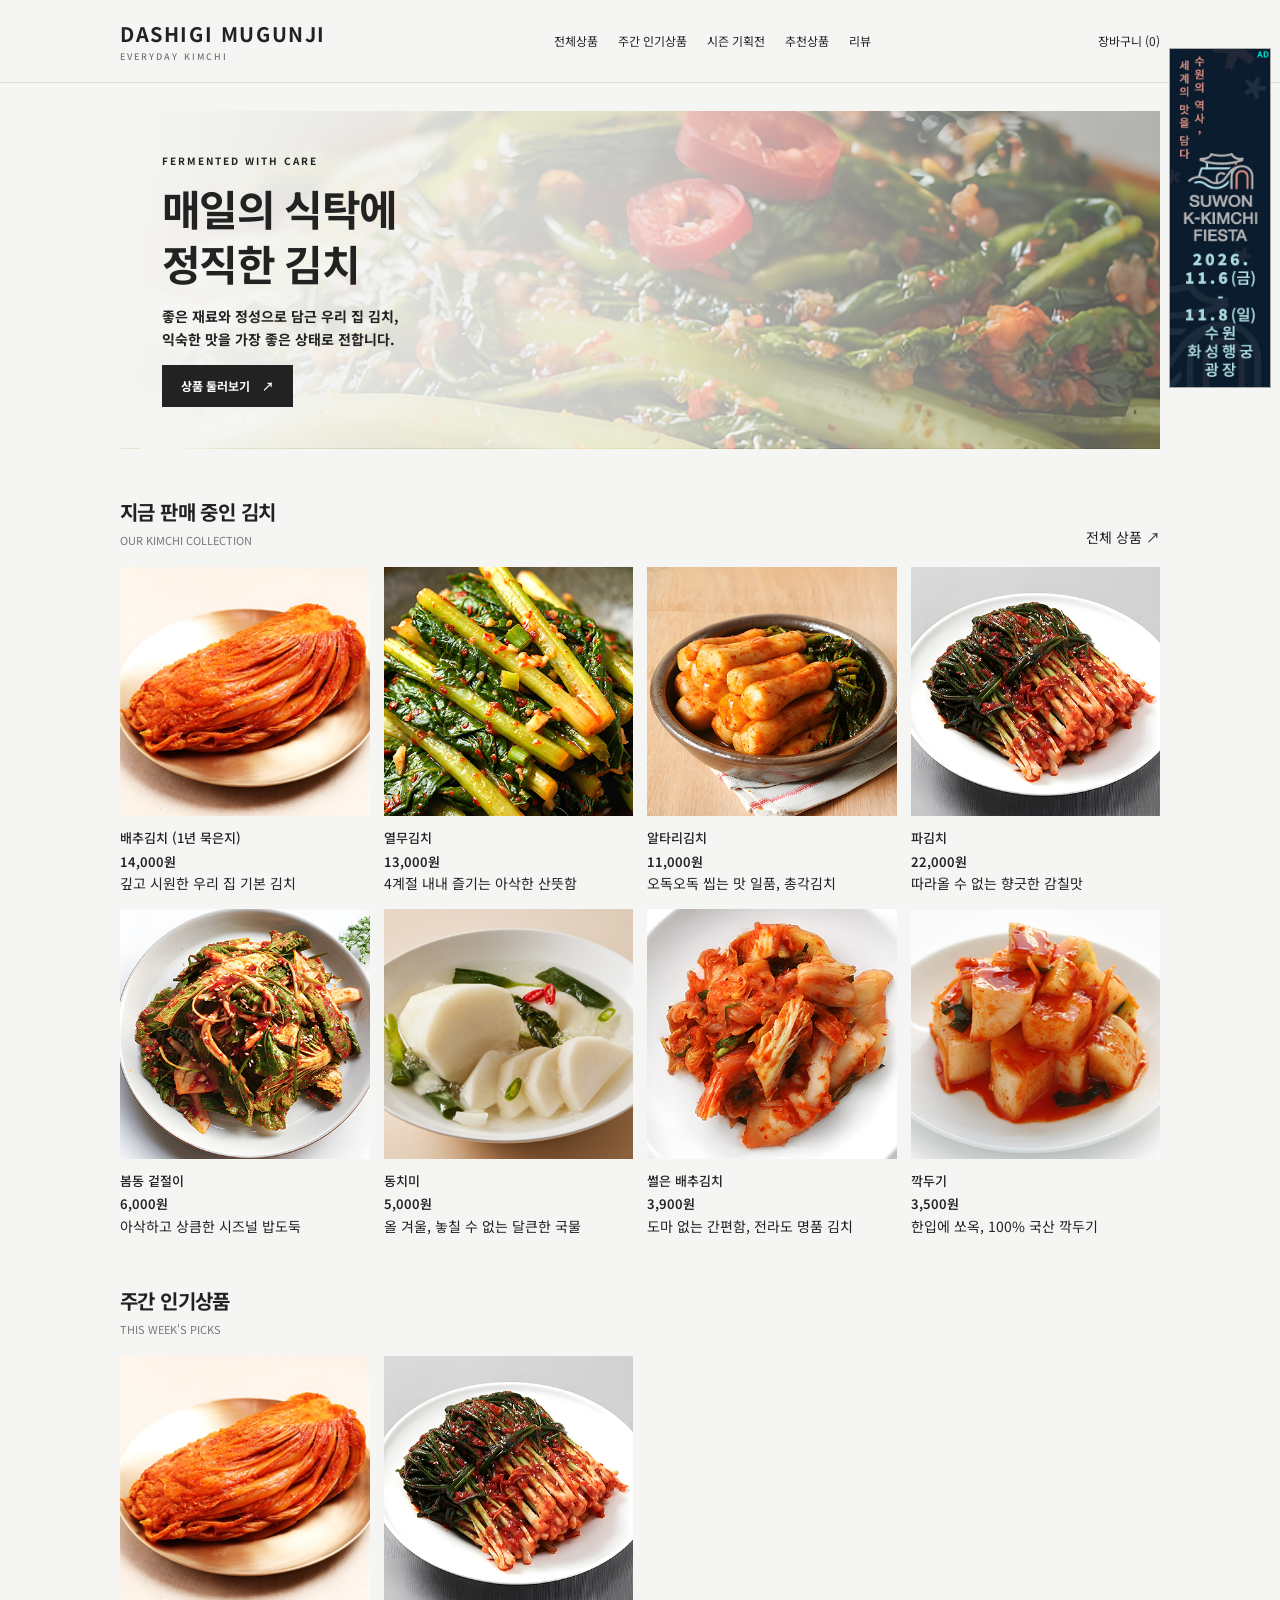
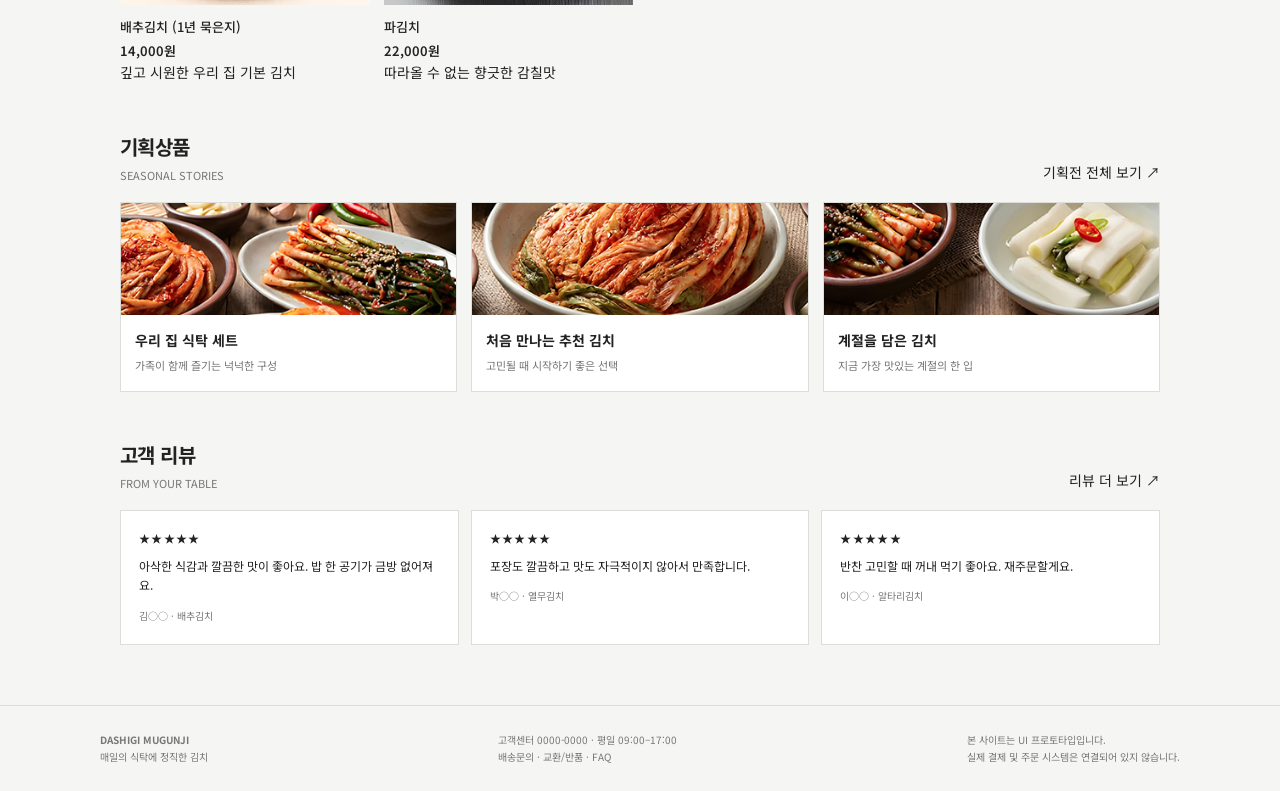
<file: index.html>
<!doctype html>
<html lang="ko">
<head>
  <meta charset="utf-8">
  <meta name="viewport" content="width=device-width, initial-scale=1">
  <title>매일의 식탁에 정직한 김치 | DASHIGI MUGUNJI</title>
  <link rel="preconnect" href="https://fonts.googleapis.com">
  <link rel="preconnect" href="https://fonts.gstatic.com" crossorigin>
  <link href="https://fonts.googleapis.com/css2?family=Noto+Sans+KR:wght@400;500;600;700&display=swap" rel="stylesheet">
  <link rel="stylesheet" href="css/style.css">
  <script src="js/site.js" defer></script>
</head>
<body >
  <header class="site-header">
    <div class="header-inner">
      <a class="brand" href="index.html">DASHIGI MUGUNJI
        <small>EVERYDAY KIMCHI</small>
      </a>
      <button class="menu-toggle" type="button" onclick="toggleMenu()" aria-label="메뉴 열기">☰ MENU</button>
      <nav class="nav">
        <a href="index.html#products">전체상품</a>
        <a href="index.html#popular">주간 인기상품</a>
        <a href="special.html#season">시즌 기획전</a>
        <a href="special.html#recommend">추천상품</a>
        <a href="index.html#reviews">리뷰</a>
      </nav>
      <div class="header-actions">
        <a href="cart.html">장바구니 (<span data-cart-count>0</span>)</a>
      </div>
    </div>
  </header>

  <main class="page-shell">
    <section class="hero">
      <div class="hero-slides">
        <div class="hero-slide active" style="background-image: linear-gradient(90deg, rgba(245, 245, 243, 1), rgba(245, 245, 243, 0.8), rgba(245, 245, 243, 0.3)), url('images/hero/hero-1.jpg')"></div>
        <div class="hero-slide" style="background-image: linear-gradient(90deg, rgba(245, 245, 243, 1), rgba(245, 245, 243, 0.8), rgba(245, 245, 243, 0.3)), url('images/hero/hero-2.jpg')"></div>
        <div class="hero-slide" style="background-image: linear-gradient(90deg, rgba(245, 245, 243, 1), rgba(245, 245, 243, 0.8), rgba(245, 245, 243, 0.3)), url('images/hero/hero-3.jpg')"></div>
        <div class="hero-slide" style="background-image: linear-gradient(90deg, rgba(245, 245, 243, 1), rgba(245, 245, 243, 0.8), rgba(245, 245, 243, 0.3)), url('images/hero/hero-4.jpg')"></div>
      </div>
      <div class="hero-copy">
        <div class="eyebrow">Fermented with care</div>
        <h1>매일의 식탁에<br>정직한 김치</h1>
        <p>좋은 재료와 정성으로 담근 우리 집 김치, <br>익숙한 맛을 가장 좋은 상태로 전합니다.</p>
        <a class="btn" href="#products">상품 둘러보기　↗</a>
      </div>
    </section>

    <!-- PRODUCTS -->
    <section class="section" id="products">
      <div class="section-head">
        <div>
          <h2>지금 판매 중인 김치</h2>
          <p>OUR KIMCHI COLLECTION</p>
        </div>
        <a class="text-link" href="#products">전체 상품 ↗</a>
      </div>
      <div class="product-layout">
        <div class="product-grid" id="productGrid"></div>      
      </div>
    </section>

    <section class="section" id="popular">
      <div class="section-head">
        <div>
          <h2>주간 인기상품</h2>
          <p>THIS WEEK'S PICKS</p>
        </div>
      </div>
      <div class="product-grid" id="popularGrid"></div>
    </section>
    <section class="section" id="campaigns">
      <div class="section-head">
        <div>
          <h2>기획상품</h2>
          <p>SEASONAL STORIES</p>
        </div>
        <a class="text-link" href="special.html">기획전 전체 보기 ↗</a>
      </div>
      <div class="campaign-grid">
        <a class="campaign-card" href="special.html#family">
          <div class="campaign-visual">
            <img src="images/thumb/thumb_family_table.jpg" alt="FAMILY TABLE"/> 
          </div>
          <div class="campaign-copy">
            <h3>우리 집 식탁 세트</h3>
            <p>가족이 함께 즐기는 넉넉한 구성</p>
          </div>
        </a>
        <a class="campaign-card" href="special.html#recommend">
          <div class="campaign-visual">
            <img src="images/thumb/thumb_editors_pick.jpg" alt="EDITOR'S PICK"/> 
          </div>
          <div class="campaign-copy">
            <h3>처음 만나는 추천 김치</h3>
            <p>고민될 때 시작하기 좋은 선택</p>
          </div>
        </a>
        <a class="campaign-card" href="special.html#season">
          <div class="campaign-visual">
            <img src="images/thumb/thumb_seasonal_pick.jpg" alt="SEASONAL PICK"/>
          </div>
          <div class="campaign-copy">
            <h3>계절을 담은 김치</h3>
            <p>지금 가장 맛있는 계절의 한 입</p>
          </div>
        </a>
      </div>
    </section>

    <section class="section" id="reviews">
      <div class="section-head">
        <div>
          <h2>고객 리뷰</h2>
          <p>FROM YOUR TABLE</p>
        </div>
        <a class="text-link" href="#reviews">리뷰 더 보기 ↗</a>
      </div>
      <div class="review-grid">
        <article class="review">
          <div class="stars">★★★★★</div>
          <p>아삭한 식감과 깔끔한 맛이 좋아요. 밥 한 공기가 금방 없어져요.</p>
          <small>김○○ · 배추김치</small>
        </article>
        <article class="review">
          <div class="stars">★★★★★</div>
          <p>포장도 깔끔하고 맛도 자극적이지 않아서 만족합니다.</p>
          <small>박○○ · 열무김치</small>
        </article>
        <article class="review">
          <div class="stars">★★★★★</div>
          <p>반찬 고민할 때 꺼내 먹기 좋아요. 재주문할게요.</p>
          <small>이○○ · 알타리김치</small>
        </article>
      </div>
    </section>
  </main>

    <!-- DESKTOP AD -->
    <div class="ad">
      <div class="ad-inner">
        <a href="https://suwonkk.netlify.app" target="_blank">
        <img src="images/ad/ad_vertical.jpg" alt="ad_Suwon_K-Kimchi_Fiesta"></a>
      </div>
    </div>
    <!-- MOBILE AD -->
    <div class="mobile-bottom">
      <div class="ad-inner">
        <a href="https://suwonkk.netlify.app" target="_blank">
        <img src="images/ad/ad_horizontal.jpg" alt="ad_Suwon_K-Kimchi_Fiesta"></a>
      </div>
    </div>

  <footer class="site-footer">
    <div class="footer-inner">
      <div><strong>DASHIGI MUGUNJI</strong><br>매일의 식탁에 정직한 김치</div>
      <div>고객센터 0000-0000 · 평일 09:00–17:00<br>배송문의 · 교환/반품 · FAQ</div>
      <div>본 사이트는 UI 프로토타입입니다.<br>실제 결제 및 주문 시스템은 연결되어 있지 않습니다.</div>
    </div>
  </footer>
  <div class="toast" role="status" aria-live="polite"></div>
</body>
</html>
</file>
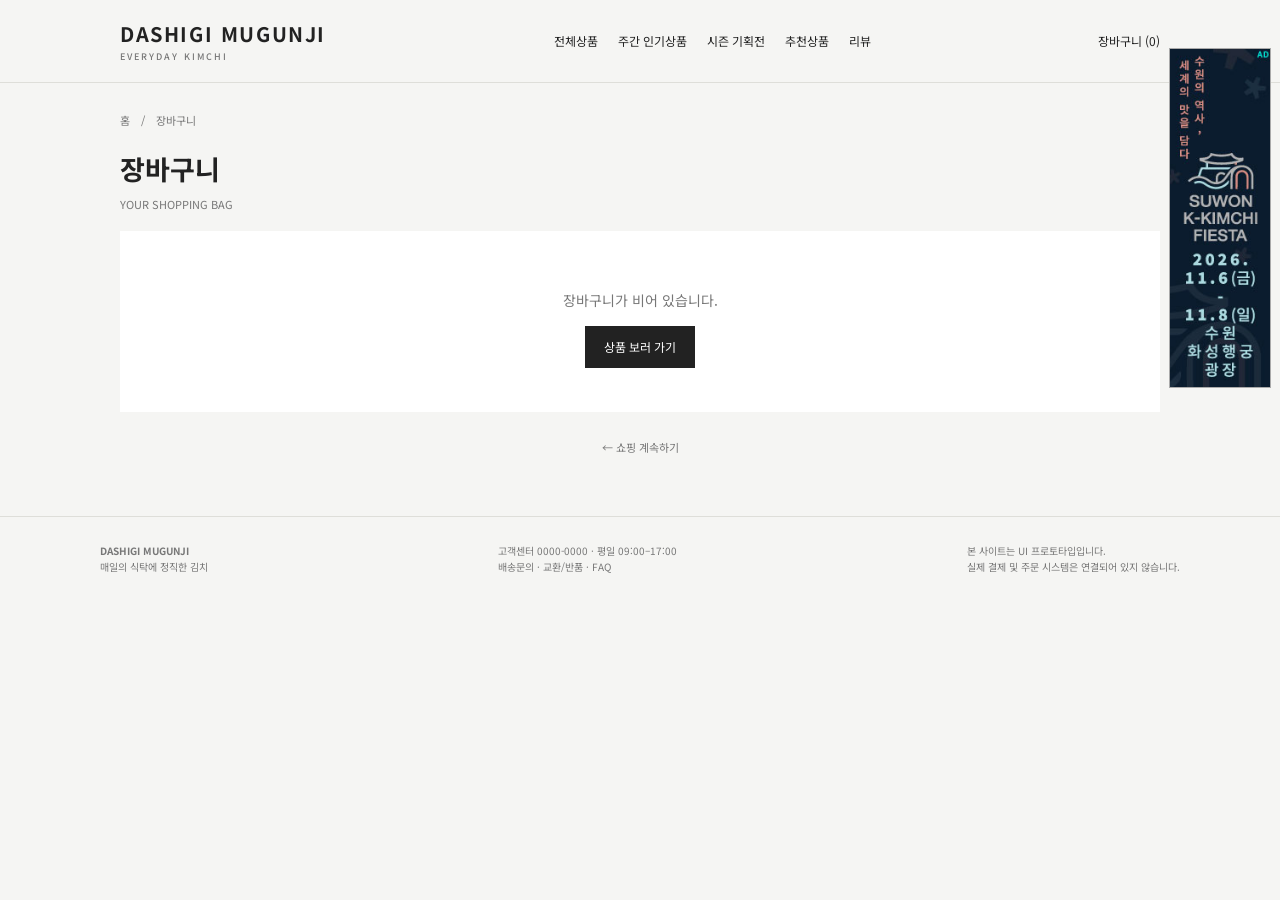
<file: cart.html>
<!doctype html>
<html lang="ko">
<head>
  <meta charset="utf-8">
  <meta name="viewport" content="width=device-width, initial-scale=1">
  <title>장바구니 | DASHIGI MUGUNJI</title>
  <link rel="preconnect" href="https://fonts.googleapis.com">
  <link rel="preconnect" href="https://fonts.gstatic.com" crossorigin>
  <link href="https://fonts.googleapis.com/css2?family=Noto+Sans+KR:wght@400;500;600;700&display=swap" rel="stylesheet">
  <link rel="stylesheet" href="css/style.css">
  <script src="js/site.js" defer></script>
</head>
<body >
  <header class="site-header">
    <div class="header-inner">
      <a class="brand" href="index.html">DASHIGI MUGUNJI
        <small>EVERYDAY KIMCHI</small>
      </a>
      <button class="menu-toggle" type="button" onclick="toggleMenu()" aria-label="메뉴 열기">☰ MENU</button>
      <nav class="nav">
        <a href="index.html#products">전체상품</a>
        <a href="index.html#popular">주간 인기상품</a>
        <a href="special.html#season">시즌 기획전</a>
        <a href="special.html#recommend">추천상품</a>
        <a href="index.html#reviews">리뷰</a>
      </nav>
      <div class="header-actions">
        <a href="cart.html">장바구니 (<span data-cart-count>0</span>)</a>
      </div>
    </div>
  </header>

  <main class="page-shell">
    <div class="breadcrumb">
      <a href="index.html">홈</a>　/　장바구니
    </div>
    <div class="section-head">
      <div>
        <h1 style="font-size:27px;margin:0">장바구니</h1>
        <p>YOUR SHOPPING BAG</p>
      </div>
    </div>
    <div id="cartContents"></div>
    <section class="cart-summary" id="cartSummary" hidden>
      <div class="summary-line">
        <span>상품 금액</span>
        <strong id="cartSubtotal">0원</strong>
      </div>
      <div class="summary-line">
        <span>배송비</span>
        <span>결제 단계에서 안내</span>
      </div>
      <div class="summary-line total">
        <span>총 상품 금액</span>
        <strong id="cartTotal">0원</strong>
      </div>
      <button class="btn" style="width:100%;margin-top:12px" type="button" onclick="checkoutDemo()">주문 / 결제하기</button>
      <p class="notice">실제 결제 시스템은 연결되어 있지 않습니다.</p>
    </section>
    <a class="top-link" href="index.html">← 쇼핑 계속하기</a>
  </main>
  <!-- DESKTOP AD -->
  <div class="ad">
    <div class="ad-inner">
      <a href="https://suwonkk.netlify.app" target="_blank">
      <img src="images/ad/ad_vertical.jpg" alt="ad_Suwon_K-Kimchi_Fiesta"></a>
    </div>
  </div>
  <!-- MOBILE AD -->
  <div class="mobile-bottom">
    <div class="ad-inner">
      <a href="https://suwonkk.netlify.app" target="_blank">
      <img src="images/ad/ad_horizontal.jpg" alt="ad_Suwon_K-Kimchi_Fiesta"></a>
    </div>
  </div>
  <footer class="site-footer"><div class="footer-inner">
    <div><strong>DASHIGI MUGUNJI</strong><br>매일의 식탁에 정직한 김치</div>
    <div>고객센터 0000-0000 · 평일 09:00–17:00<br>배송문의 · 교환/반품 · FAQ</div>
    <div>본 사이트는 UI 프로토타입입니다.<br>실제 결제 및 주문 시스템은 연결되어 있지 않습니다.</div>
  </div></footer><div class="toast" role="status" aria-live="polite"></div>
</body>
</html>
</file>
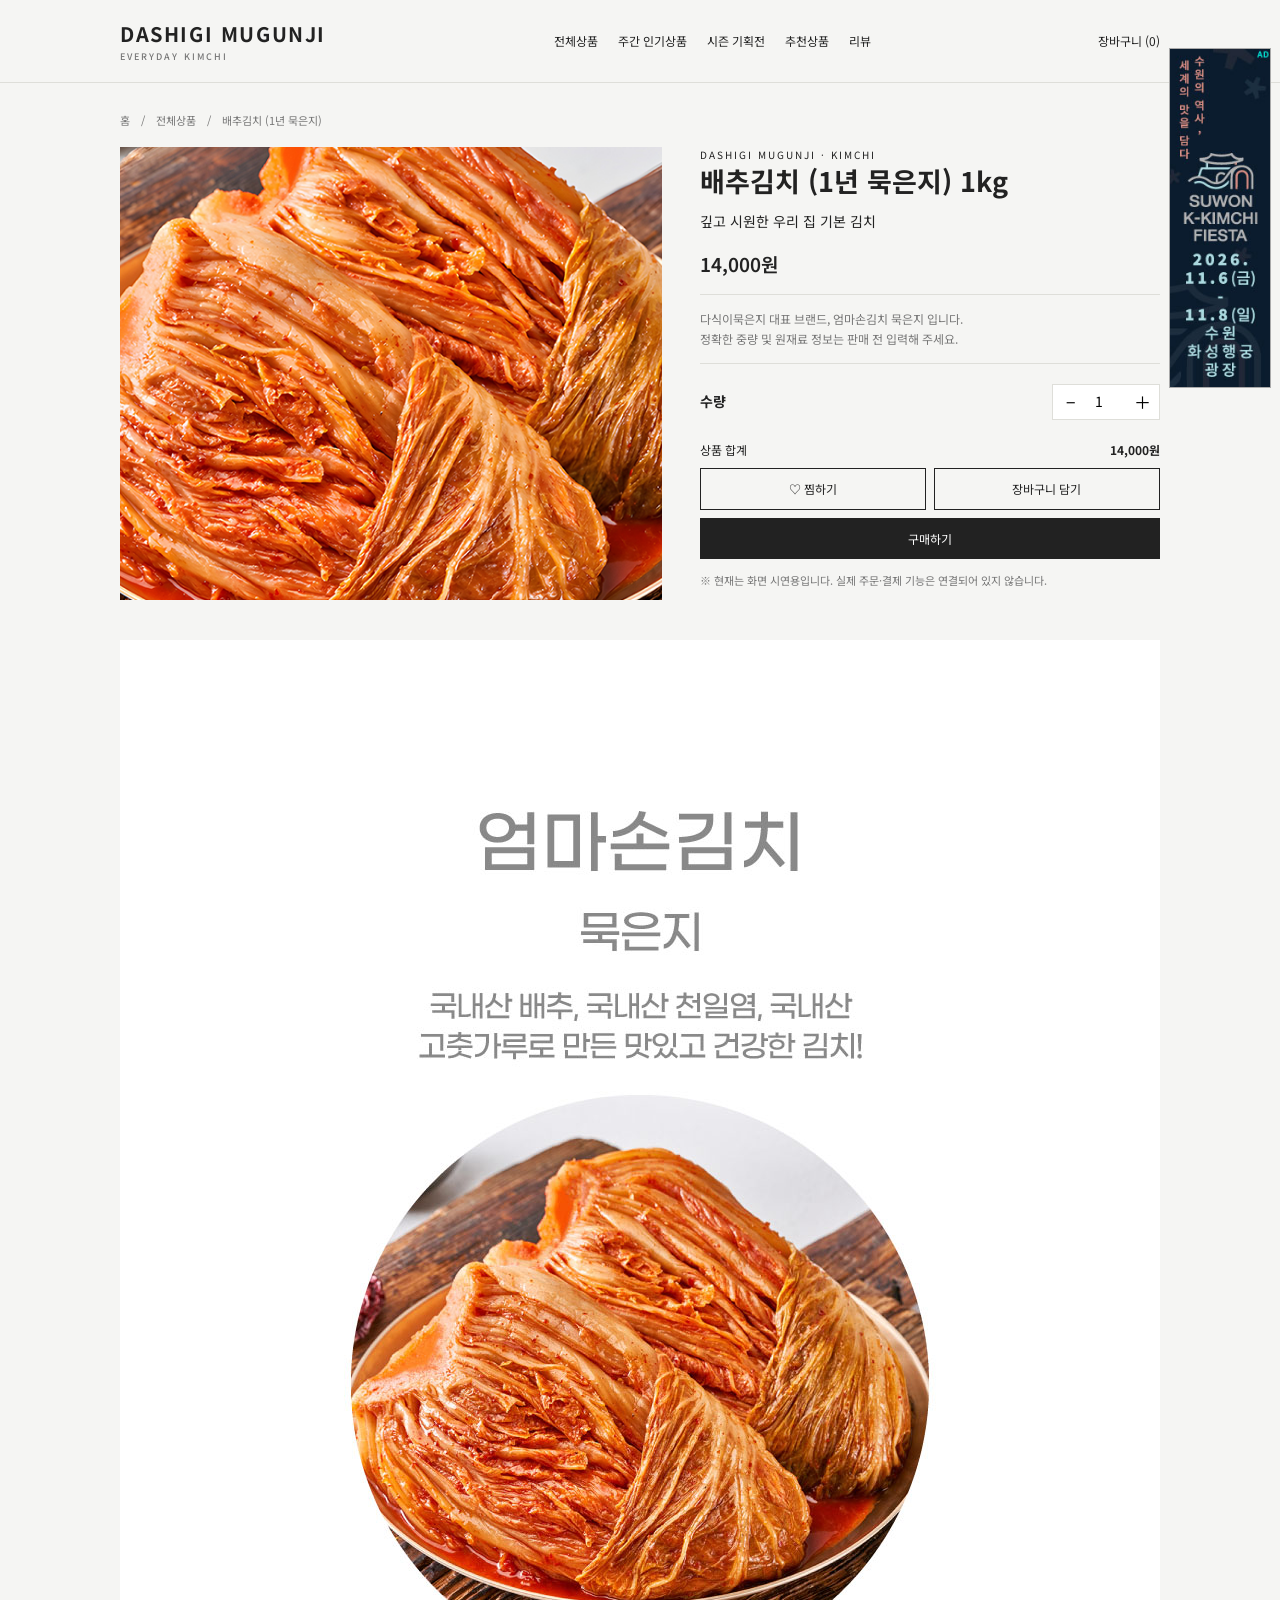
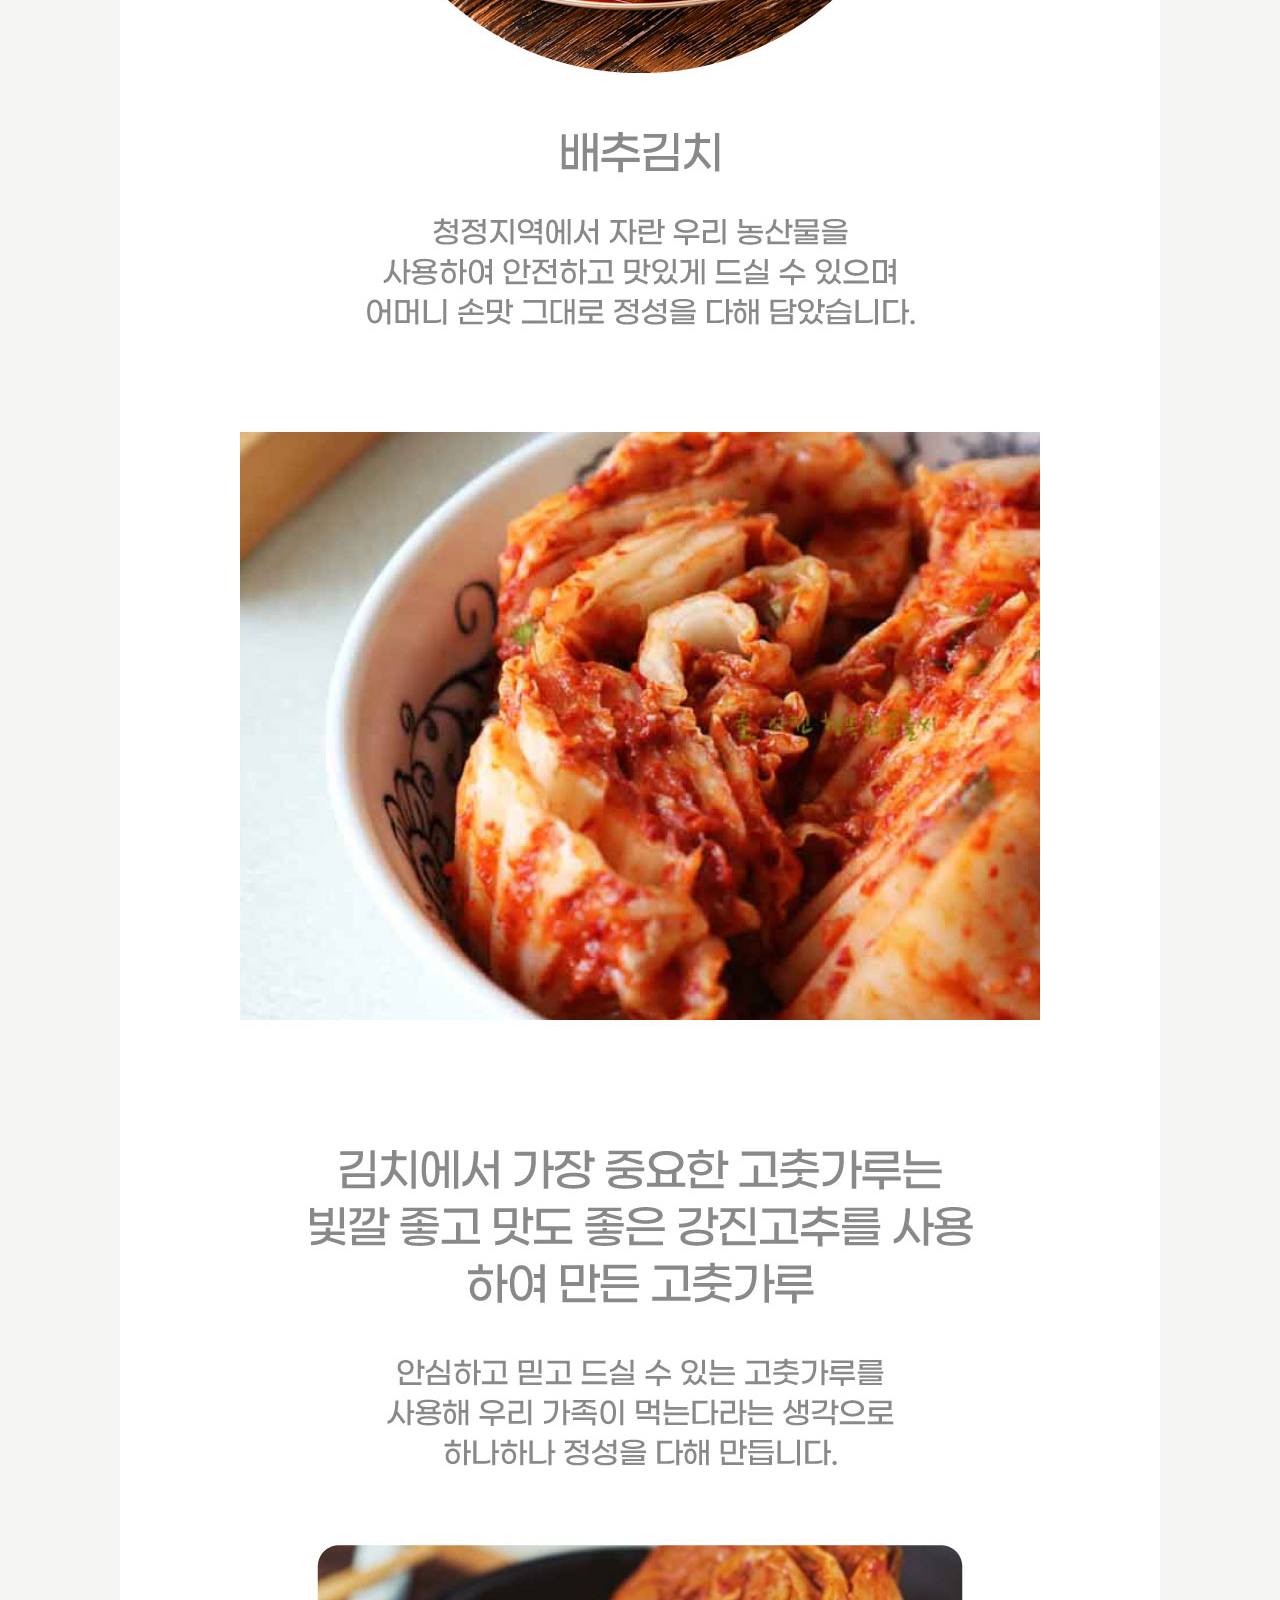
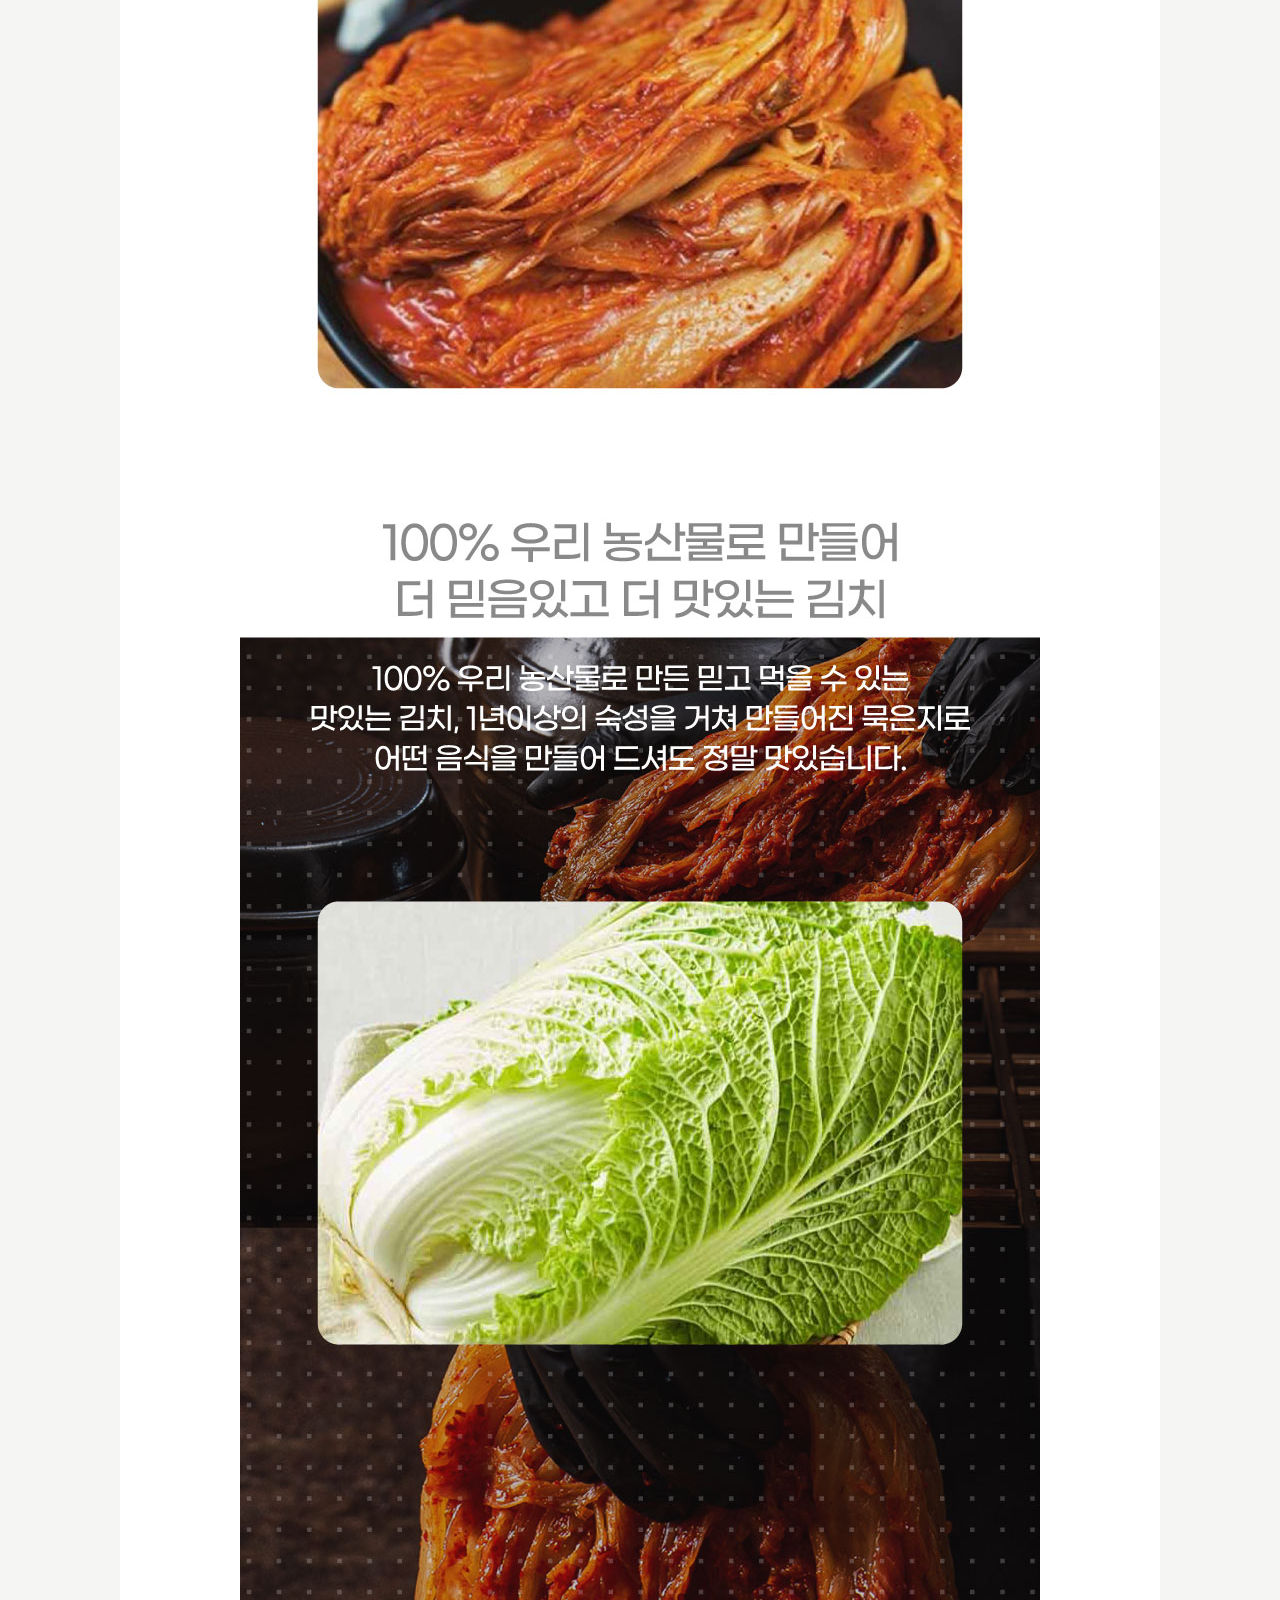
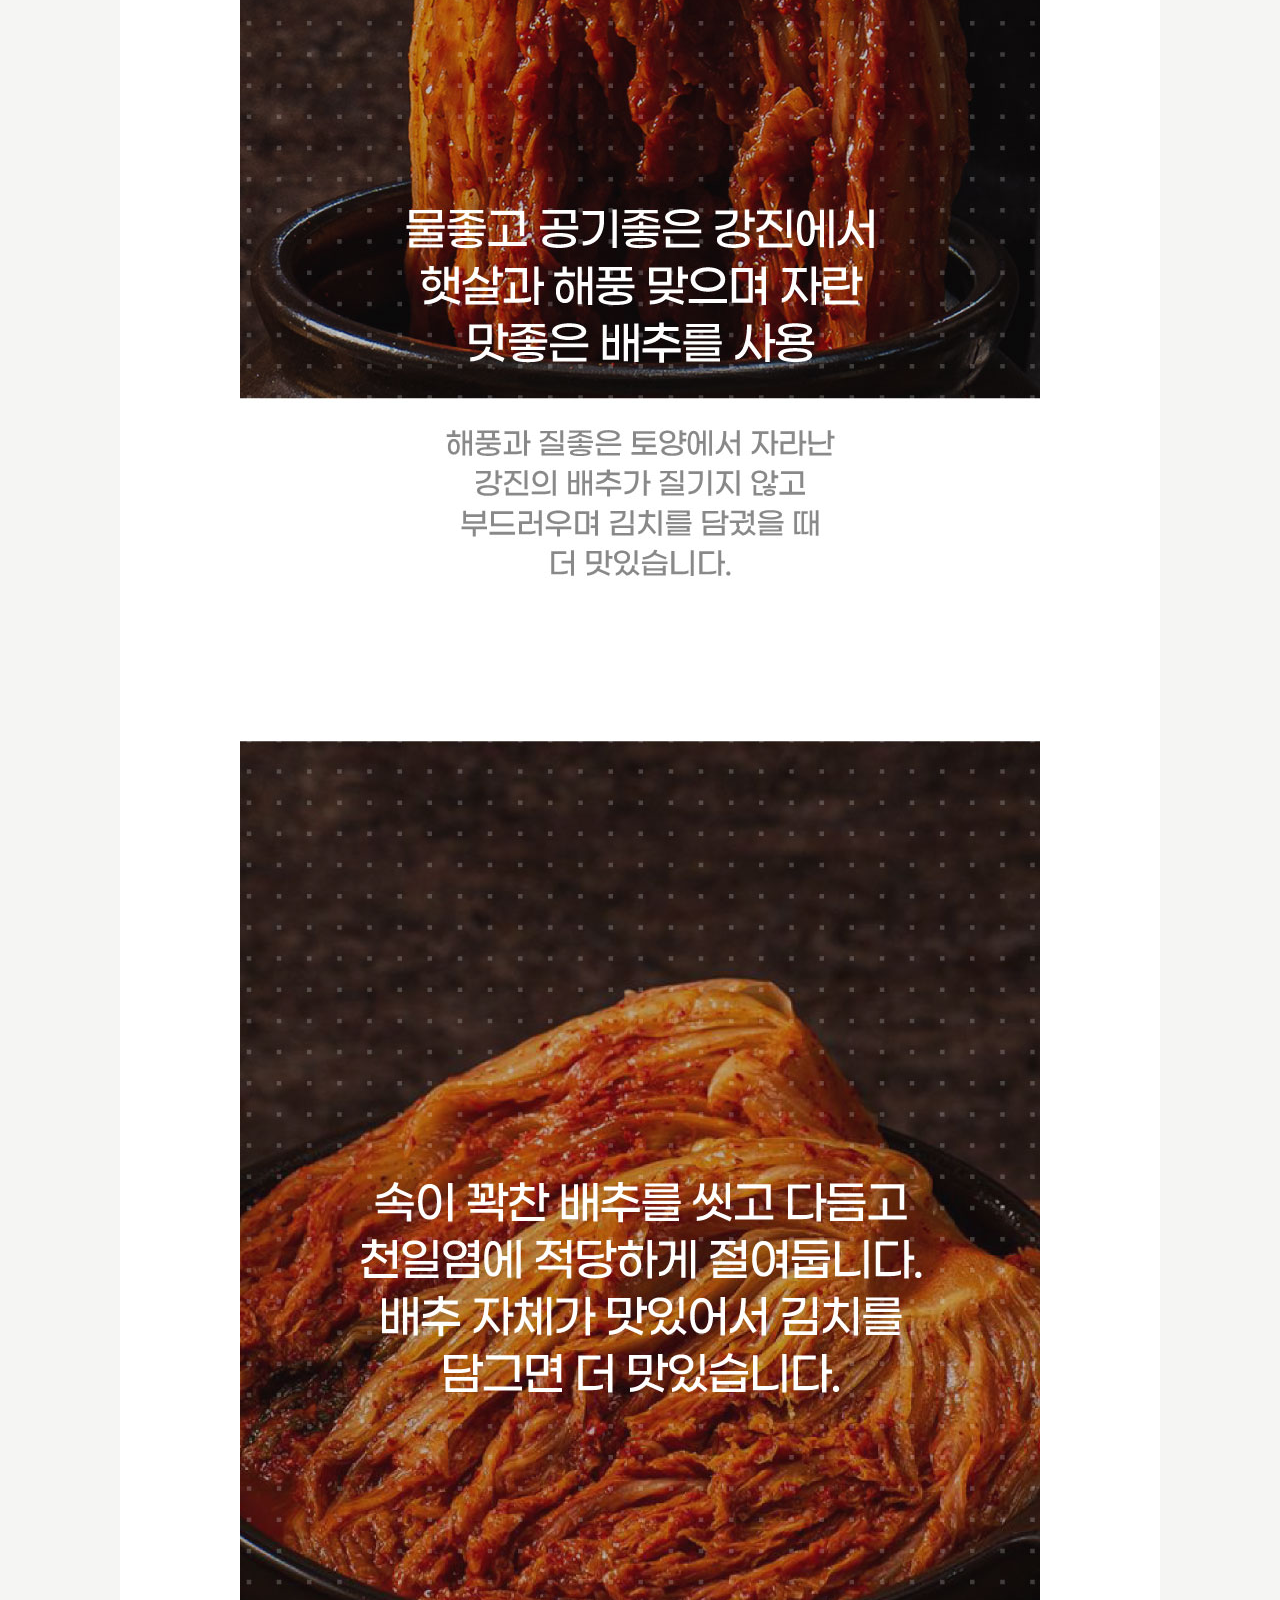
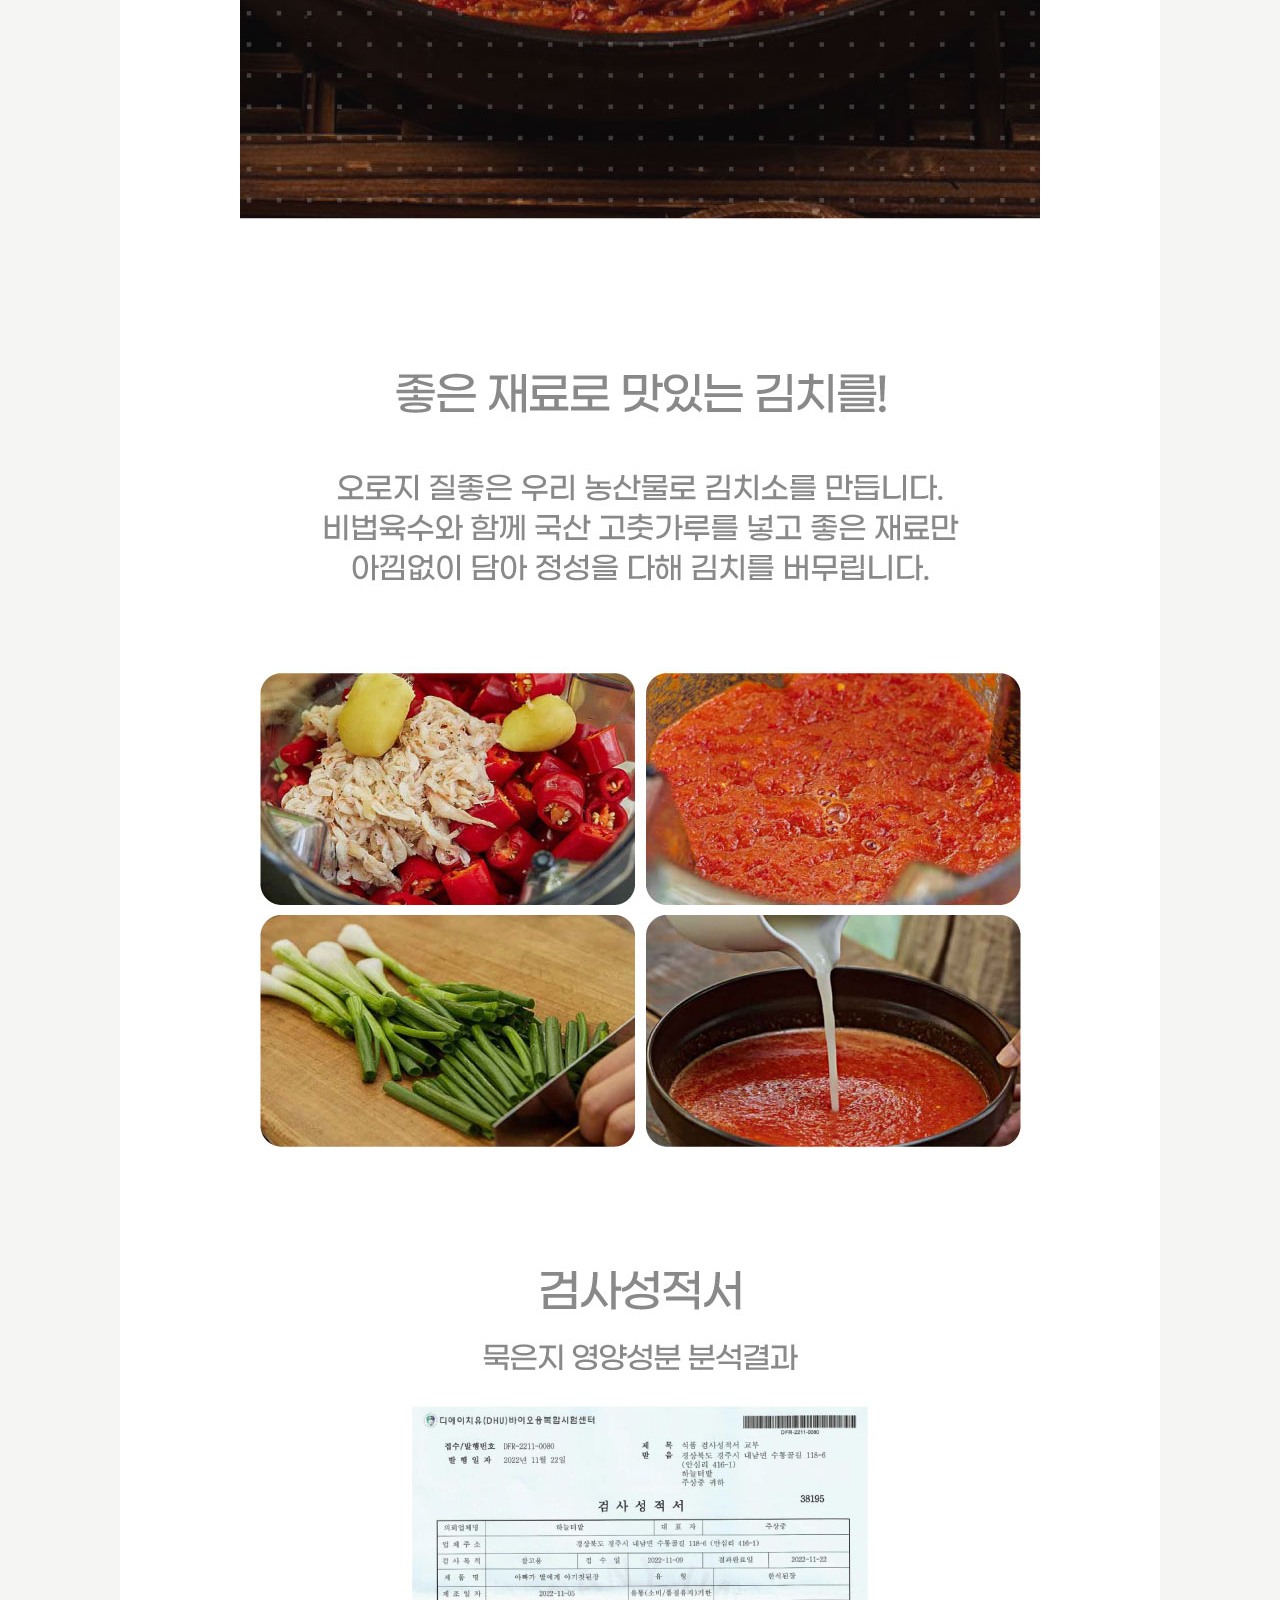
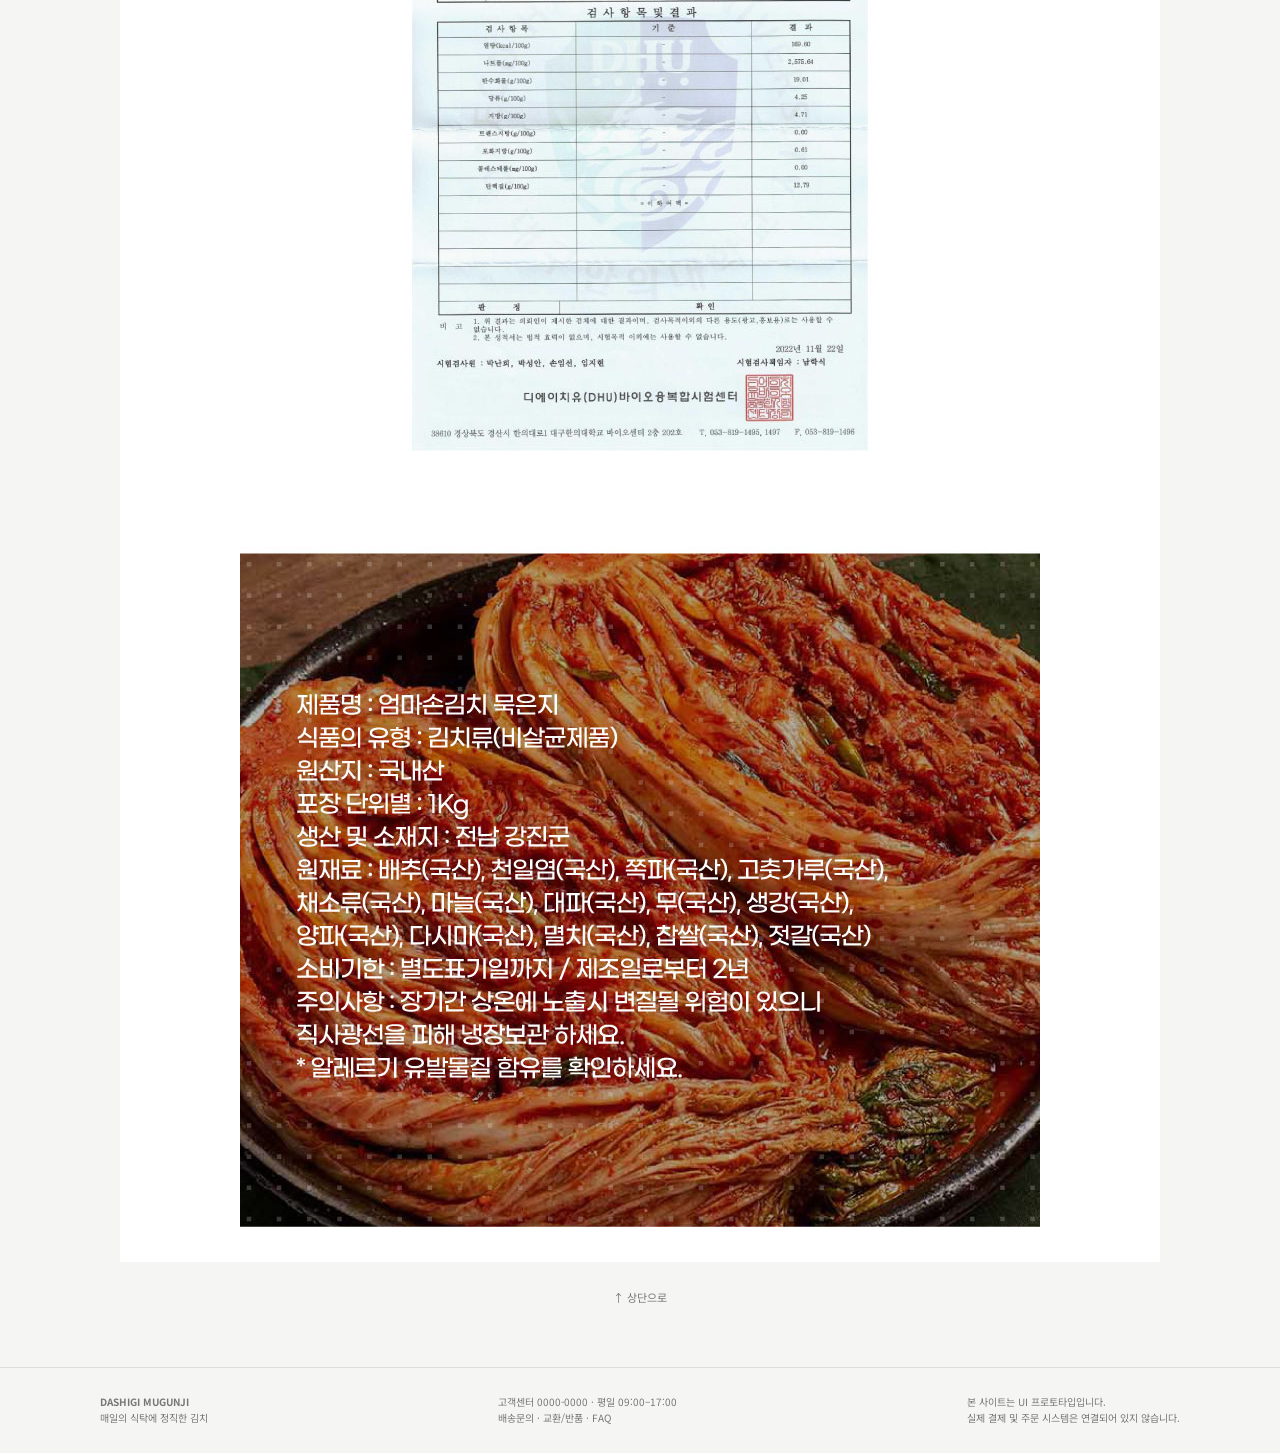
<file: product-1.html>
<!doctype html>
<html lang="ko">
<head>
  <meta charset="utf-8">
  <meta name="viewport" content="width=device-width, initial-scale=1">
  <title>배추김치 (1년 묵은지) | DASHIGI MUGUNJI</title>
  <link rel="preconnect" href="https://fonts.googleapis.com">
  <link rel="preconnect" href="https://fonts.gstatic.com" crossorigin>
  <link href="https://fonts.googleapis.com/css2?family=Noto+Sans+KR:wght@400;500;600;700&display=swap" rel="stylesheet">
  <link rel="stylesheet" href="css/style.css">
  <script src="js/site.js" defer></script>
</head>
<body >
  <header class="site-header">
    <div class="header-inner">
      <a class="brand" href="index.html">DASHIGI MUGUNJI
        <small>EVERYDAY KIMCHI</small>
      </a>
      <button class="menu-toggle" type="button" onclick="toggleMenu()" aria-label="메뉴 열기">☰ MENU</button>
      <nav class="nav">
        <a href="index.html#products">전체상품</a>
        <a href="index.html#popular">주간 인기상품</a>  
        <a href="special.html">시즌 기획전</a>
        <a href="special.html#recommend">추천상품</a>
        <a href="index.html#reviews">리뷰</a>
      </nav>
      <div class="header-actions">
        <a href="cart.html">장바구니 (<span data-cart-count>0</span>)</a>
      </div>
    </div>
  </header>
  <main class="page-shell">
    <div class="breadcrumb">
      <a href="index.html">홈</a>　/　전체상품　/　배추김치 (1년 묵은지)
    </div>
    <section class="product-detail">
      <div class="detail-main-image">
        <img src="images/detail/detail_main_baechu.jpg" alt="배추김치 (1년 묵은지)" onerror="this.style.display='none'; this.parentElement.insertAdjacentHTML('beforeend','<span>대표 이미지 영역</span>')">
      </div>
      <div class="detail-info">
        <div class="eyebrow">DASHIGI MUGUNJI · KIMCHI</div>
        <h1>배추김치 (1년 묵은지) 1kg</h1>
        <div class="product-meta">깊고 시원한 우리 집 기본 김치</div>
        <div class="price">14,000원</div>
        <div class="detail-description">다식이묵은지 대표 브랜드, 엄마손김치 묵은지 입니다.<br>정확한 중량 및 원재료 정보는 판매 전 입력해 주세요.</div>
        <div class="quantity-row">
          <strong>수량</strong>
          <div class="quantity-control">
            <button type="button" onclick="changeQuantity(-1)" aria-label="수량 줄이기">−</button>
            <input data-quantity type="number" min="1" max="99" value="1" aria-label="구매 수량">
            <button type="button" onclick="changeQuantity(1)" aria-label="수량 늘리기">＋</button>
          </div>
        </div>
        <div class="summary-line">
          <span>상품 합계</span>
          <strong data-subtotal>14,000원</strong>
        </div>
        <div class="detail-actions">
          <button class="btn light" type="button" onclick="toggleWish(1)">♡ 찜하기</button>
          <button class="btn light" type="button" onclick="addToCart(1, getQuantity())">장바구니 담기</button>
          <button class="btn wide" type="button" onclick="buyNow(1)">구매하기</button>
        </div>
        <p class="notice">※ 현재는 화면 시연용입니다. 실제 주문·결제 기능은 연결되어 있지 않습니다.</p>
      </div>
    </section>
    <section class="detail-image-long" id="detail-image">
      <p><img src="images/detail/detail_long_baechu.jpg" alt="detail_baechu"/></p>
    </section>
    <a class="top-link" href="#top" onclick="window.scrollTo({top:0,behavior:'smooth'}); return false;">↑ 상단으로</a>
  </main>
  <!-- DESKTOP AD -->
  <div class="ad">
    <div class="ad-inner">
      <a href="https://suwonkk.netlify.app" target="_blank">
      <img src="images/ad/ad_vertical.jpg" alt="ad_Suwon_K-Kimchi_Fiesta"></a>
    </div>
  </div>
  <!-- MOBILE AD -->
  <div class="mobile-bottom">
    <div class="ad-inner">
      <a href="https://suwonkk.netlify.app" target="_blank">
      <img src="images/ad/ad_horizontal.jpg" alt="ad_Suwon_K-Kimchi_Fiesta"></a>
    </div>
  </div>
  <footer class="site-footer">
    <div class="footer-inner">
      <div><strong>DASHIGI MUGUNJI</strong><br>매일의 식탁에 정직한 김치</div>
      <div>고객센터 0000-0000 · 평일 09:00–17:00<br>배송문의 · 교환/반품 · FAQ</div>
      <div>본 사이트는 UI 프로토타입입니다.<br>실제 결제 및 주문 시스템은 연결되어 있지 않습니다.</div>
    </div>
  </footer>
  <div class="toast" role="status" aria-live="polite"></div>
</body>
</html>
</file>
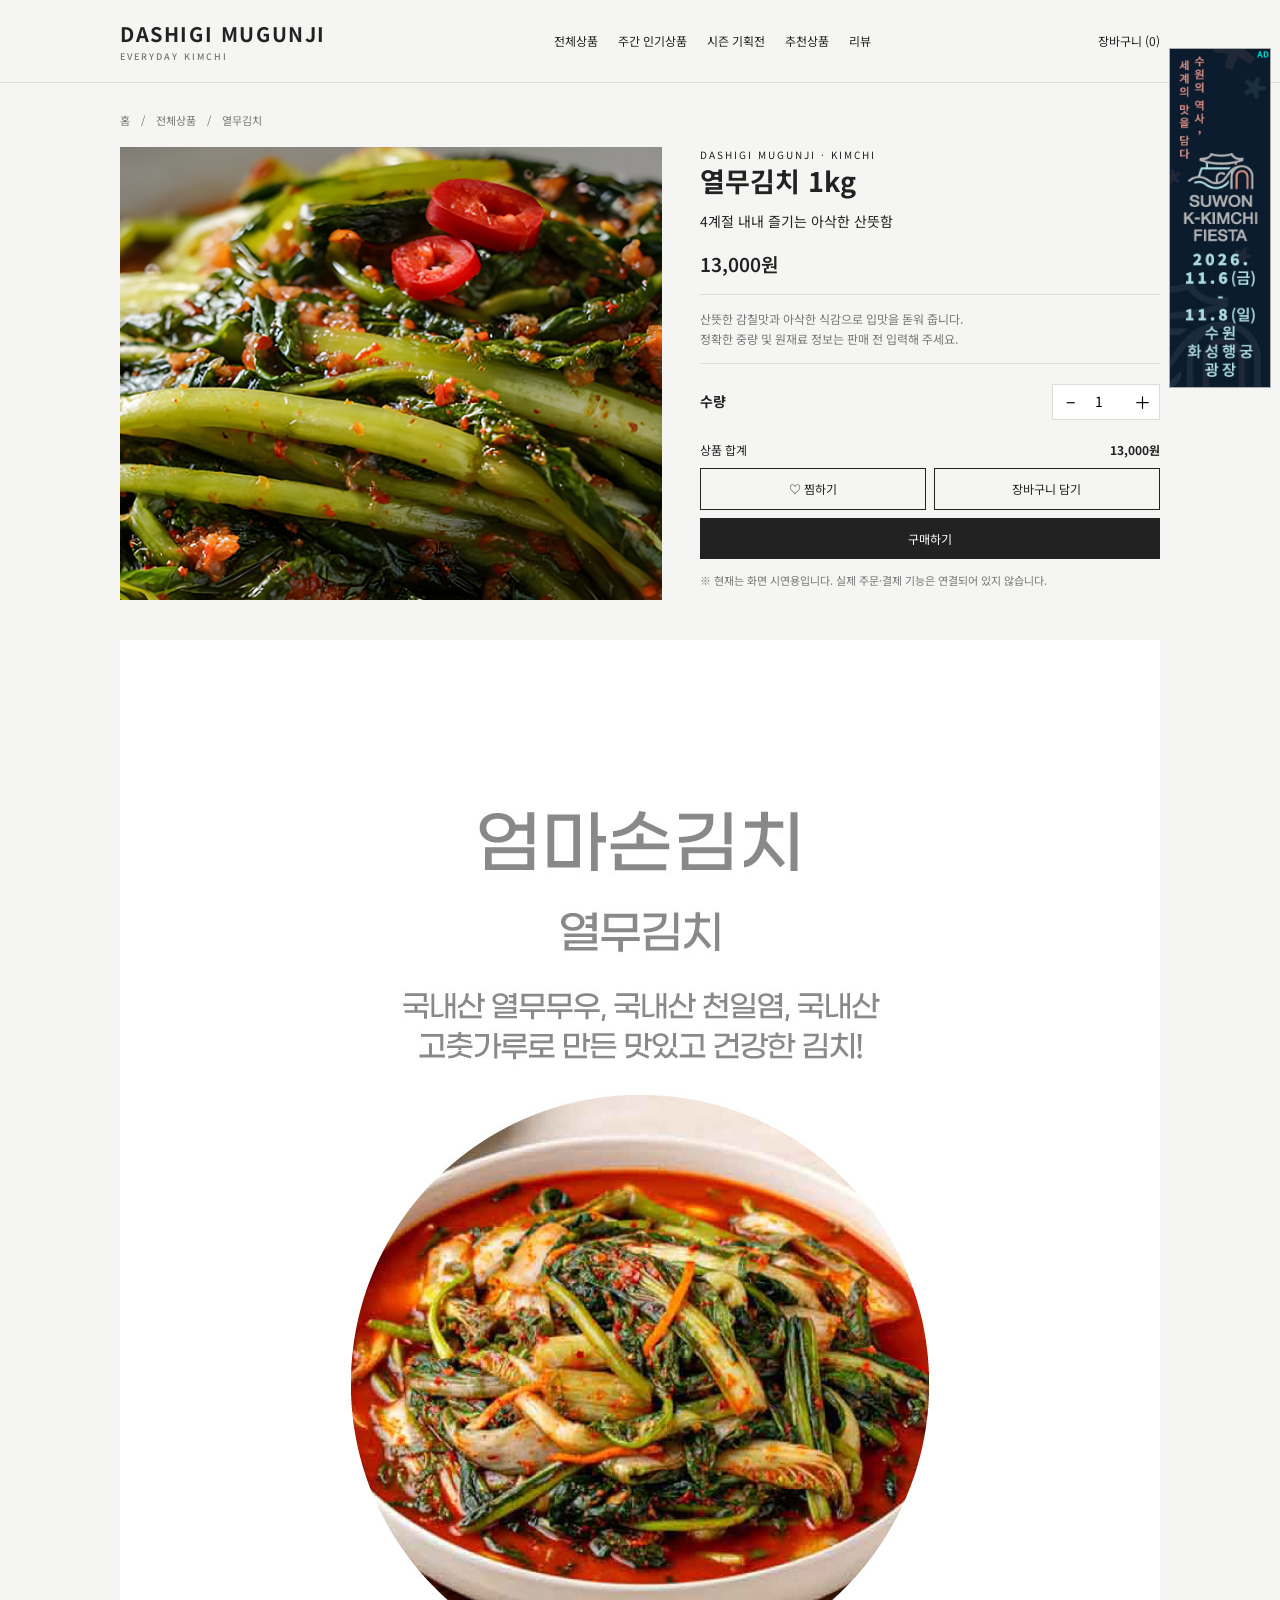
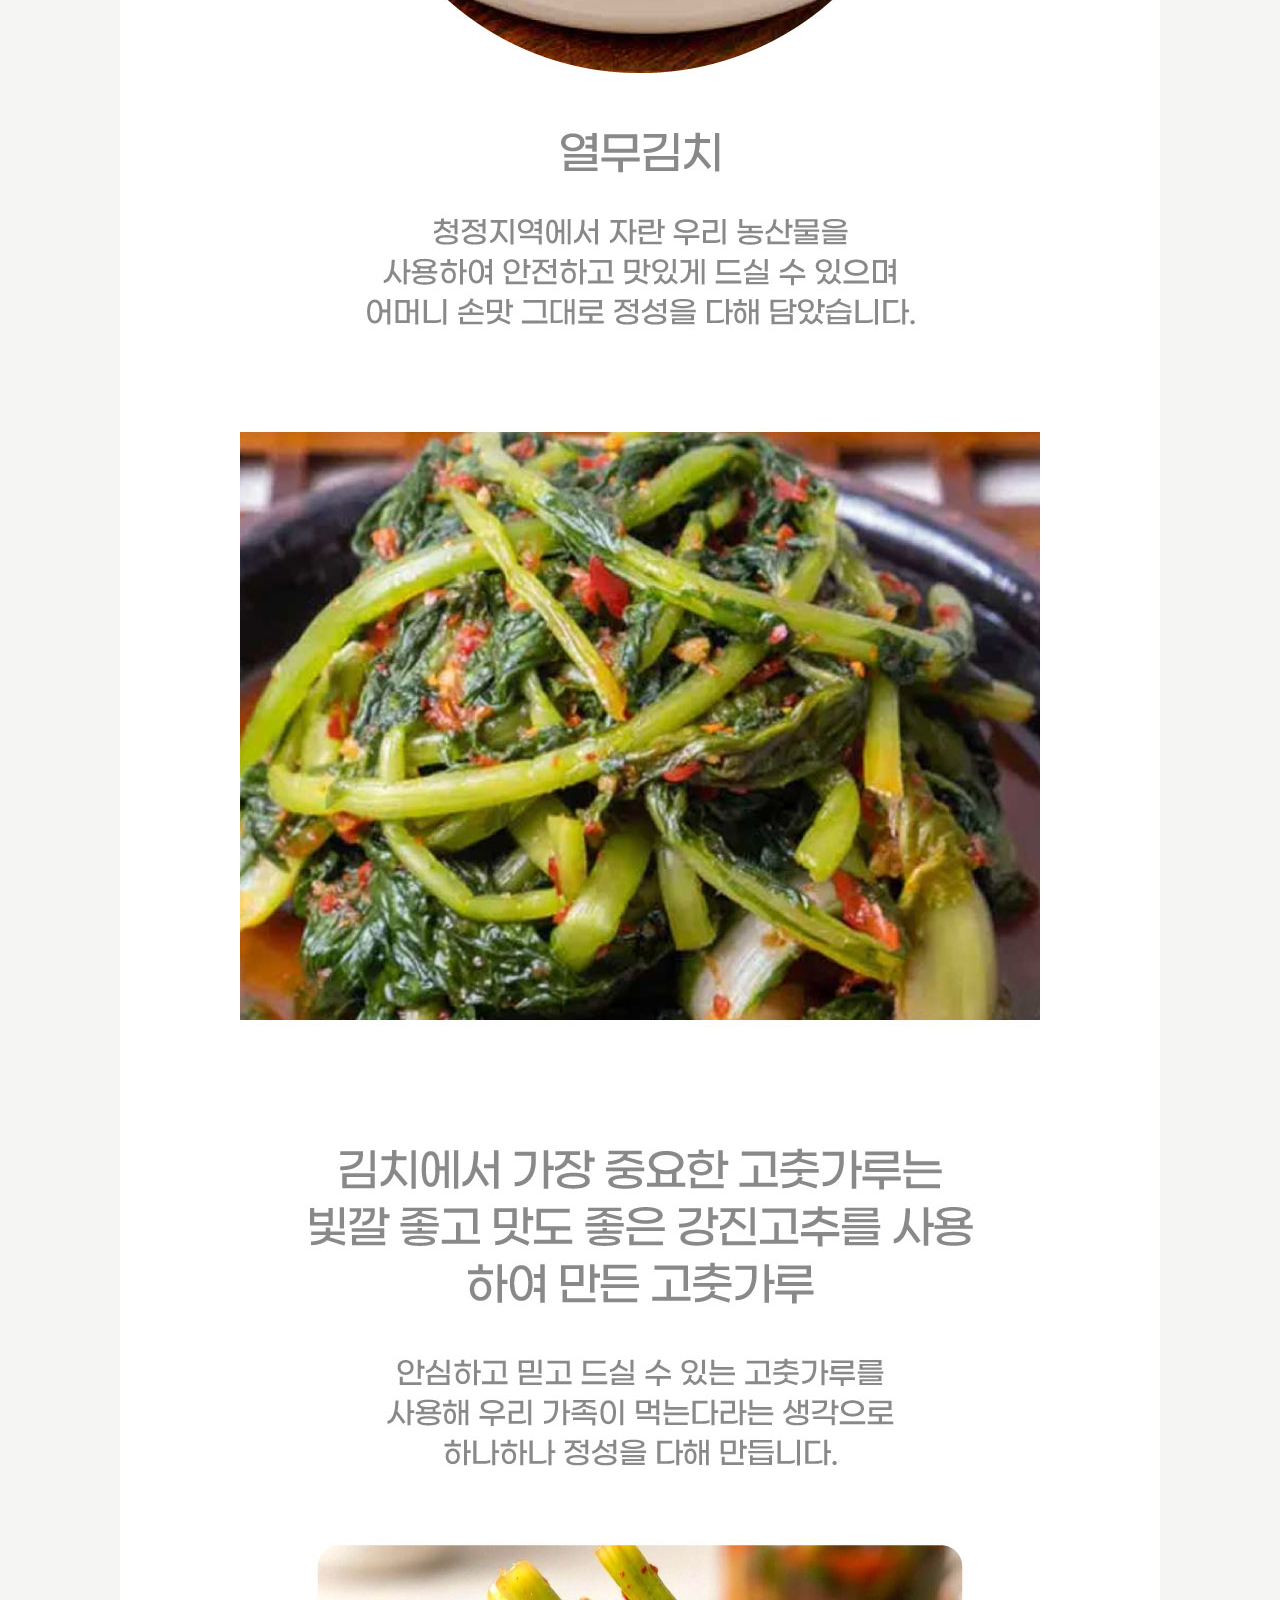
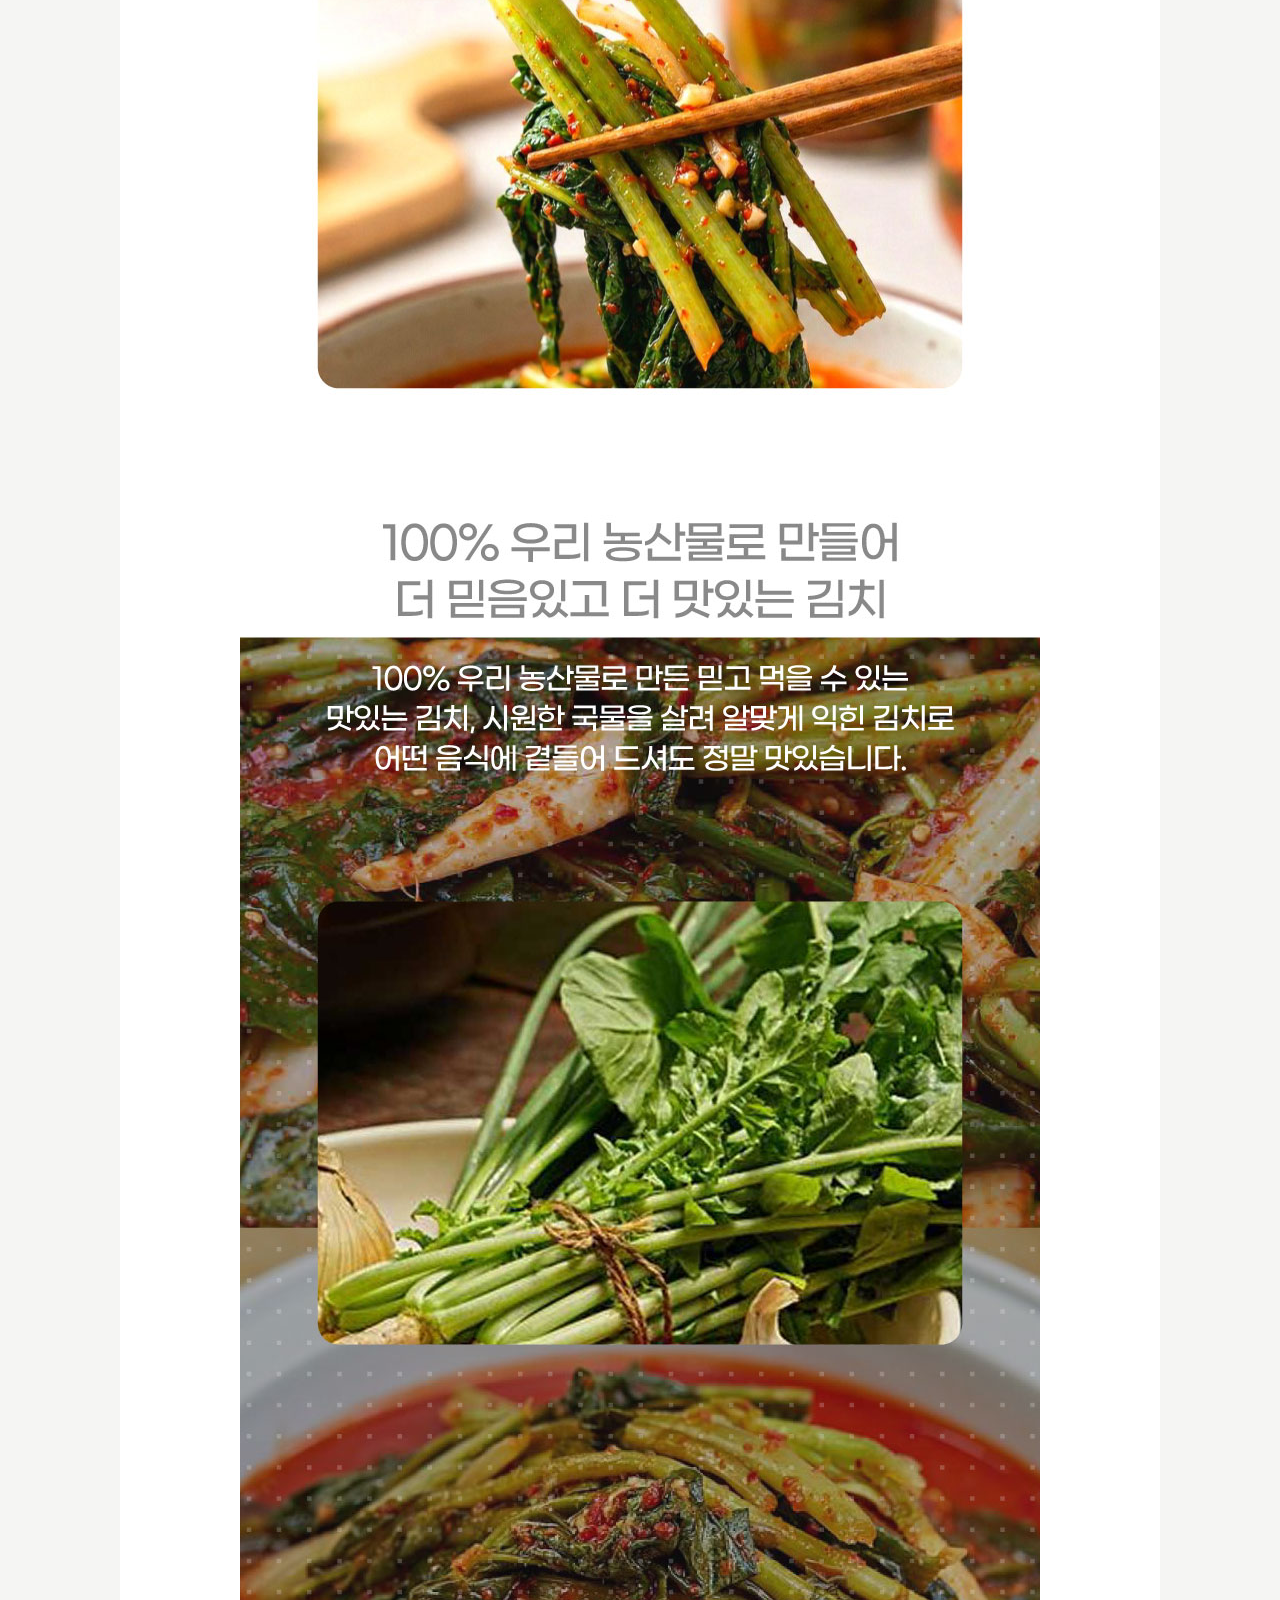
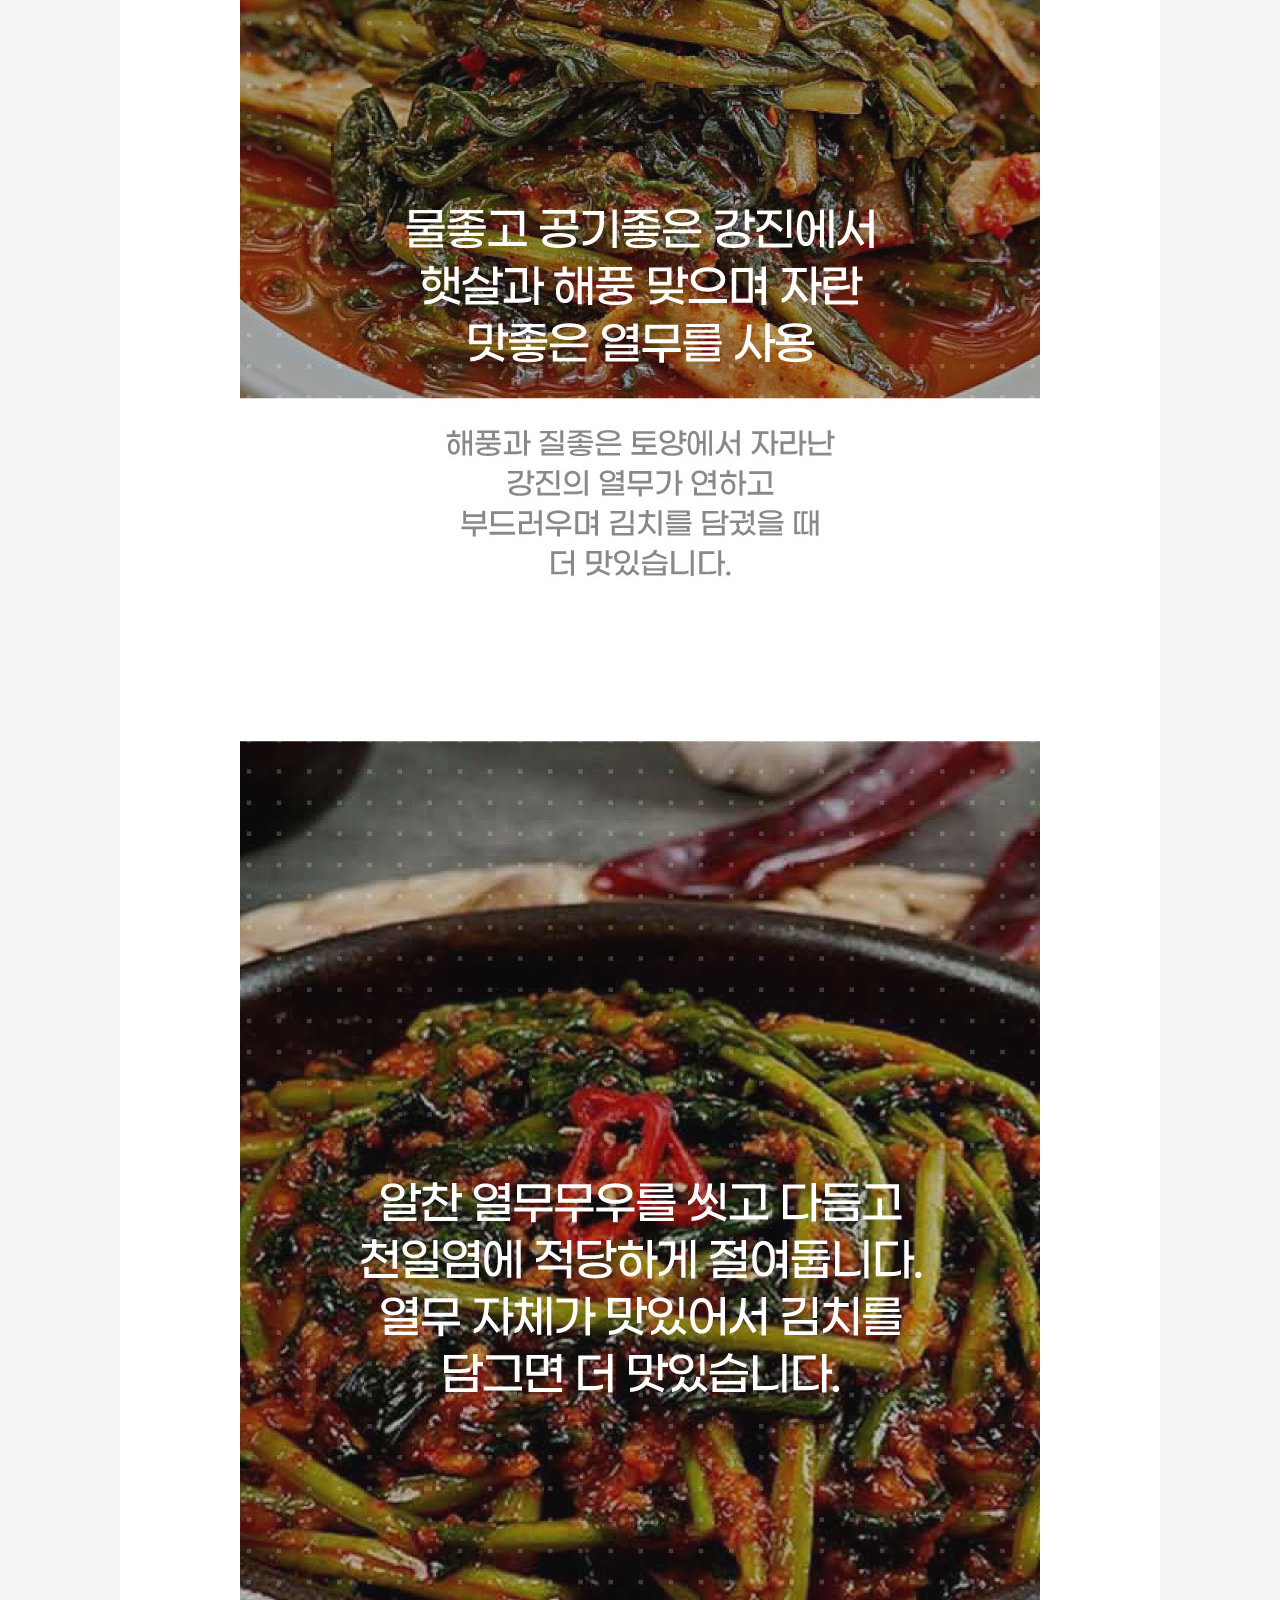
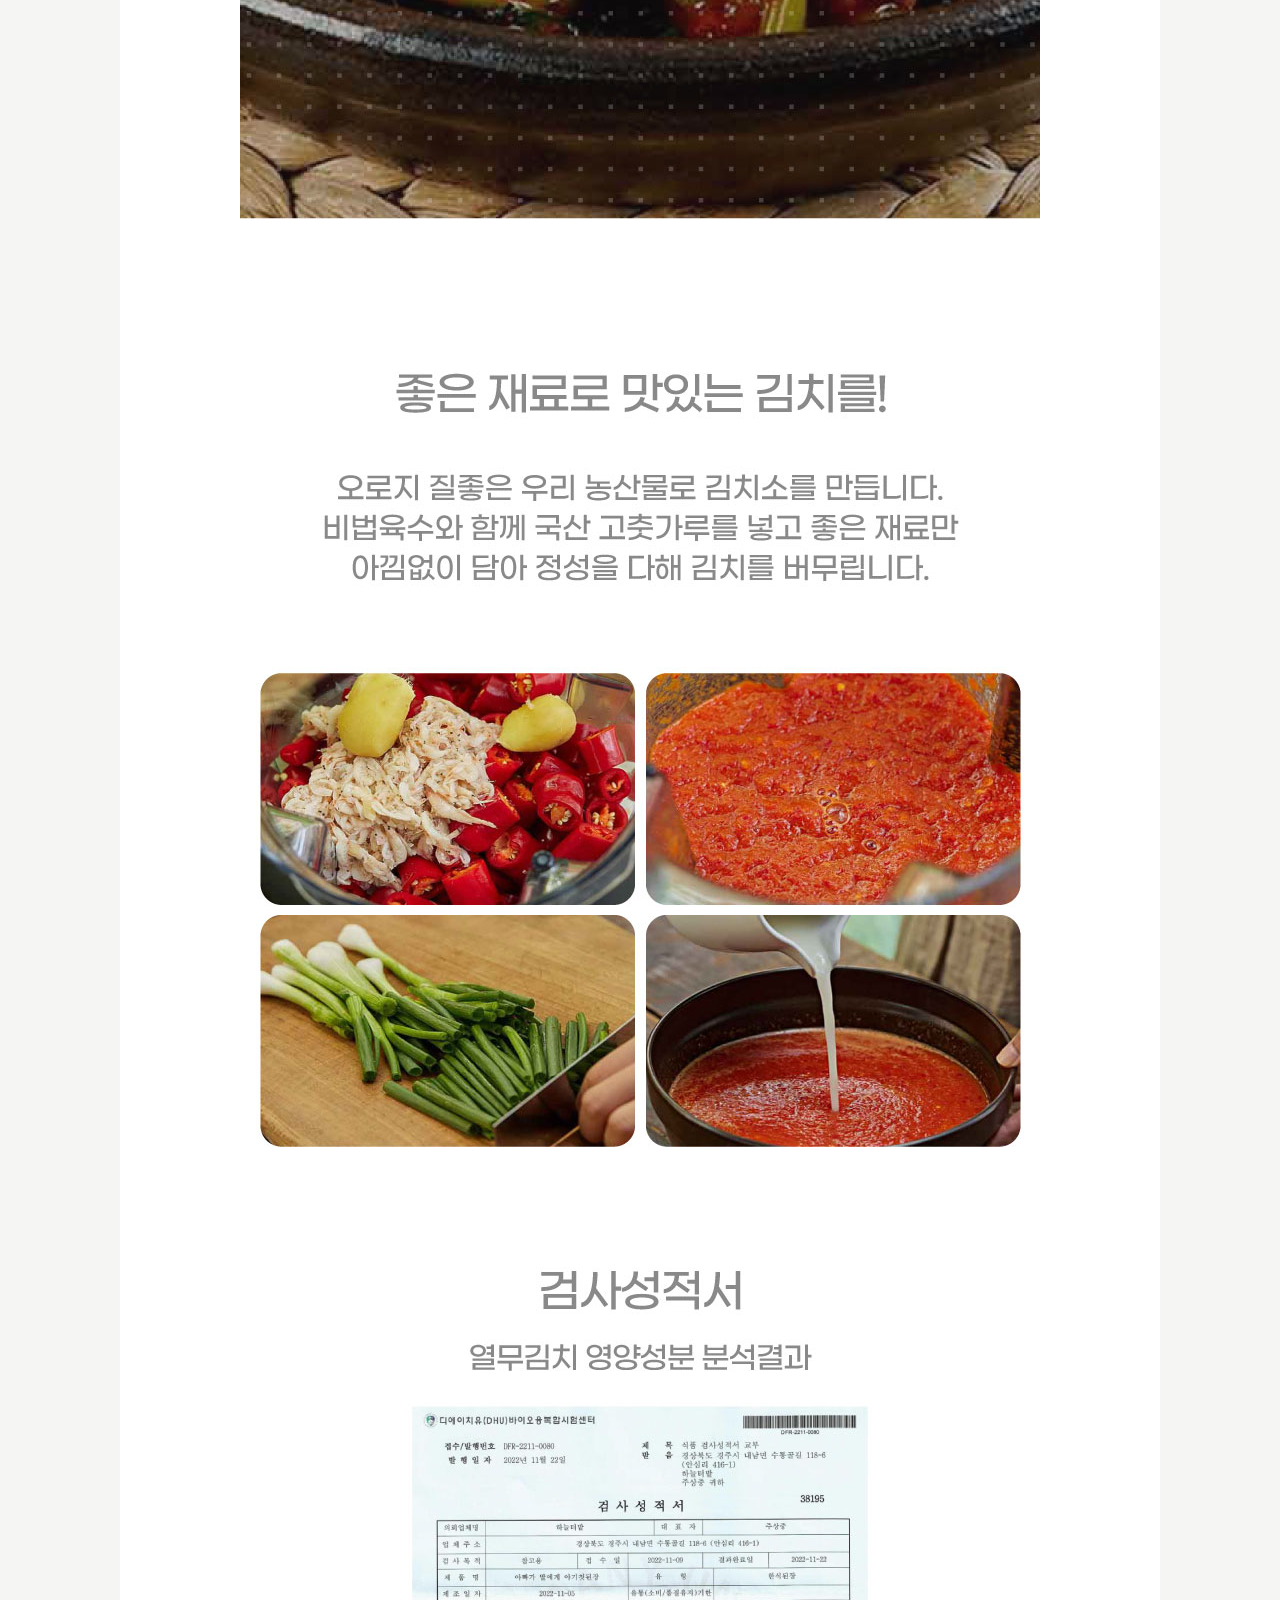
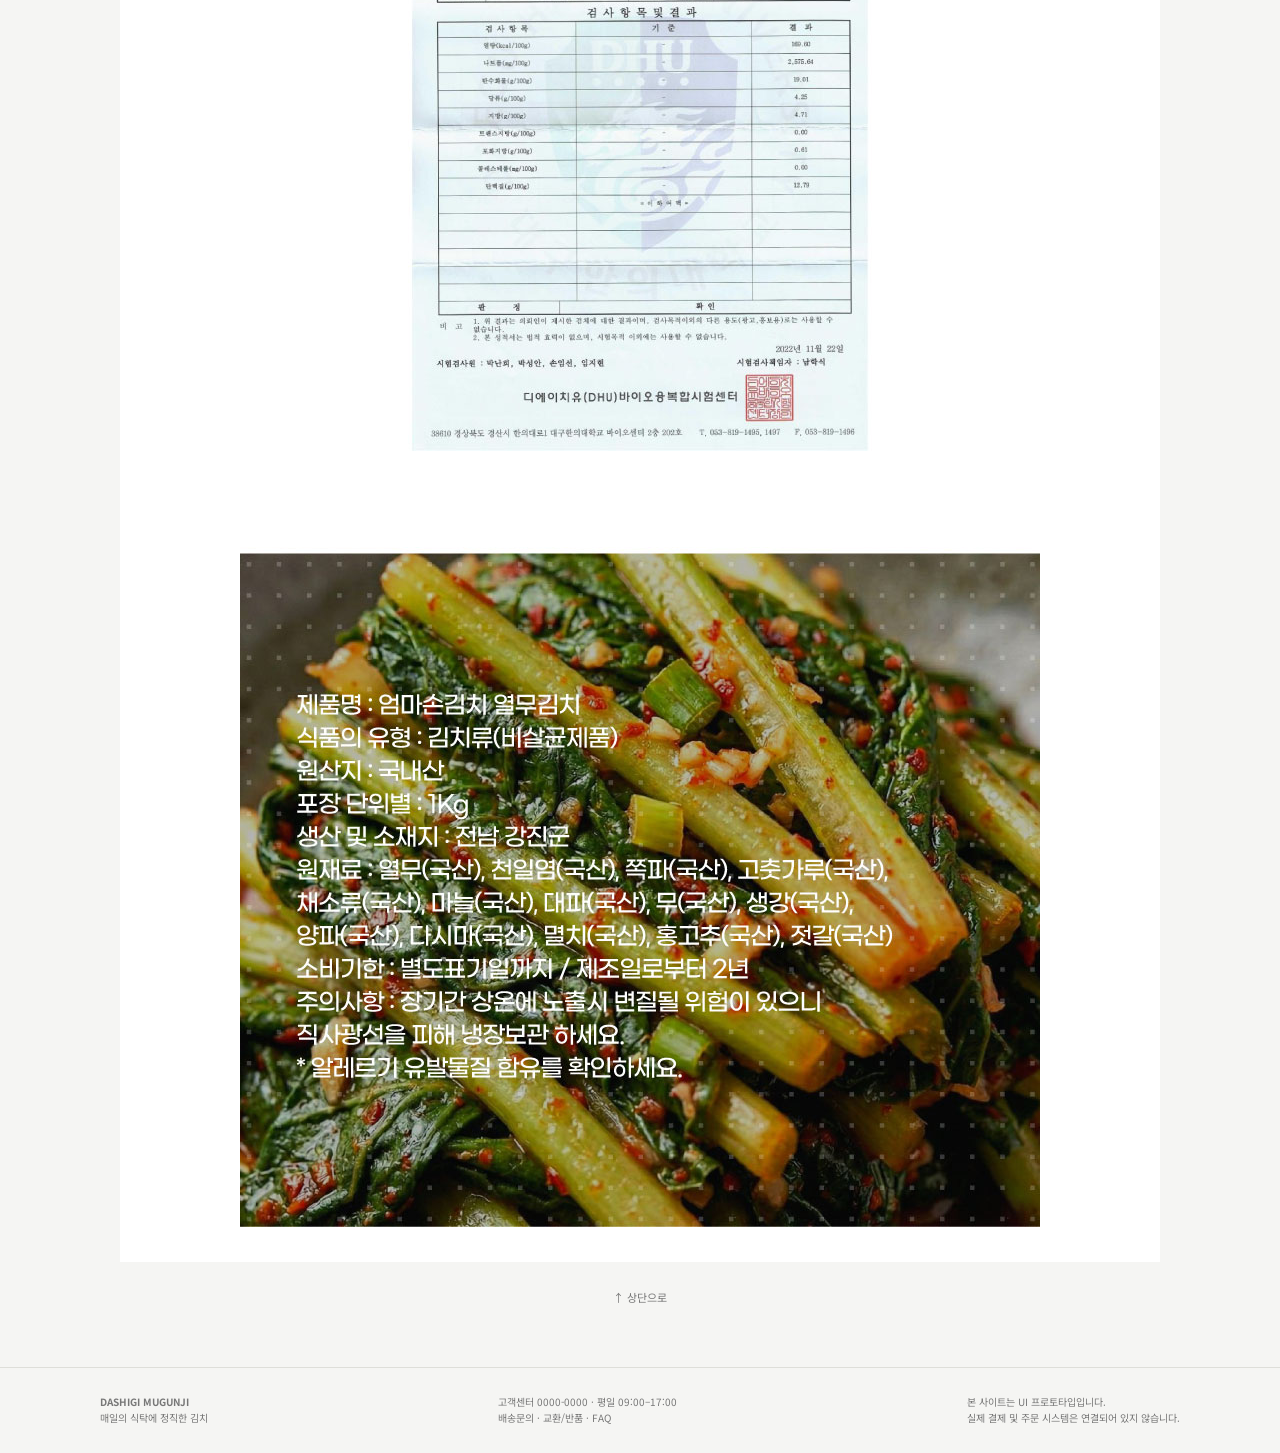
<file: product-2.html>
<!doctype html>
<html lang="ko">
<head>
  <meta charset="utf-8">
  <meta name="viewport" content="width=device-width, initial-scale=1">
  <title>열무김치 | DASHIGI MUGUNJI</title>
  <link rel="preconnect" href="https://fonts.googleapis.com">
  <link rel="preconnect" href="https://fonts.gstatic.com" crossorigin>
  <link href="https://fonts.googleapis.com/css2?family=Noto+Sans+KR:wght@400;500;600;700&display=swap" rel="stylesheet">
  <link rel="stylesheet" href="css/style.css">
  <script src="js/site.js" defer></script>
</head>
<body >
  <header class="site-header">
    <div class="header-inner">
      <a class="brand" href="index.html">DASHIGI MUGUNJI
        <small>EVERYDAY KIMCHI</small>
      </a>
      <button class="menu-toggle" type="button" onclick="toggleMenu()" aria-label="메뉴 열기">☰ MENU</button>
      <nav class="nav">
        <a href="index.html#products">전체상품</a>
        <a href="index.html#popular">주간 인기상품</a>
        <a href="special.html#season">시즌 기획전</a>
        <a href="special.html#recommend">추천상품</a>
        <a href="index.html#reviews">리뷰</a>
      </nav>
      <div class="header-actions">
        <a href="cart.html">장바구니 (<span data-cart-count>0</span>)</a>
      </div>
    </div>
  </header>
  <main class="page-shell">
    <div class="breadcrumb">
      <a href="index.html">홈</a>　/　전체상품　/　열무김치
    </div>
    <section class="product-detail">
      <div class="detail-main-image">
        <img src="images/detail/detail_main_yeolmu.jpg" alt="열무김치" onerror="this.style.display='none'; this.parentElement.insertAdjacentHTML('beforeend','<span>대표 이미지 영역</span>')">
      </div>
      <div class="detail-info">
        <div class="eyebrow">DASHIGI MUGUNJI · KIMCHI</div>
        <h1>열무김치 1kg</h1>
        <div class="product-meta">4계절 내내 즐기는 아삭한 산뜻함</div>
        <div class="price">13,000원</div>
        <div class="detail-description">산뜻한 감칠맛과 아삭한 식감으로 입맛을 돋워 줍니다.<br>정확한 중량 및 원재료 정보는 판매 전 입력해 주세요.</div>
        <div class="quantity-row">
          <strong>수량</strong>
          <div class="quantity-control">
            <button type="button" onclick="changeQuantity(-1)" aria-label="수량 줄이기">−</button>
            <input data-quantity type="number" min="1" max="99" value="1" aria-label="구매 수량">
            <button type="button" onclick="changeQuantity(1)" aria-label="수량 늘리기">＋</button>
          </div>
        </div>
        <div class="summary-line">
          <span>상품 합계</span>
          <strong data-subtotal>13,000원</strong>
        </div>
        <div class="detail-actions">
          <button class="btn light" type="button" onclick="toggleWish(2)">♡ 찜하기</button>
          <button class="btn light" type="button" onclick="addToCart(2, getQuantity())">장바구니 담기</button>
          <button class="btn wide" type="button" onclick="buyNow(2)">구매하기</button>
        </div>
        <p class="notice">※ 현재는 화면 시연용입니다. 실제 주문·결제 기능은 연결되어 있지 않습니다.</p>
      </div>
    </section>
    <section class="detail-image-long" id="detail-image">
      <p><img src="images/detail/detail_long_yeolmu.jpg" alt="detail_yeolmu"/></p>
    </section>
    <a class="top-link" href="#top" onclick="window.scrollTo({top:0,behavior:'smooth'}); return false;">↑ 상단으로</a>
  </main>
  <!-- DESKTOP AD -->
  <div class="ad">
    <div class="ad-inner">
      <a href="https://suwonkk.netlify.app" target="_blank">
      <img src="images/ad/ad_vertical.jpg" alt="ad_Suwon_K-Kimchi_Fiesta"></a>
    </div>
  </div>
  <!-- MOBILE AD -->
  <div class="mobile-bottom">
    <div class="ad-inner">
      <a href="https://suwonkk.netlify.app" target="_blank">
      <img src="images/ad/ad_horizontal.jpg" alt="ad_Suwon_K-Kimchi_Fiesta"></a>
    </div>
  </div>
  <footer class="site-footer">
    <div class="footer-inner">
      <div><strong>DASHIGI MUGUNJI</strong><br>매일의 식탁에 정직한 김치</div>
      <div>고객센터 0000-0000 · 평일 09:00–17:00<br>배송문의 · 교환/반품 · FAQ</div>
      <div>본 사이트는 UI 프로토타입입니다.<br>실제 결제 및 주문 시스템은 연결되어 있지 않습니다.</div>
    </div>
  </footer>
  <div class="toast" role="status" aria-live="polite"></div>
</body>
</html>
</file>
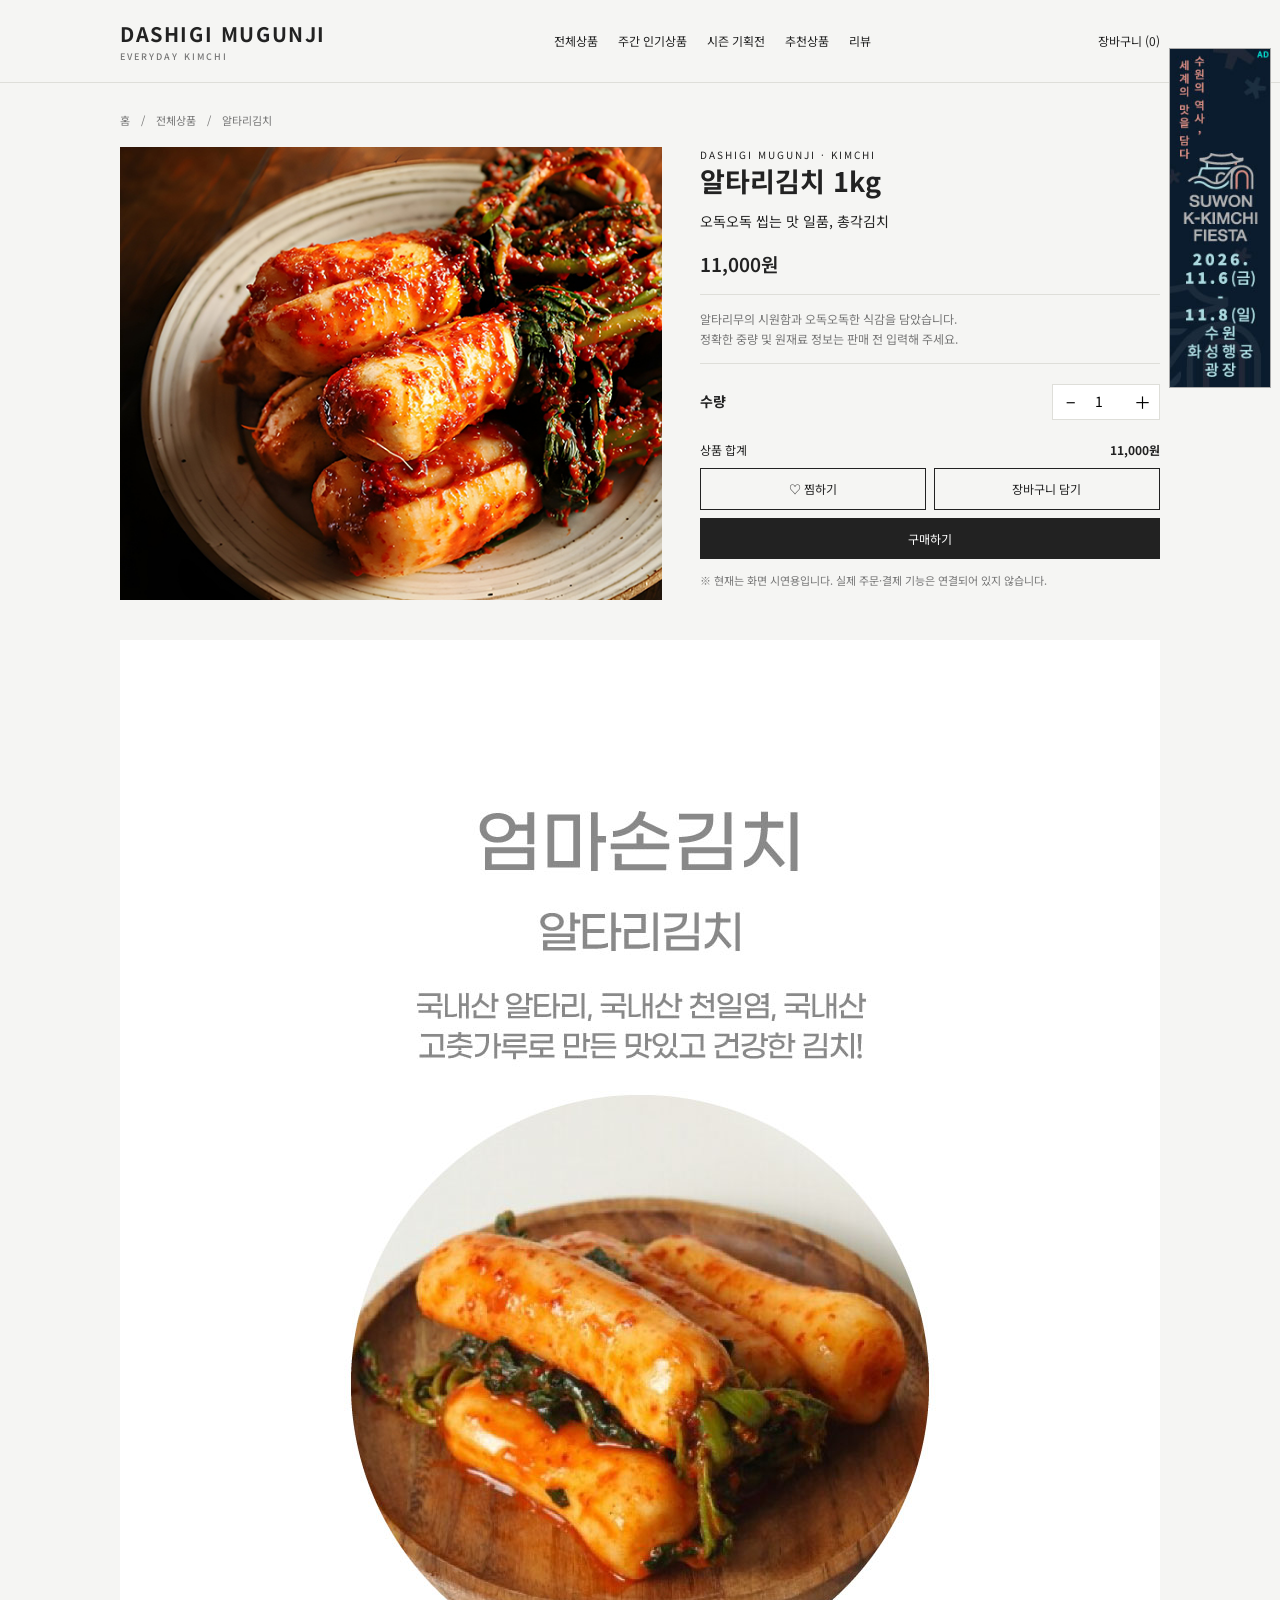
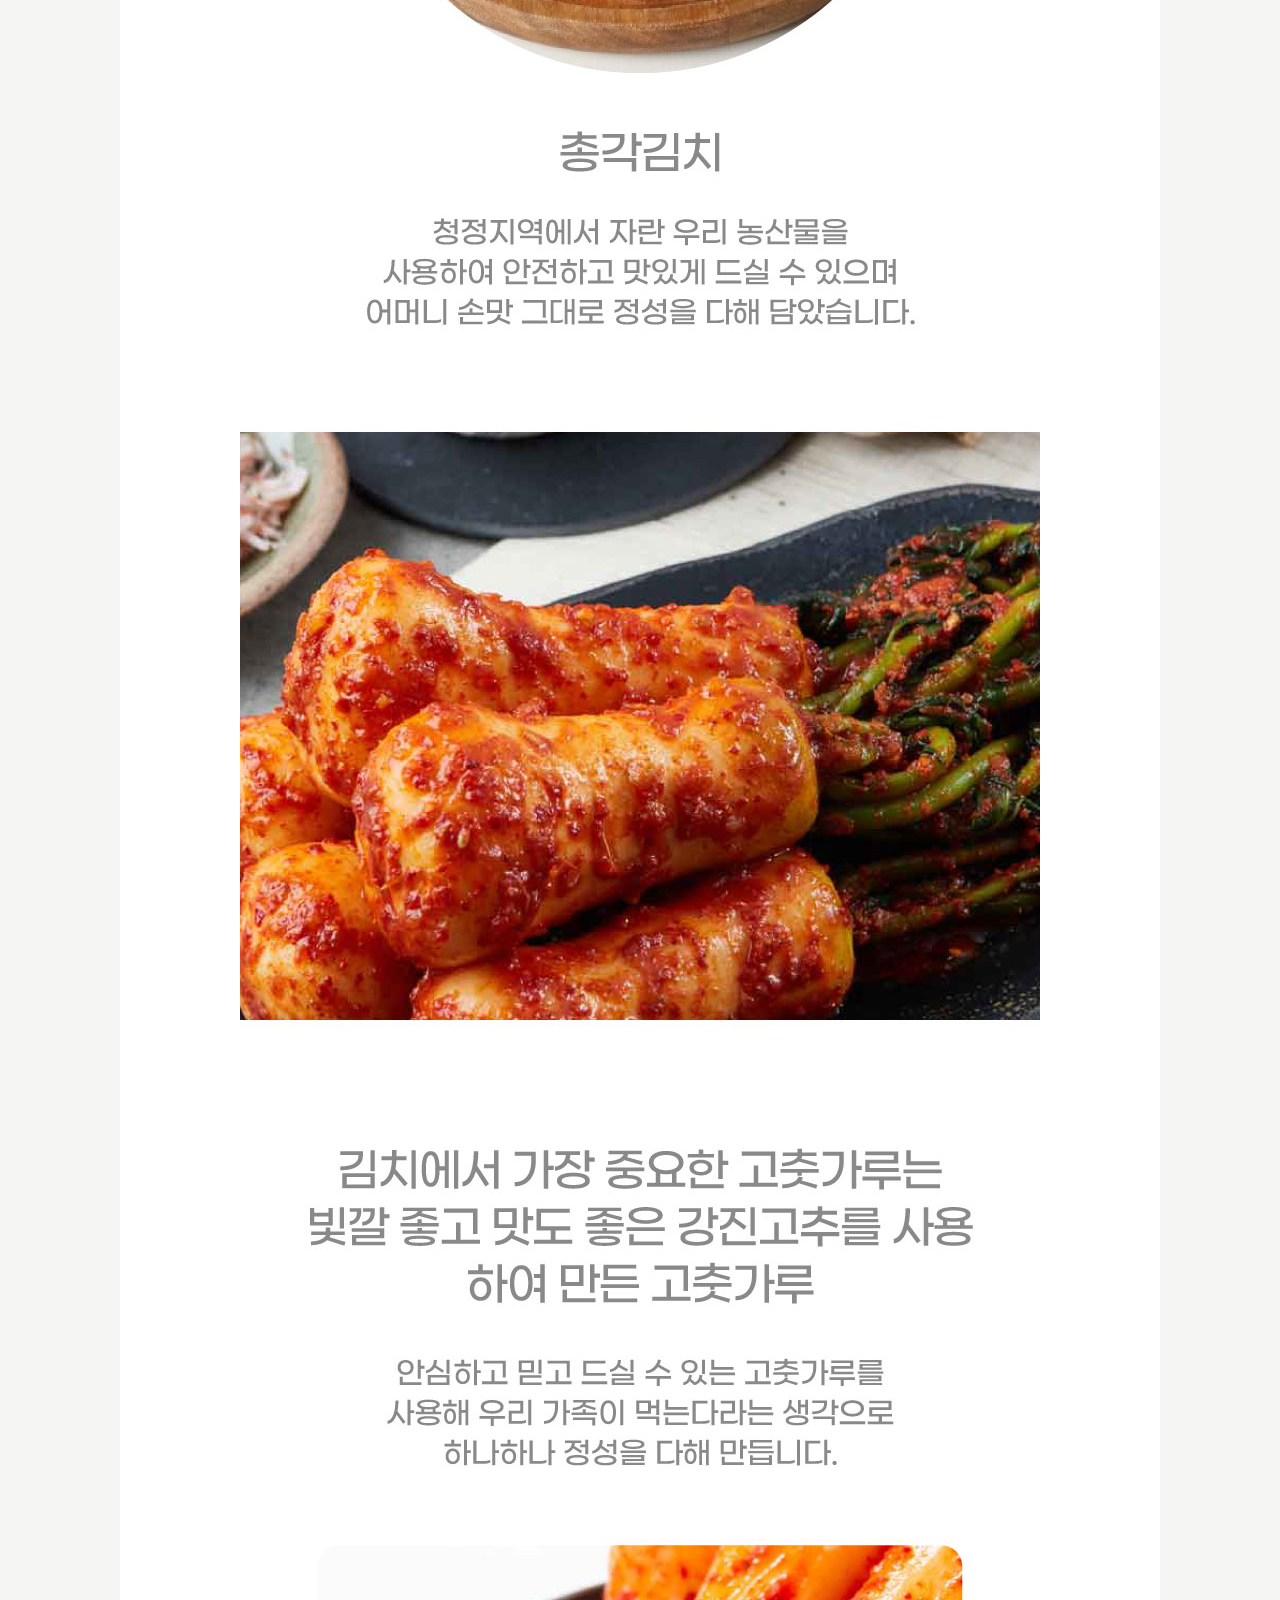
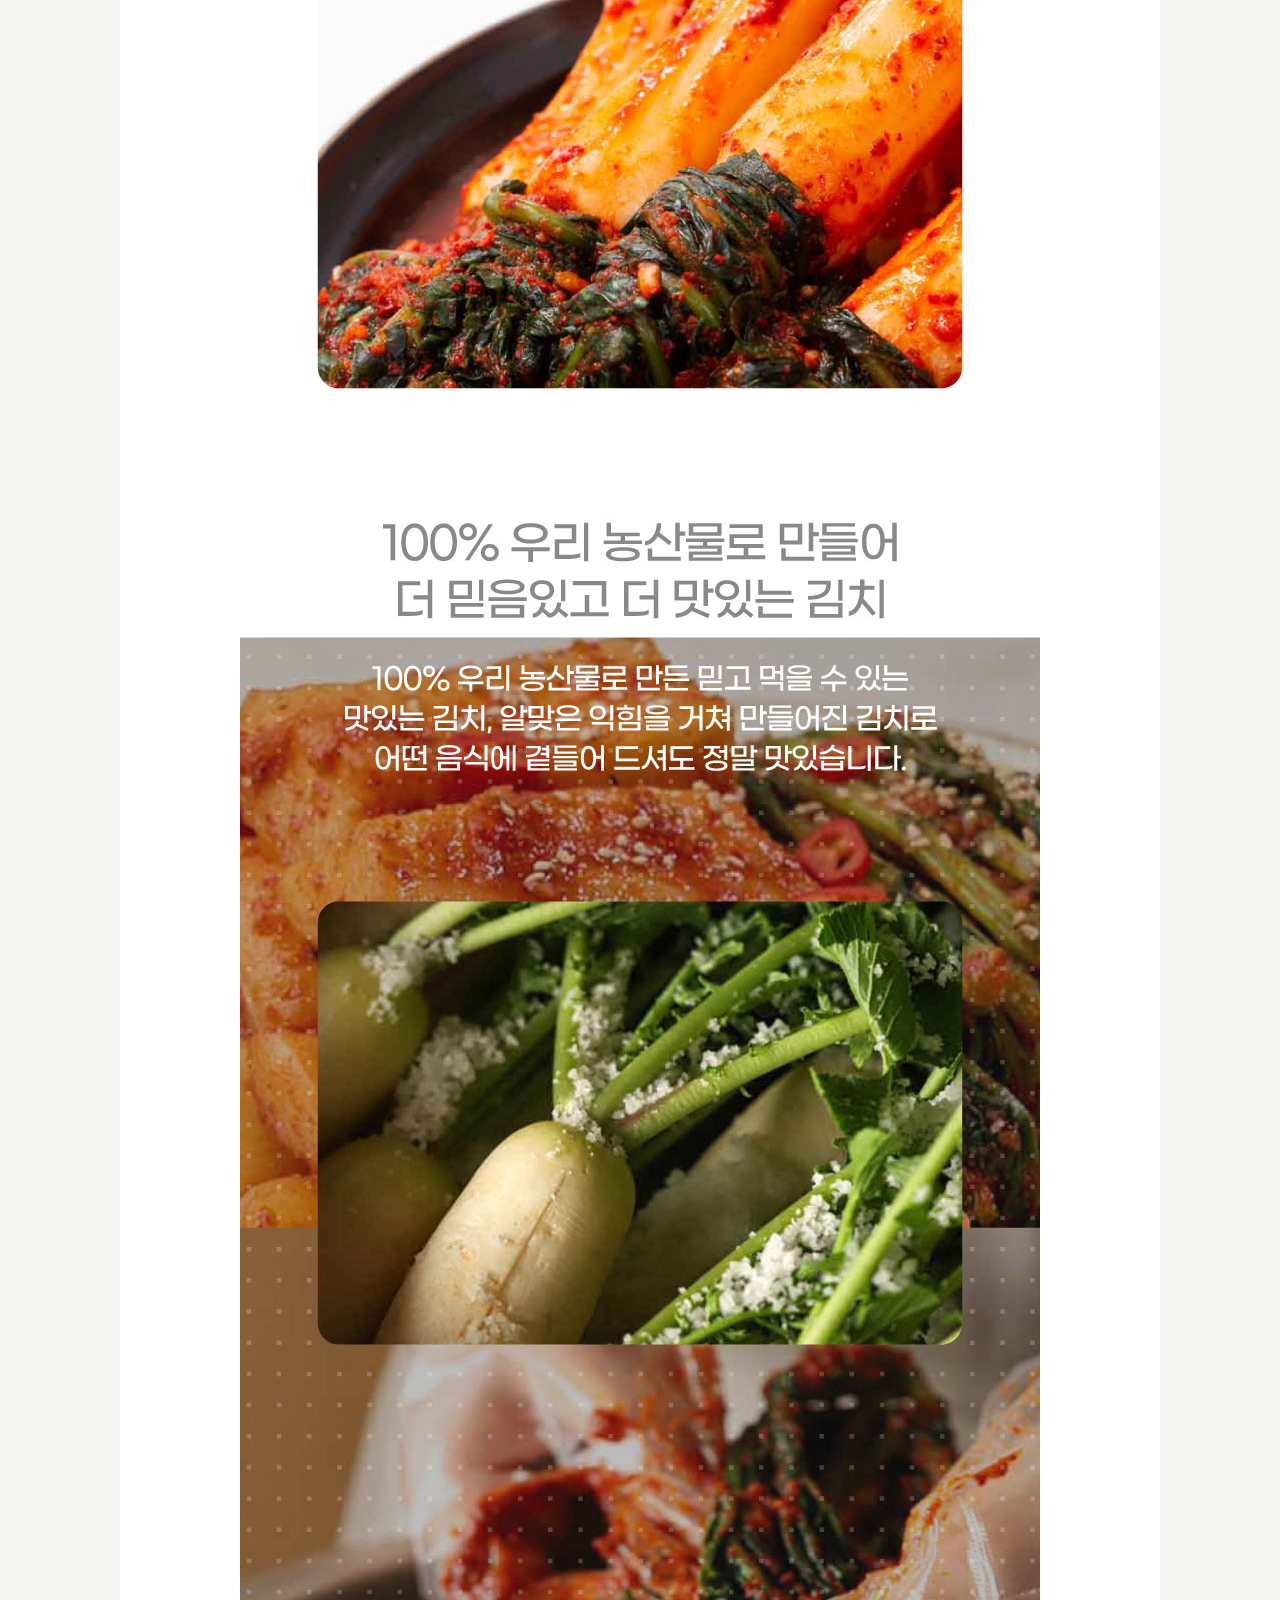
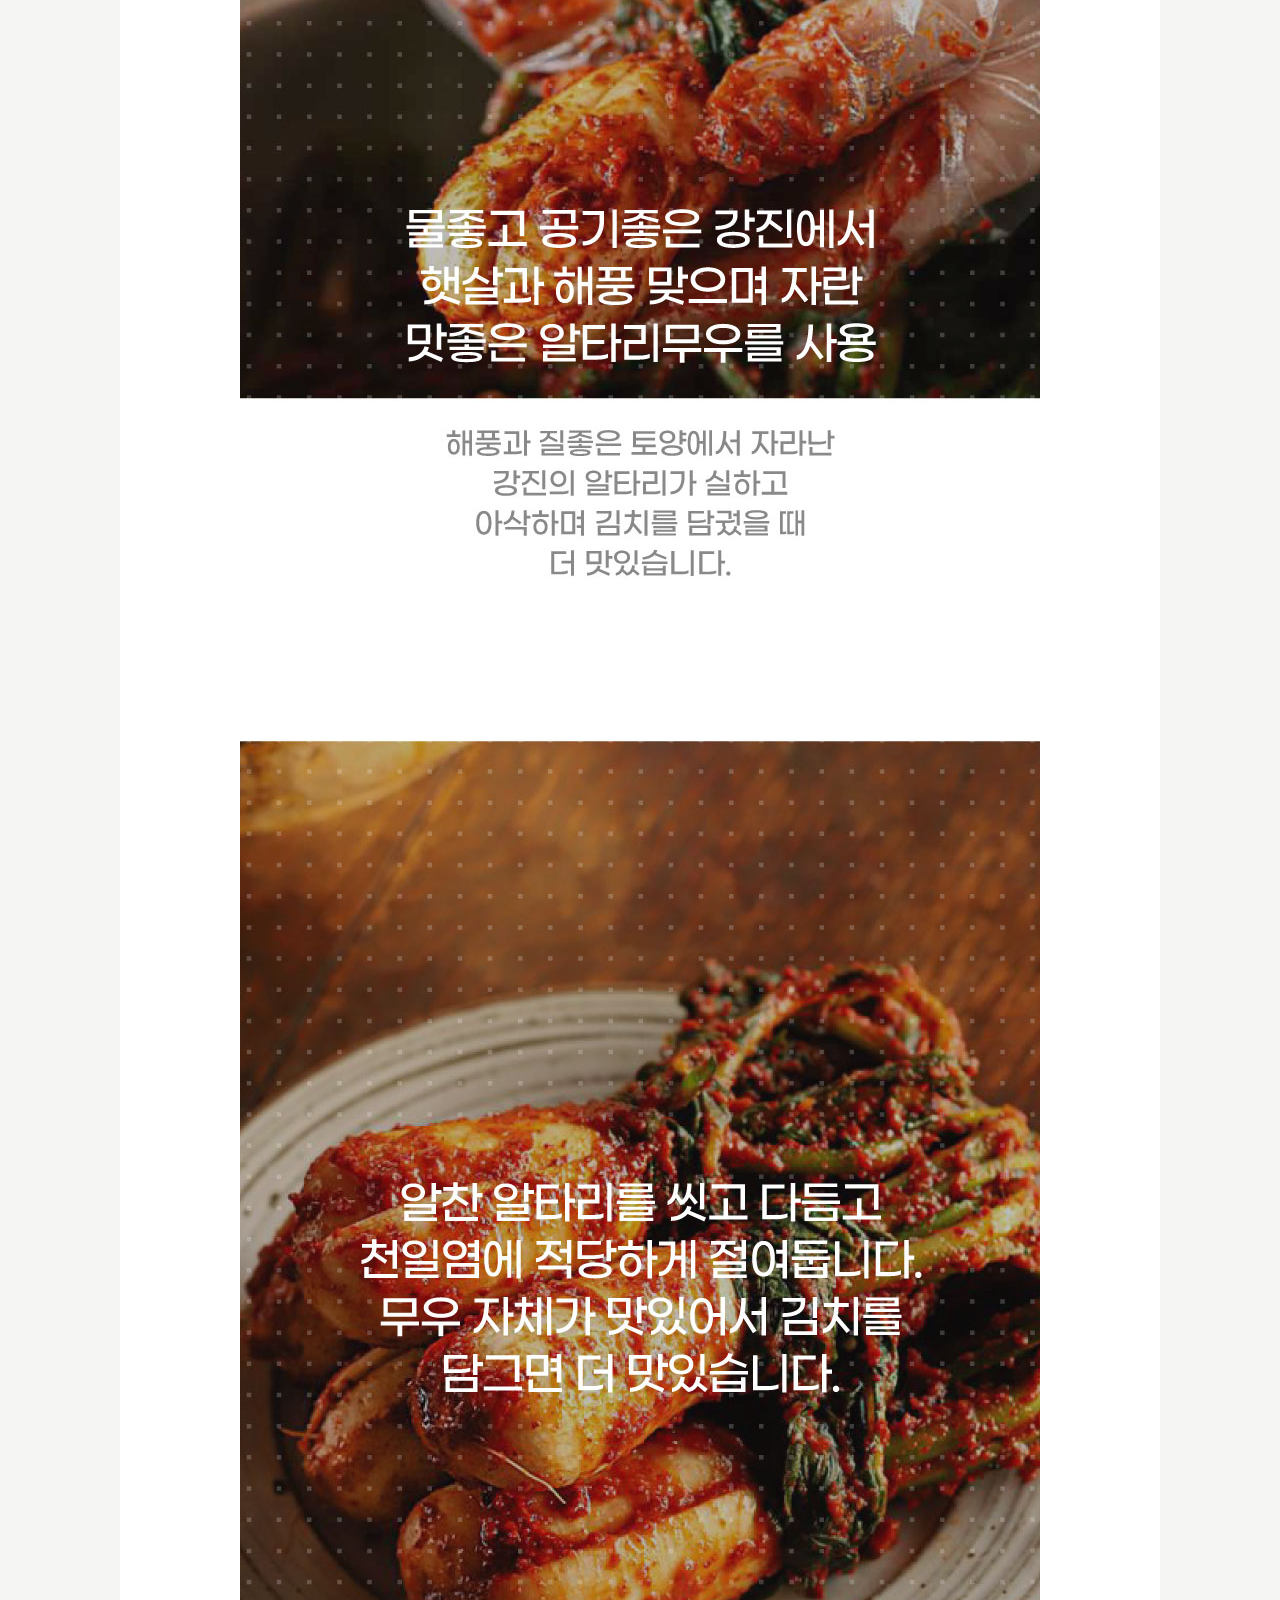
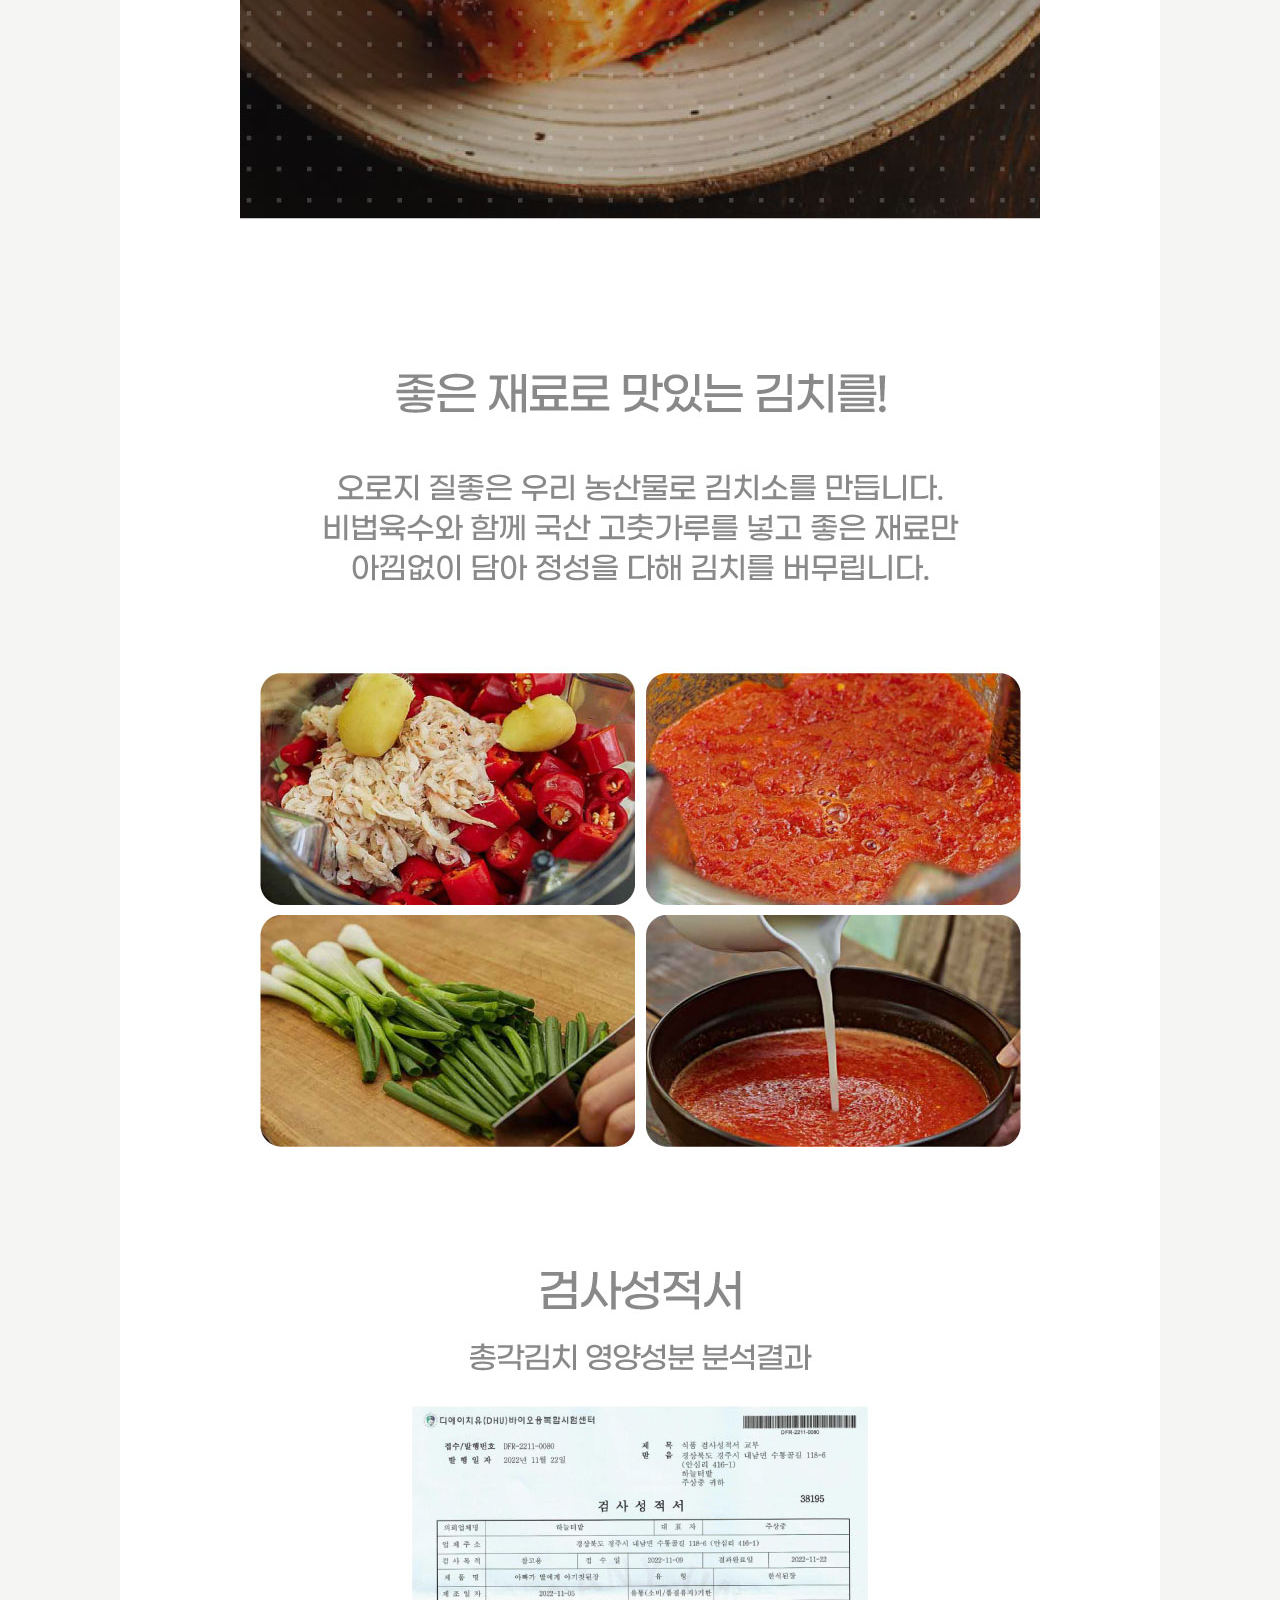
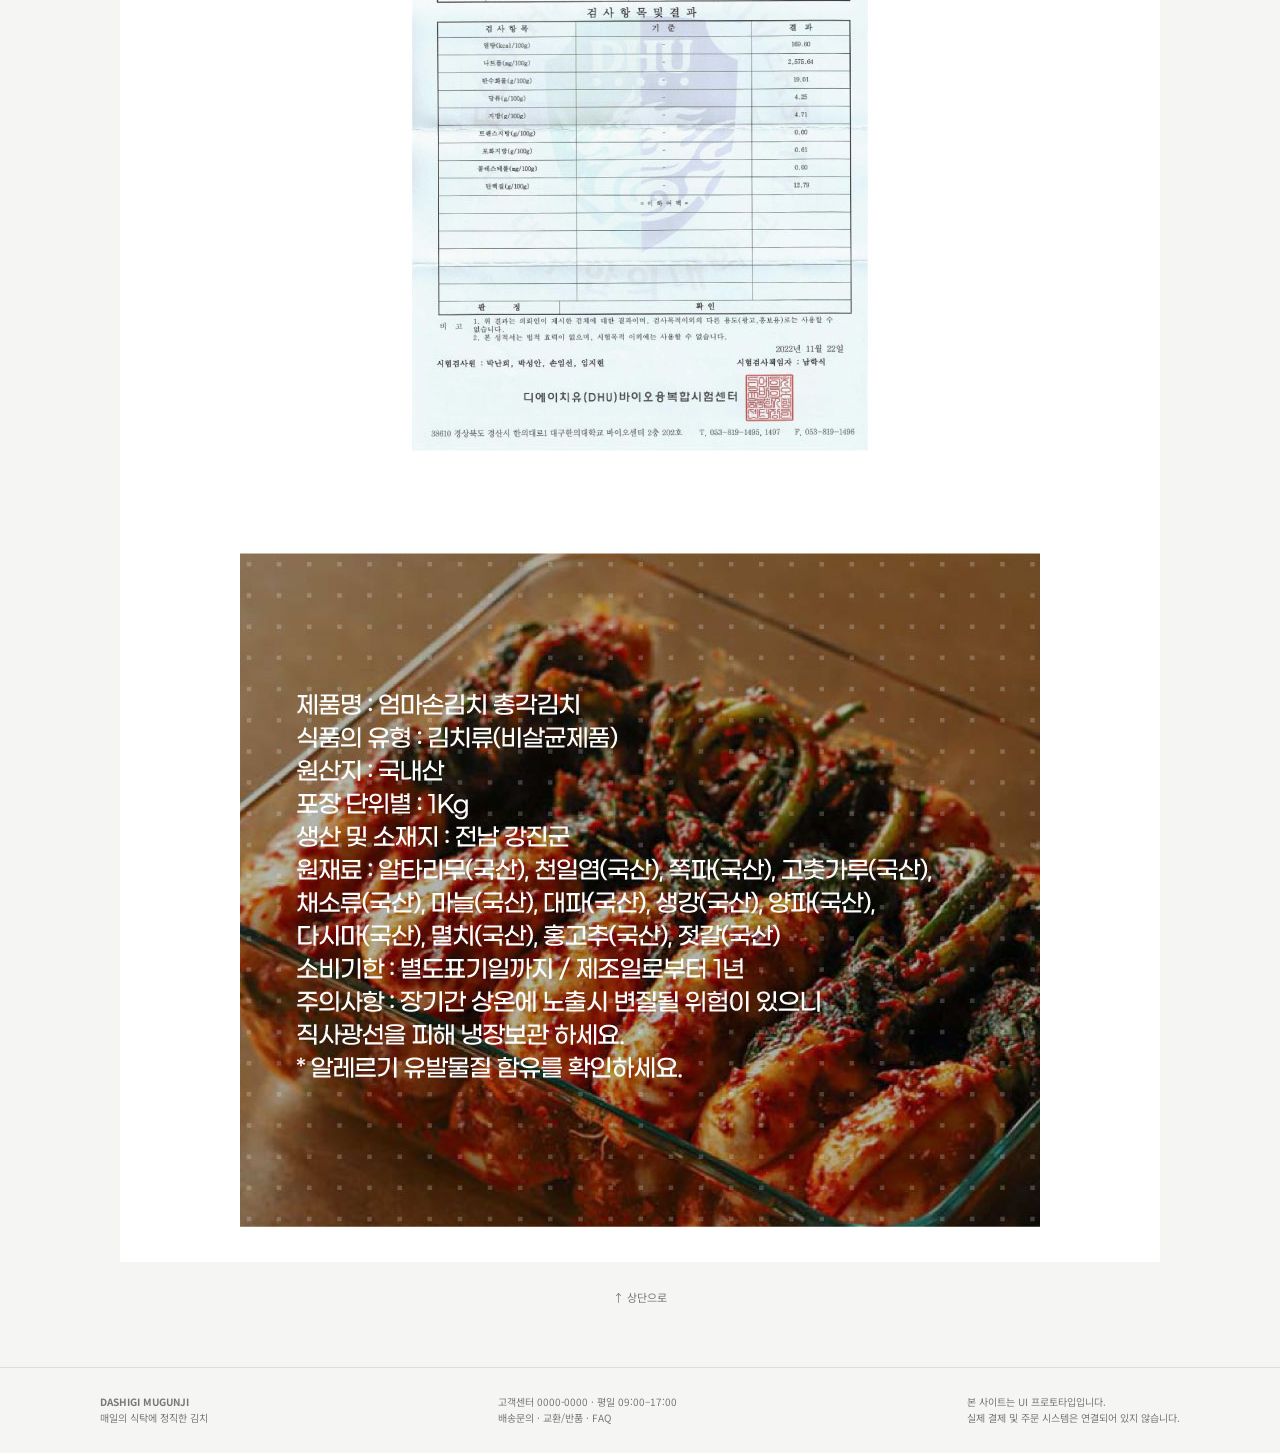
<file: product-3.html>
<!doctype html>
<html lang="ko">
<head>
  <meta charset="utf-8">
  <meta name="viewport" content="width=device-width, initial-scale=1">
  <title>알타리김치 | DASHIGI MUGUNJI</title>
  <link rel="preconnect" href="https://fonts.googleapis.com">
  <link rel="preconnect" href="https://fonts.gstatic.com" crossorigin>
  <link href="https://fonts.googleapis.com/css2?family=Noto+Sans+KR:wght@400;500;600;700&display=swap" rel="stylesheet">
  <link rel="stylesheet" href="css/style.css">
  <script src="js/site.js" defer></script>
</head>
<body >
  <header class="site-header">
    <div class="header-inner">
      <a class="brand" href="index.html">DASHIGI MUGUNJI
        <small>EVERYDAY KIMCHI</small>
      </a>
      <button class="menu-toggle" type="button" onclick="toggleMenu()" aria-label="메뉴 열기">☰ MENU</button>
      <nav class="nav">
        <a href="index.html#products">전체상품</a>
        <a href="index.html#popular">주간 인기상품</a>
        <a href="special.html#season">시즌 기획전</a>
        <a href="special.html#recommend">추천상품</a>
        <a href="index.html#reviews">리뷰</a>
      </nav>
      <div class="header-actions">
        <a href="cart.html">장바구니 (<span data-cart-count>0</span>)</a>
      </div>
    </div>
  </header>
  <main class="page-shell">
    <div class="breadcrumb">
      <a href="index.html">홈</a>　/　전체상품　/　알타리김치
    </div>
    <section class="product-detail">
      <div class="detail-main-image">
        <img src="images/detail/detail_main_chonggak.jpg" alt="알타리김치" onerror="this.style.display='none'; this.parentElement.insertAdjacentHTML('beforeend','<span>대표 이미지 영역</span>')">
      </div>
      <div class="detail-info">
        <div class="eyebrow">DASHIGI MUGUNJI · KIMCHI</div>
        <h1>알타리김치 1kg</h1>
        <div class="product-meta">오독오독 씹는 맛 일품, 총각김치</div>
        <div class="price">11,000원</div>
        <div class="detail-description">알타리무의 시원함과 오독오독한 식감을 담았습니다.<br>정확한 중량 및 원재료 정보는 판매 전 입력해 주세요.</div>
        <div class="quantity-row">
          <strong>수량</strong>
          <div class="quantity-control">
            <button type="button" onclick="changeQuantity(-1)" aria-label="수량 줄이기">−</button>
            <input data-quantity type="number" min="1" max="99" value="1" aria-label="구매 수량">
            <button type="button" onclick="changeQuantity(1)" aria-label="수량 늘리기">＋</button>
          </div>
        </div>
        <div class="summary-line">
          <span>상품 합계</span>
          <strong data-subtotal>11,000원</strong>
        </div>
        <div class="detail-actions">
          <button class="btn light" type="button" onclick="toggleWish(3)">♡ 찜하기</button>
          <button class="btn light" type="button" onclick="addToCart(3, getQuantity())">장바구니 담기</button>
          <button class="btn wide" type="button" onclick="buyNow(3)">구매하기</button>
        </div>
        <p class="notice">※ 현재는 화면 시연용입니다. 실제 주문·결제 기능은 연결되어 있지 않습니다.</p>
      </div>
    </section>
    <section class="detail-image-long" id="detail-image">
      <p><img src="images/detail/detail_long_chonggak.jpg" alt="detail_chonggak"/></p>
    </section>
    <a class="top-link" href="#top" onclick="window.scrollTo({top:0,behavior:'smooth'}); return false;">↑ 상단으로</a>
  </main>
  <!-- DESKTOP AD -->
  <div class="ad">
    <div class="ad-inner">
      <a href="https://suwonkk.netlify.app" target="_blank">
      <img src="images/ad/ad_vertical.jpg" alt="ad_Suwon_K-Kimchi_Fiesta"></a>
    </div>
  </div>
  <!-- MOBILE AD -->
  <div class="mobile-bottom">
    <div class="ad-inner">
      <a href="https://suwonkk.netlify.app" target="_blank">
      <img src="images/ad/ad_horizontal.jpg" alt="ad_Suwon_K-Kimchi_Fiesta"></a>
    </div>
  </div>
  <footer class="site-footer">
    <div class="footer-inner">
      <div><strong>DASHIGI MUGUNJI</strong><br>매일의 식탁에 정직한 김치</div>
      <div>고객센터 0000-0000 · 평일 09:00–17:00<br>배송문의 · 교환/반품 · FAQ</div>
      <div>본 사이트는 UI 프로토타입입니다.<br>실제 결제 및 주문 시스템은 연결되어 있지 않습니다.</div>
    </div>
  </footer>
  <div class="toast" role="status" aria-live="polite"></div>
</body>
</html>
</file>
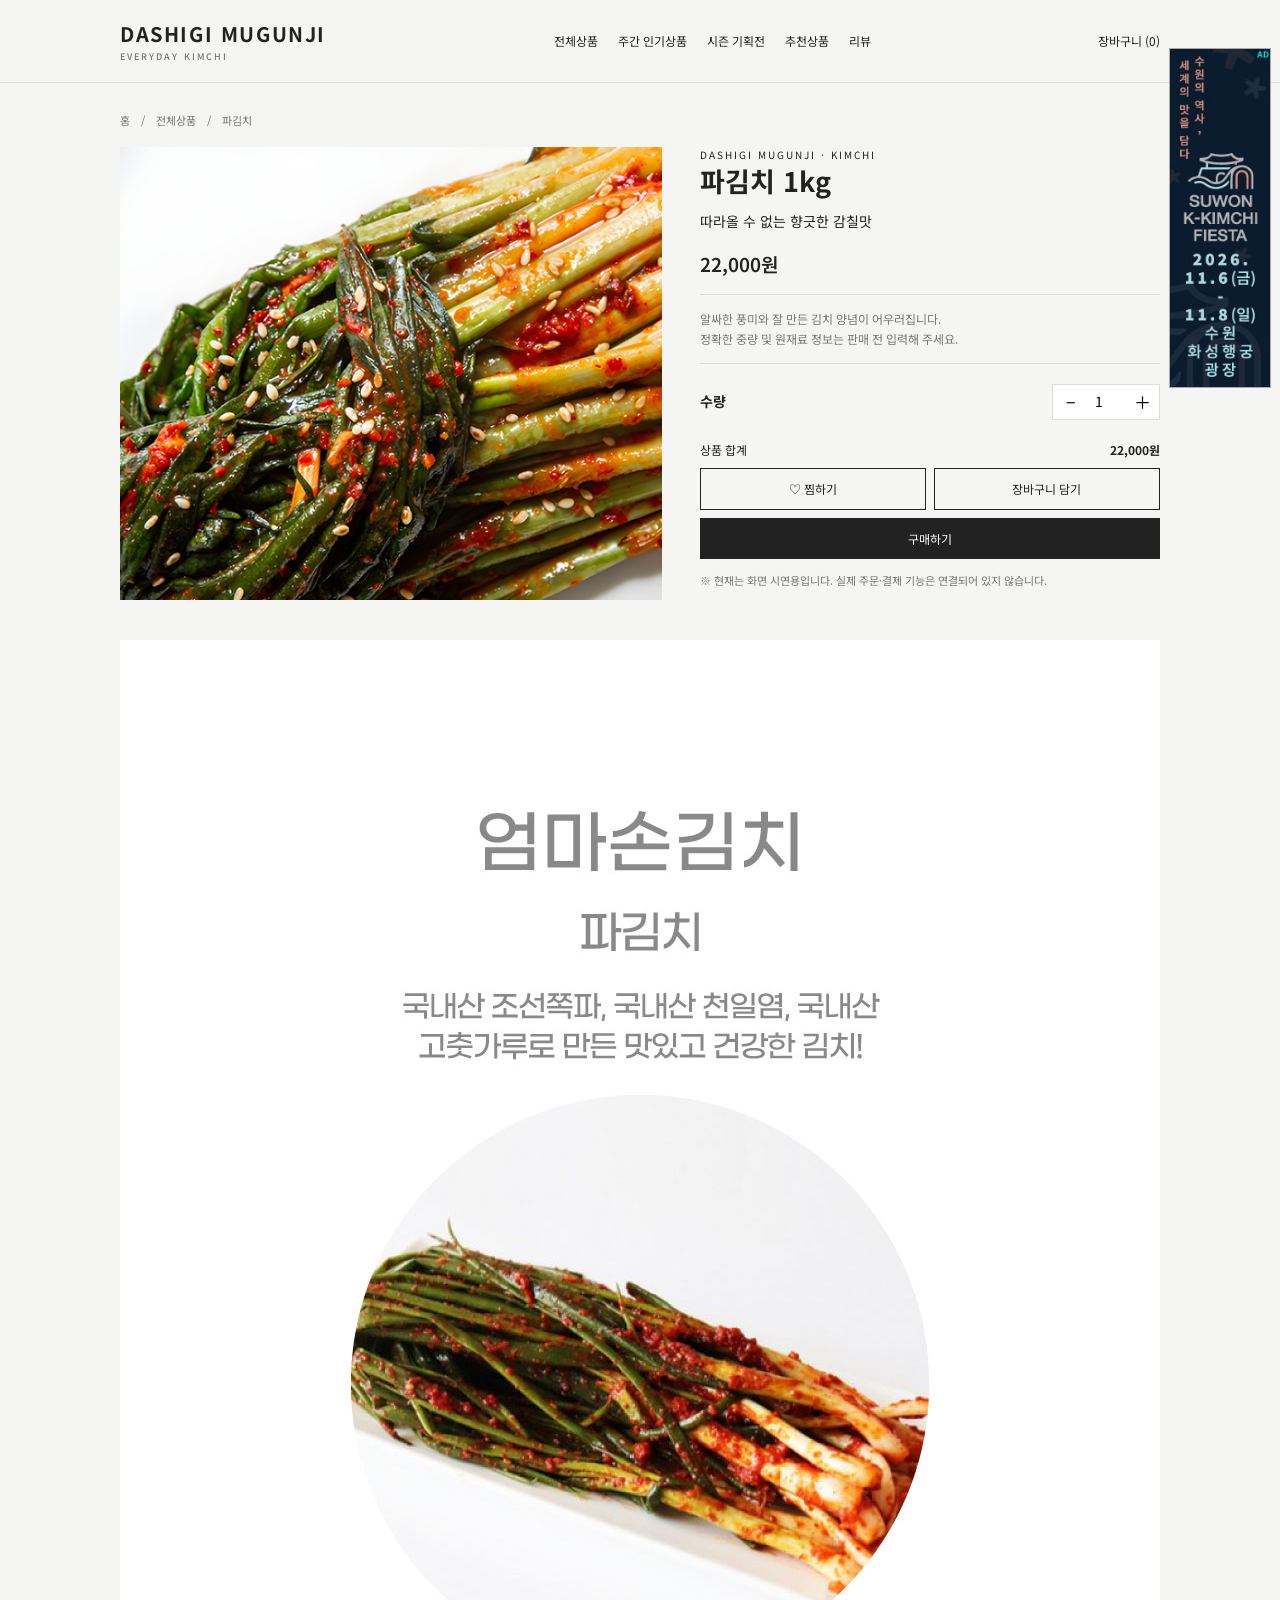
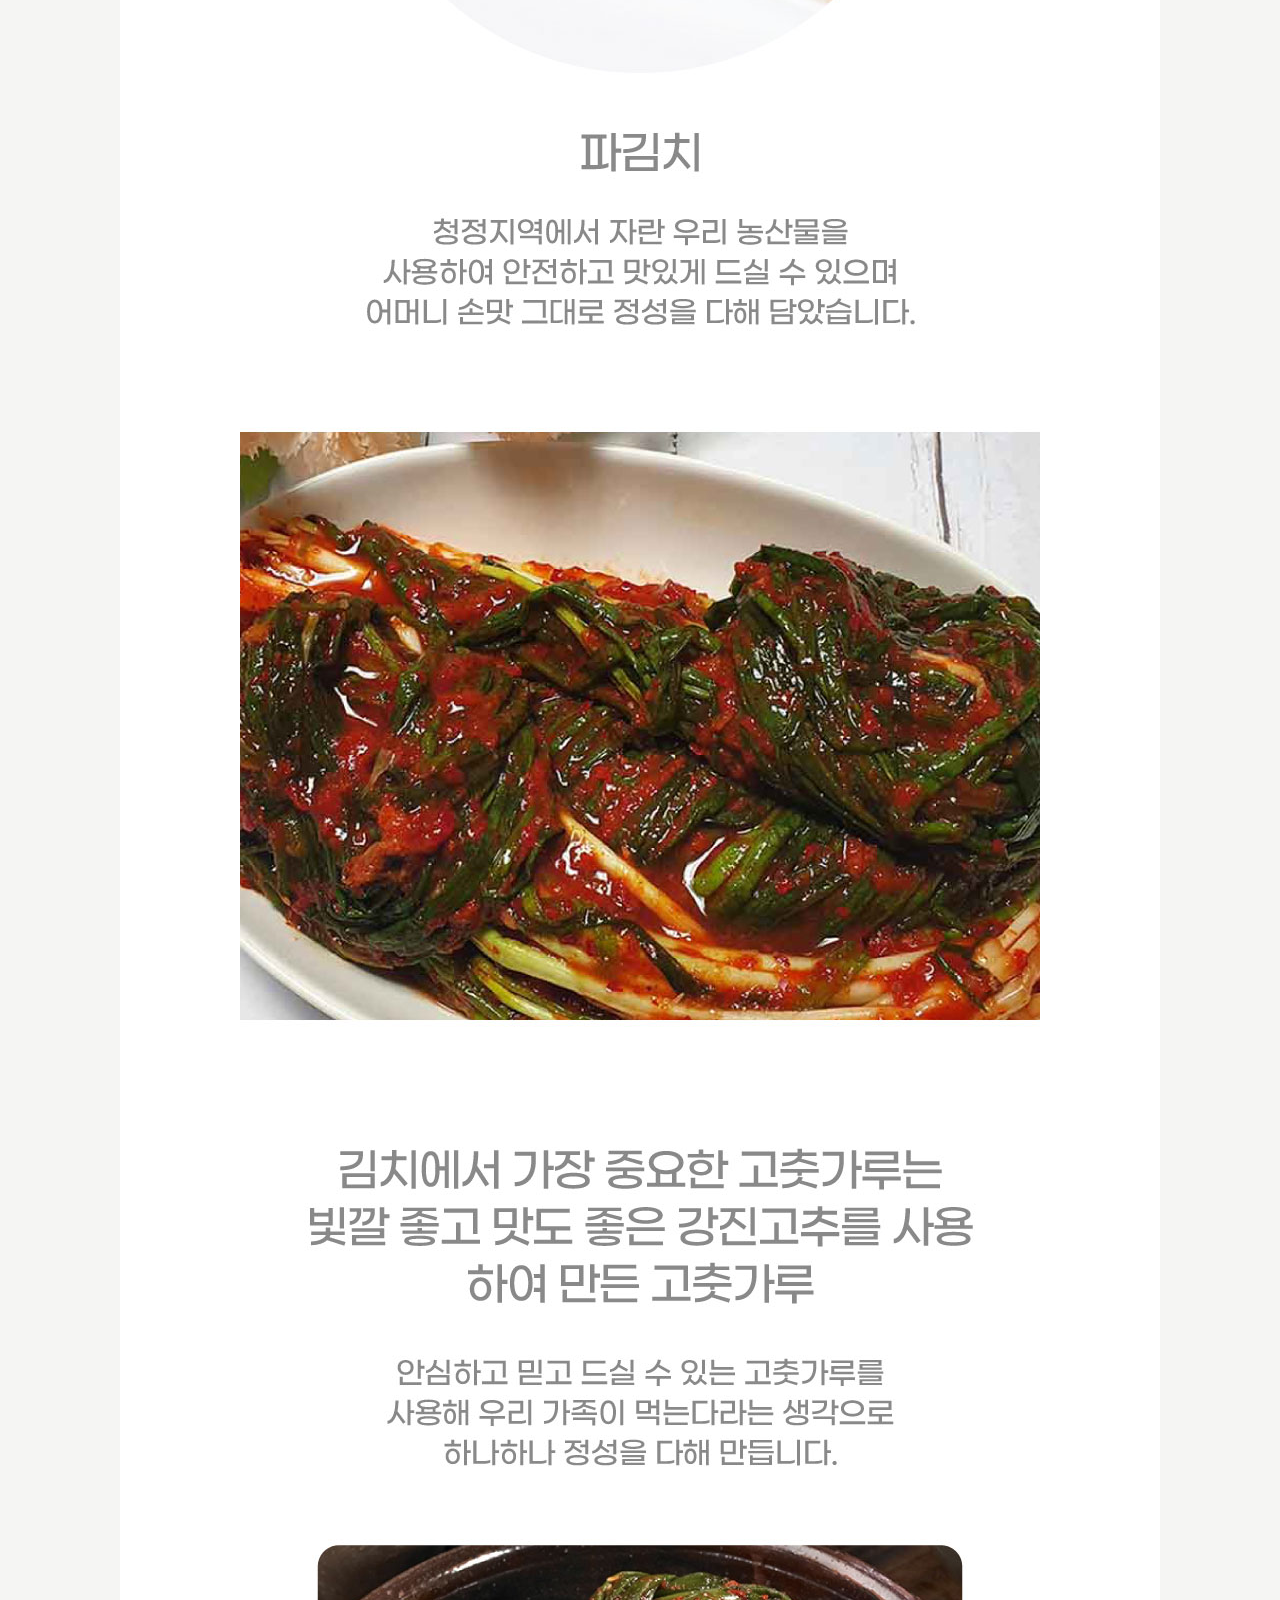
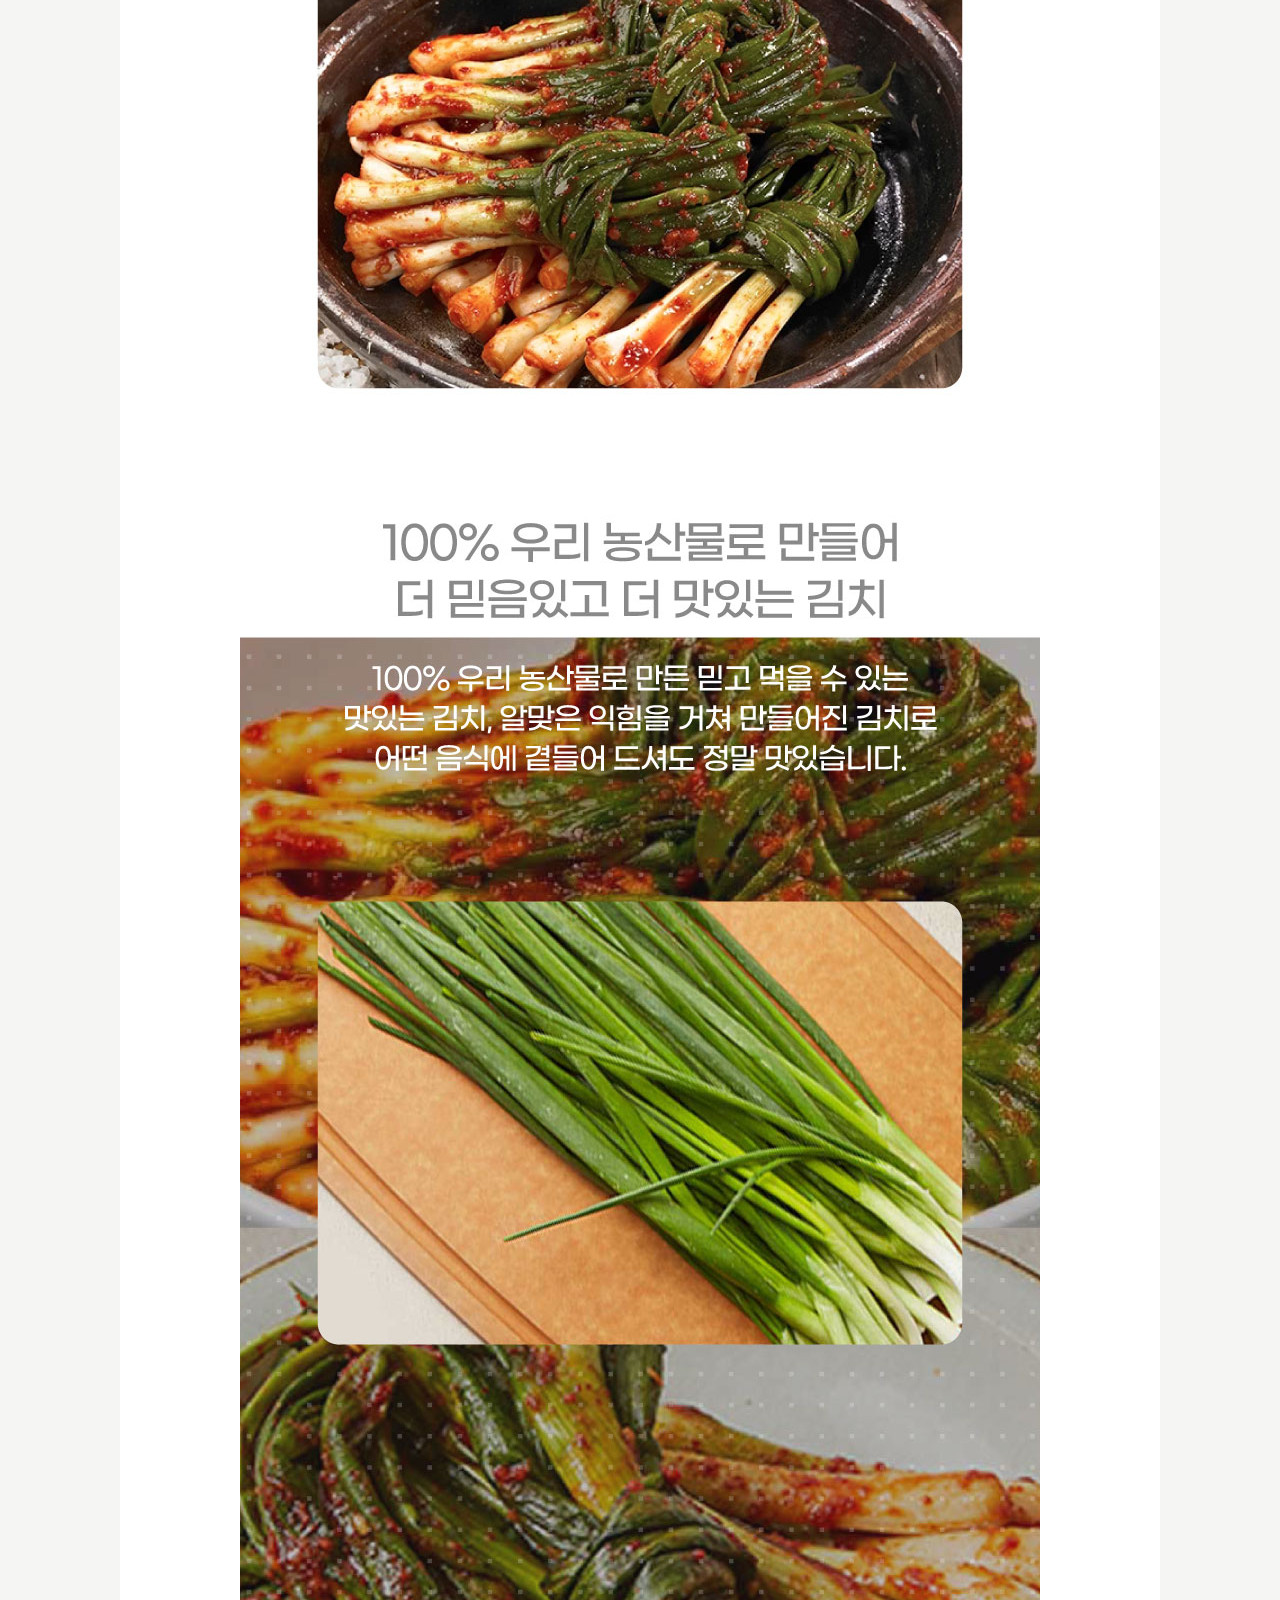
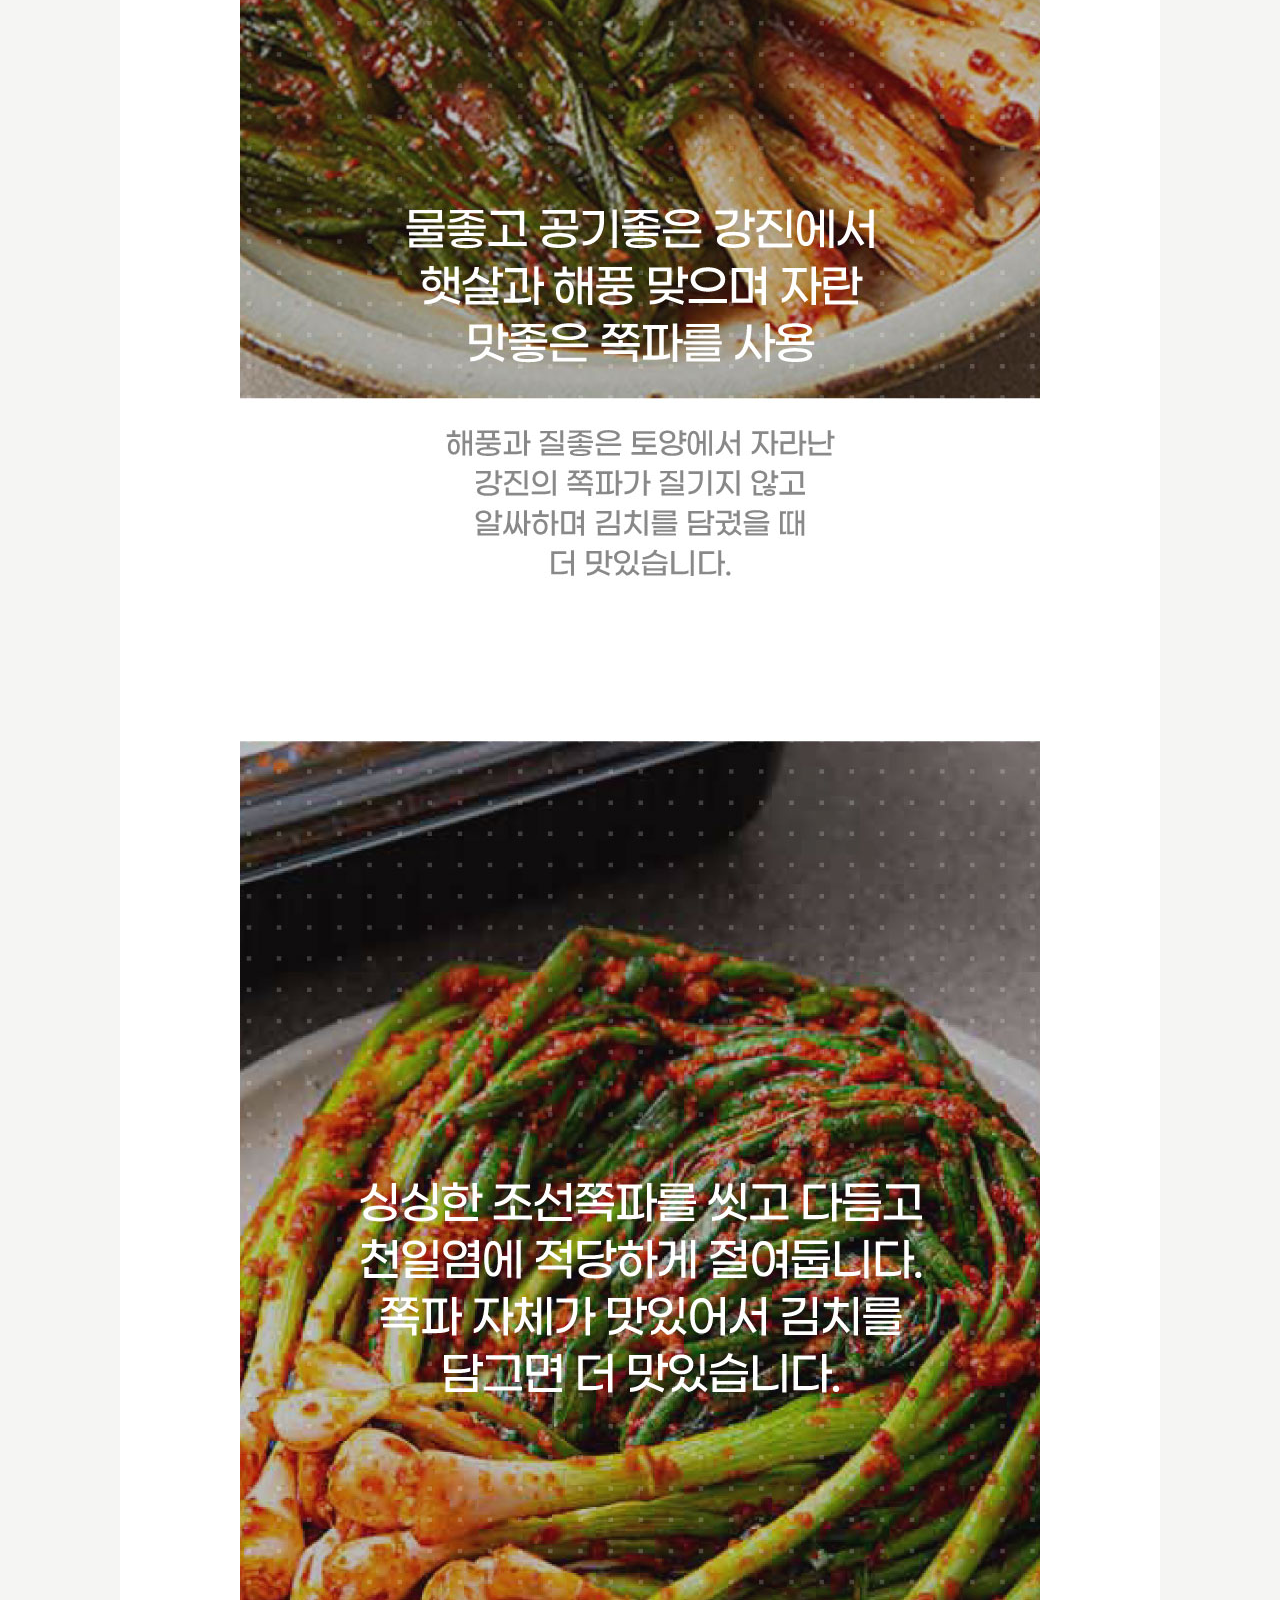
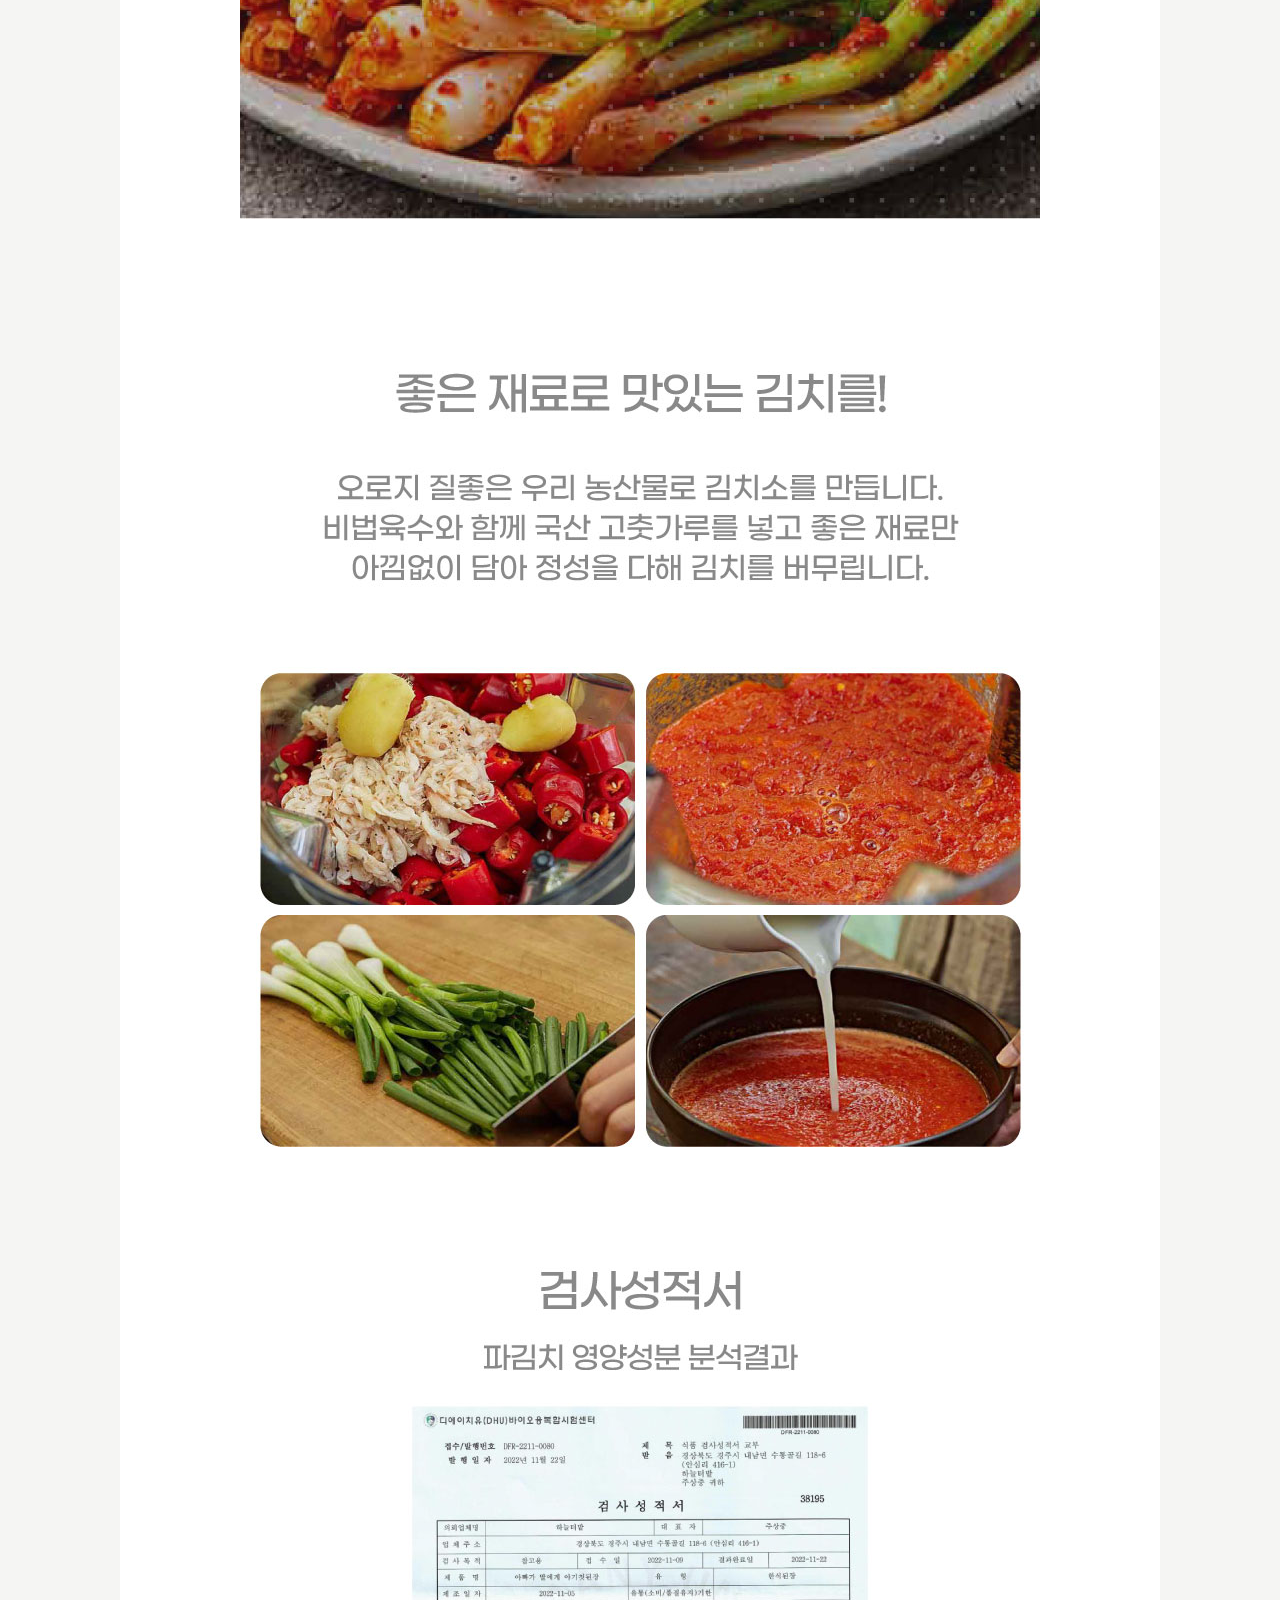
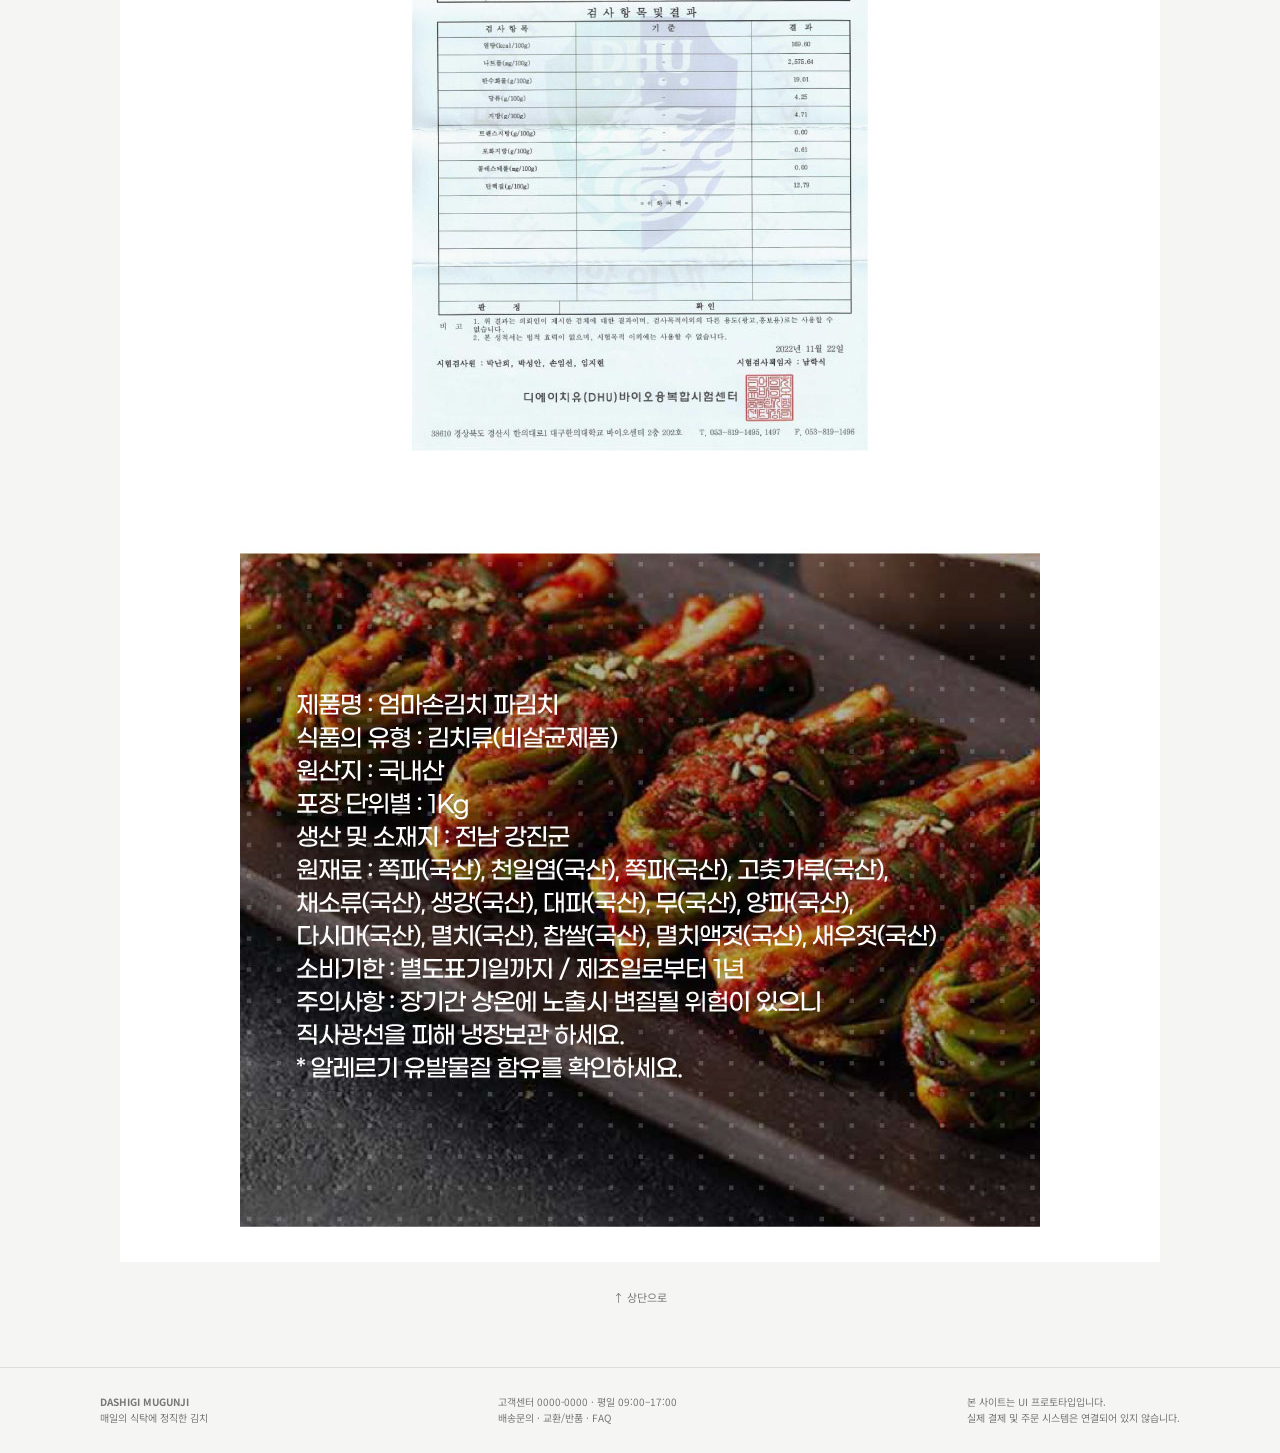
<file: product-4.html>
<!doctype html>
<html lang="ko">
<head>
  <meta charset="utf-8">
  <meta name="viewport" content="width=device-width, initial-scale=1">
  <title>파김치 | DASHIGI MUGUNJI</title>
  <link rel="preconnect" href="https://fonts.googleapis.com">
  <link rel="preconnect" href="https://fonts.gstatic.com" crossorigin>
  <link href="https://fonts.googleapis.com/css2?family=Noto+Sans+KR:wght@400;500;600;700&display=swap" rel="stylesheet">
  <link rel="stylesheet" href="css/style.css">
  <script src="js/site.js" defer></script>
</head>
<body >
  <header class="site-header">
    <div class="header-inner">
      <a class="brand" href="index.html">DASHIGI MUGUNJI
        <small>EVERYDAY KIMCHI</small>
      </a>
      <button class="menu-toggle" type="button" onclick="toggleMenu()" aria-label="메뉴 열기">☰ MENU</button>
      <nav class="nav">
        <a href="index.html#products">전체상품</a>
        <a href="index.html#popular">주간 인기상품</a>
        <a href="special.html">시즌 기획전</a>
        <a href="special.html#recommend">추천상품</a>
        <a href="index.html#reviews">리뷰</a>
      </nav>
      <div class="header-actions">
        <a href="cart.html">장바구니 (<span data-cart-count>0</span>)</a>
      </div>
    </div>
  </header>
  <main class="page-shell">
    <div class="breadcrumb">
      <a href="index.html">홈</a>　/　전체상품　/　파김치
    </div>
    <section class="product-detail">
      <div class="detail-main-image">
        <img src="images/detail/detail_main_pa.jpg" alt="파김치" onerror="this.style.display='none'; this.parentElement.insertAdjacentHTML('beforeend','<span>대표 이미지 영역</span>')">
      </div>
      <div class="detail-info">
        <div class="eyebrow">DASHIGI MUGUNJI · KIMCHI</div>
        <h1>파김치 1kg</h1>
        <div class="product-meta">따라올 수 없는 향긋한 감칠맛</div>
        <div class="price">22,000원</div>
        <div class="detail-description">알싸한 풍미와 잘 만든 김치 양념이 어우러집니다.<br>정확한 중량 및 원재료 정보는 판매 전 입력해 주세요.</div>
        <div class="quantity-row">
          <strong>수량</strong>
          <div class="quantity-control">
            <button type="button" onclick="changeQuantity(-1)" aria-label="수량 줄이기">−</button>
            <input data-quantity type="number" min="1" max="99" value="1" aria-label="구매 수량">
            <button type="button" onclick="changeQuantity(1)" aria-label="수량 늘리기">＋</button>
          </div>
        </div>
        <div class="summary-line">
          <span>상품 합계</span>
          <strong data-subtotal>22,000원</strong>
        </div>
        <div class="detail-actions">
          <button class="btn light" type="button" onclick="toggleWish(4)">♡ 찜하기</button>
          <button class="btn light" type="button" onclick="addToCart(4, getQuantity())">장바구니 담기</button>
          <button class="btn wide" type="button" onclick="buyNow(4)">구매하기</button>
        </div>
        <p class="notice">※ 현재는 화면 시연용입니다. 실제 주문·결제 기능은 연결되어 있지 않습니다.</p>
      </div>
    </section>
    <section class="detail-image-long" id="detail-image">
      <p><img src="images/detail/detail_long_pa.jpg" alt="detail_pa"/></p>
    </section>
    <a class="top-link" href="#top" onclick="window.scrollTo({top:0,behavior:'smooth'}); return false;">↑ 상단으로</a>
  </main>
  <!-- DESKTOP AD -->
  <div class="ad">
    <div class="ad-inner">
      <a href="https://suwonkk.netlify.app" target="_blank">
      <img src="images/ad/ad_vertical.jpg" alt="ad_Suwon_K-Kimchi_Fiesta"></a>
    </div>
  </div>
  <!-- MOBILE AD -->
  <div class="mobile-bottom">
    <div class="ad-inner">
      <a href="https://suwonkk.netlify.app" target="_blank">
      <img src="images/ad/ad_horizontal.jpg" alt="ad_Suwon_K-Kimchi_Fiesta"></a>
    </div>
  </div>
  <footer class="site-footer">
    <div class="footer-inner">
      <div><strong>DASHIGI MUGUNJI</strong><br>매일의 식탁에 정직한 김치</div>
      <div>고객센터 0000-0000 · 평일 09:00–17:00<br>배송문의 · 교환/반품 · FAQ</div>
      <div>본 사이트는 UI 프로토타입입니다.<br>실제 결제 및 주문 시스템은 연결되어 있지 않습니다.</div>
    </div>
  </footer>
  <div class="toast" role="status" aria-live="polite"></div>
</body>
</html>
</file>
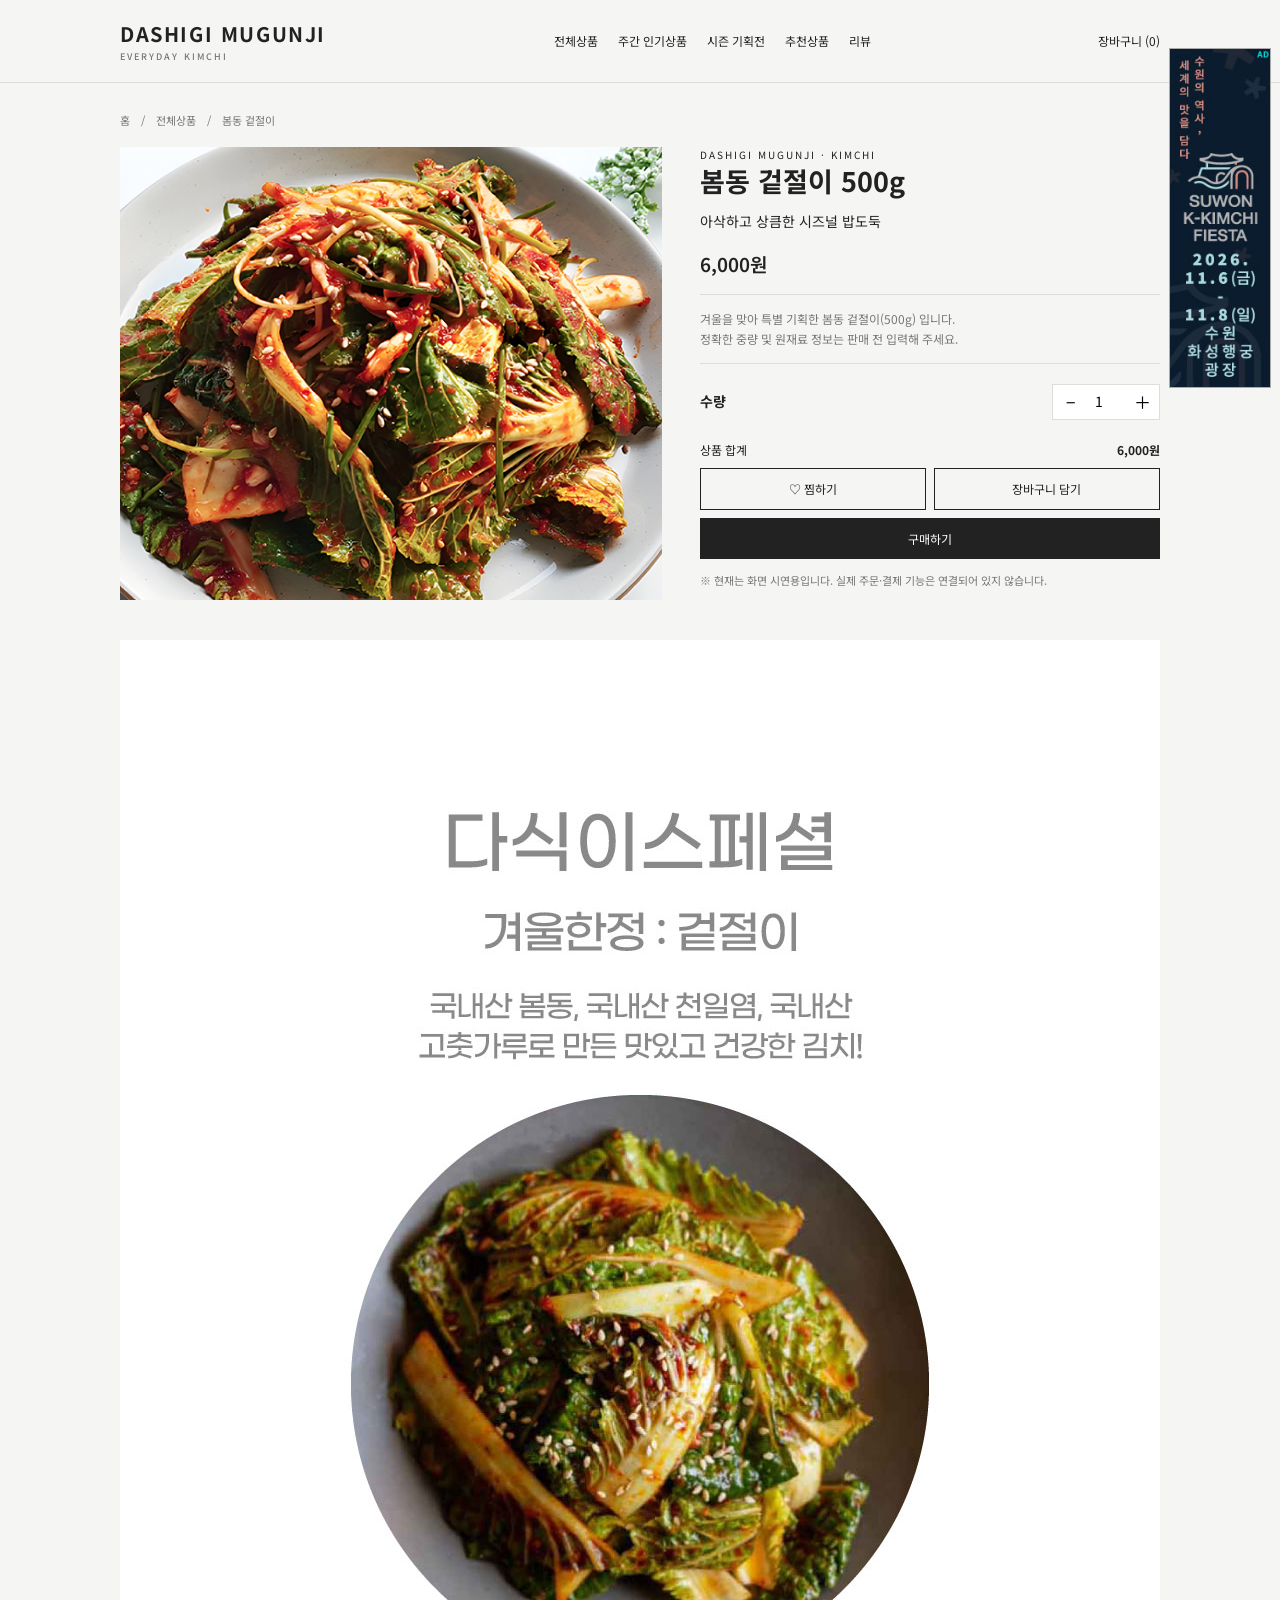
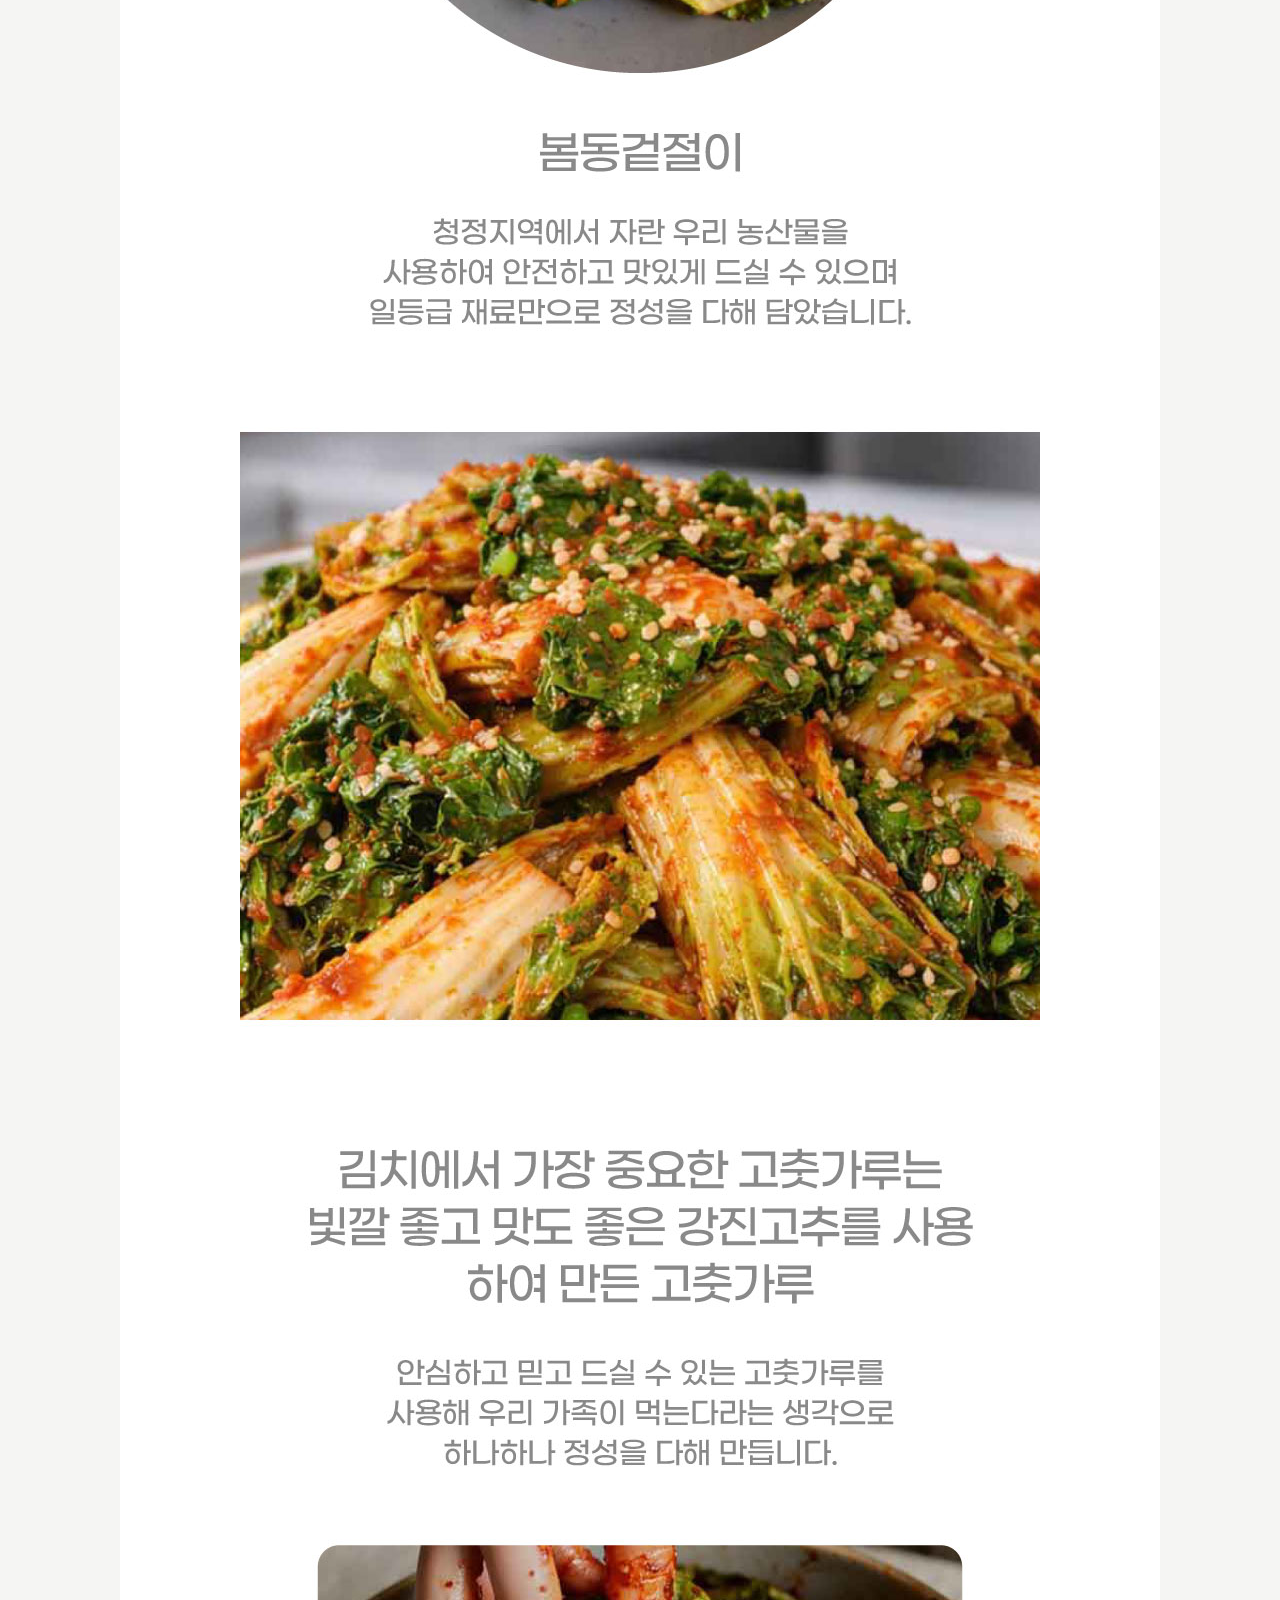
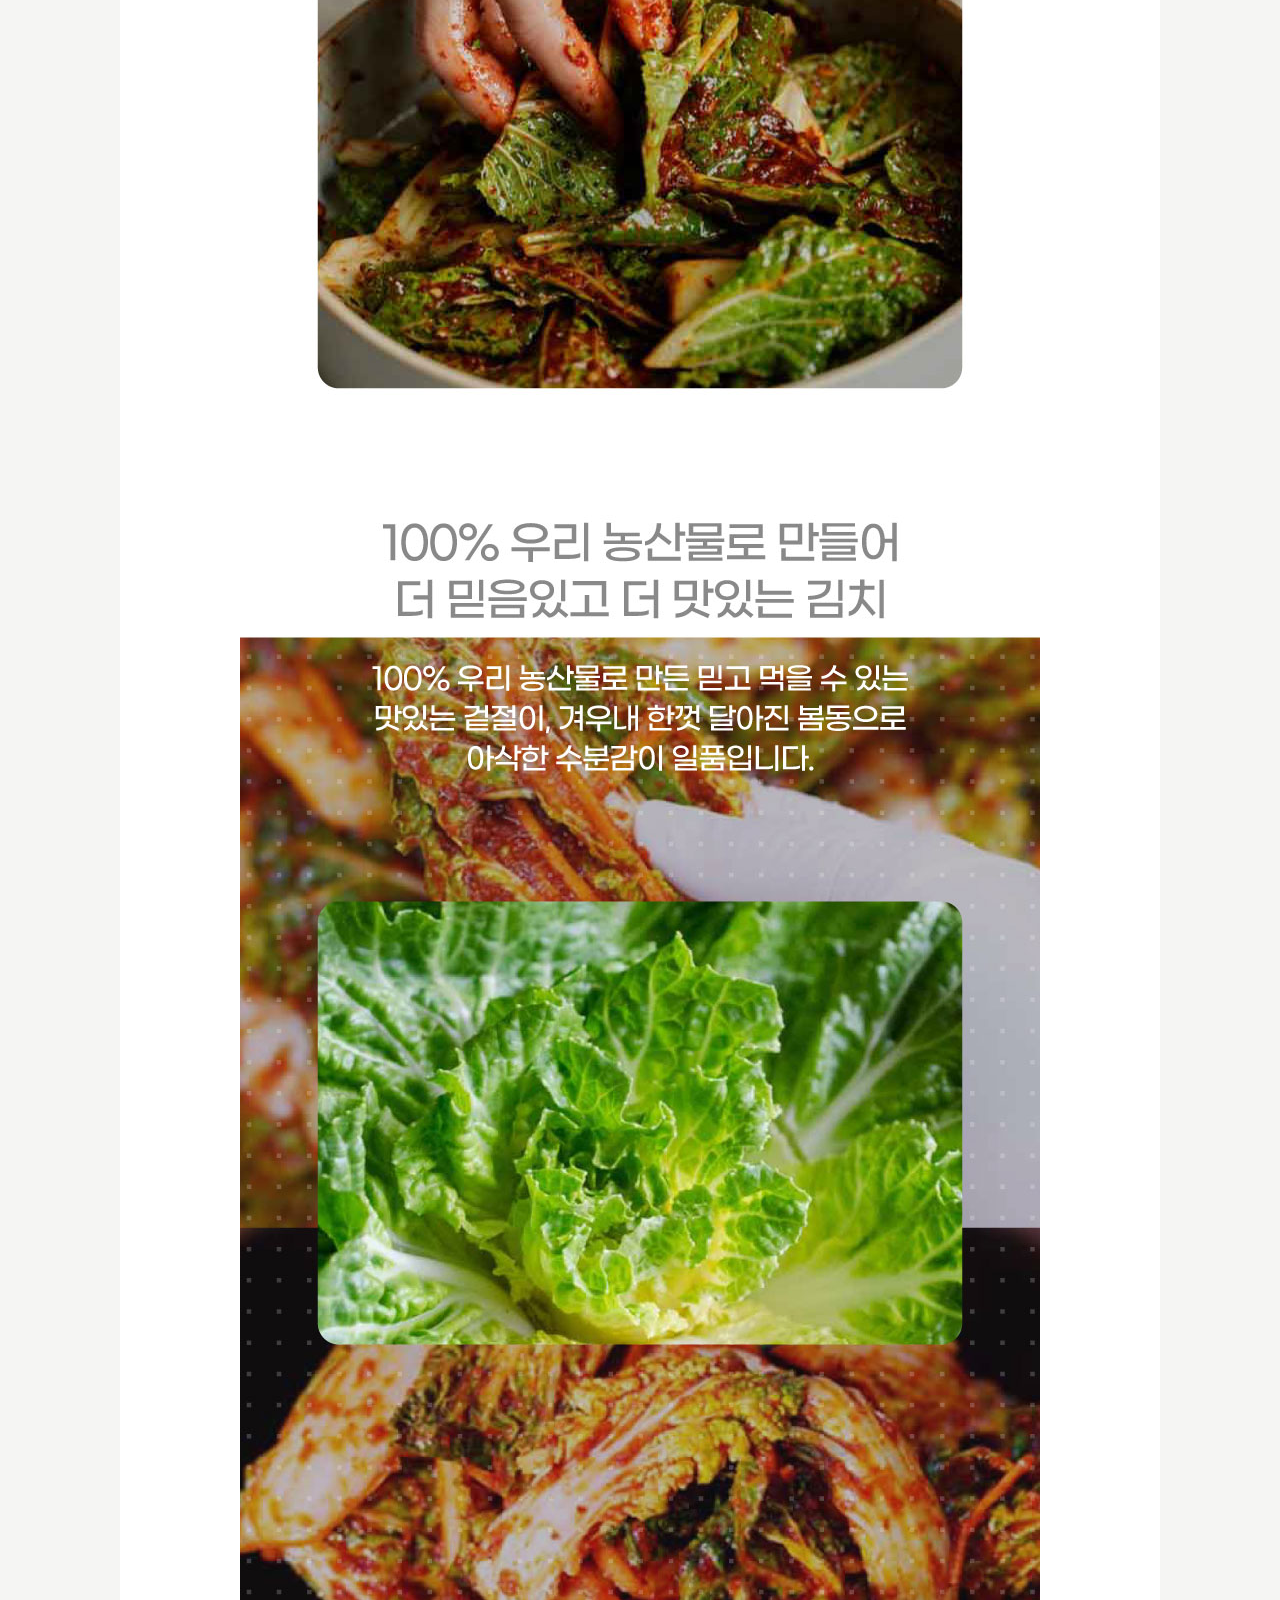
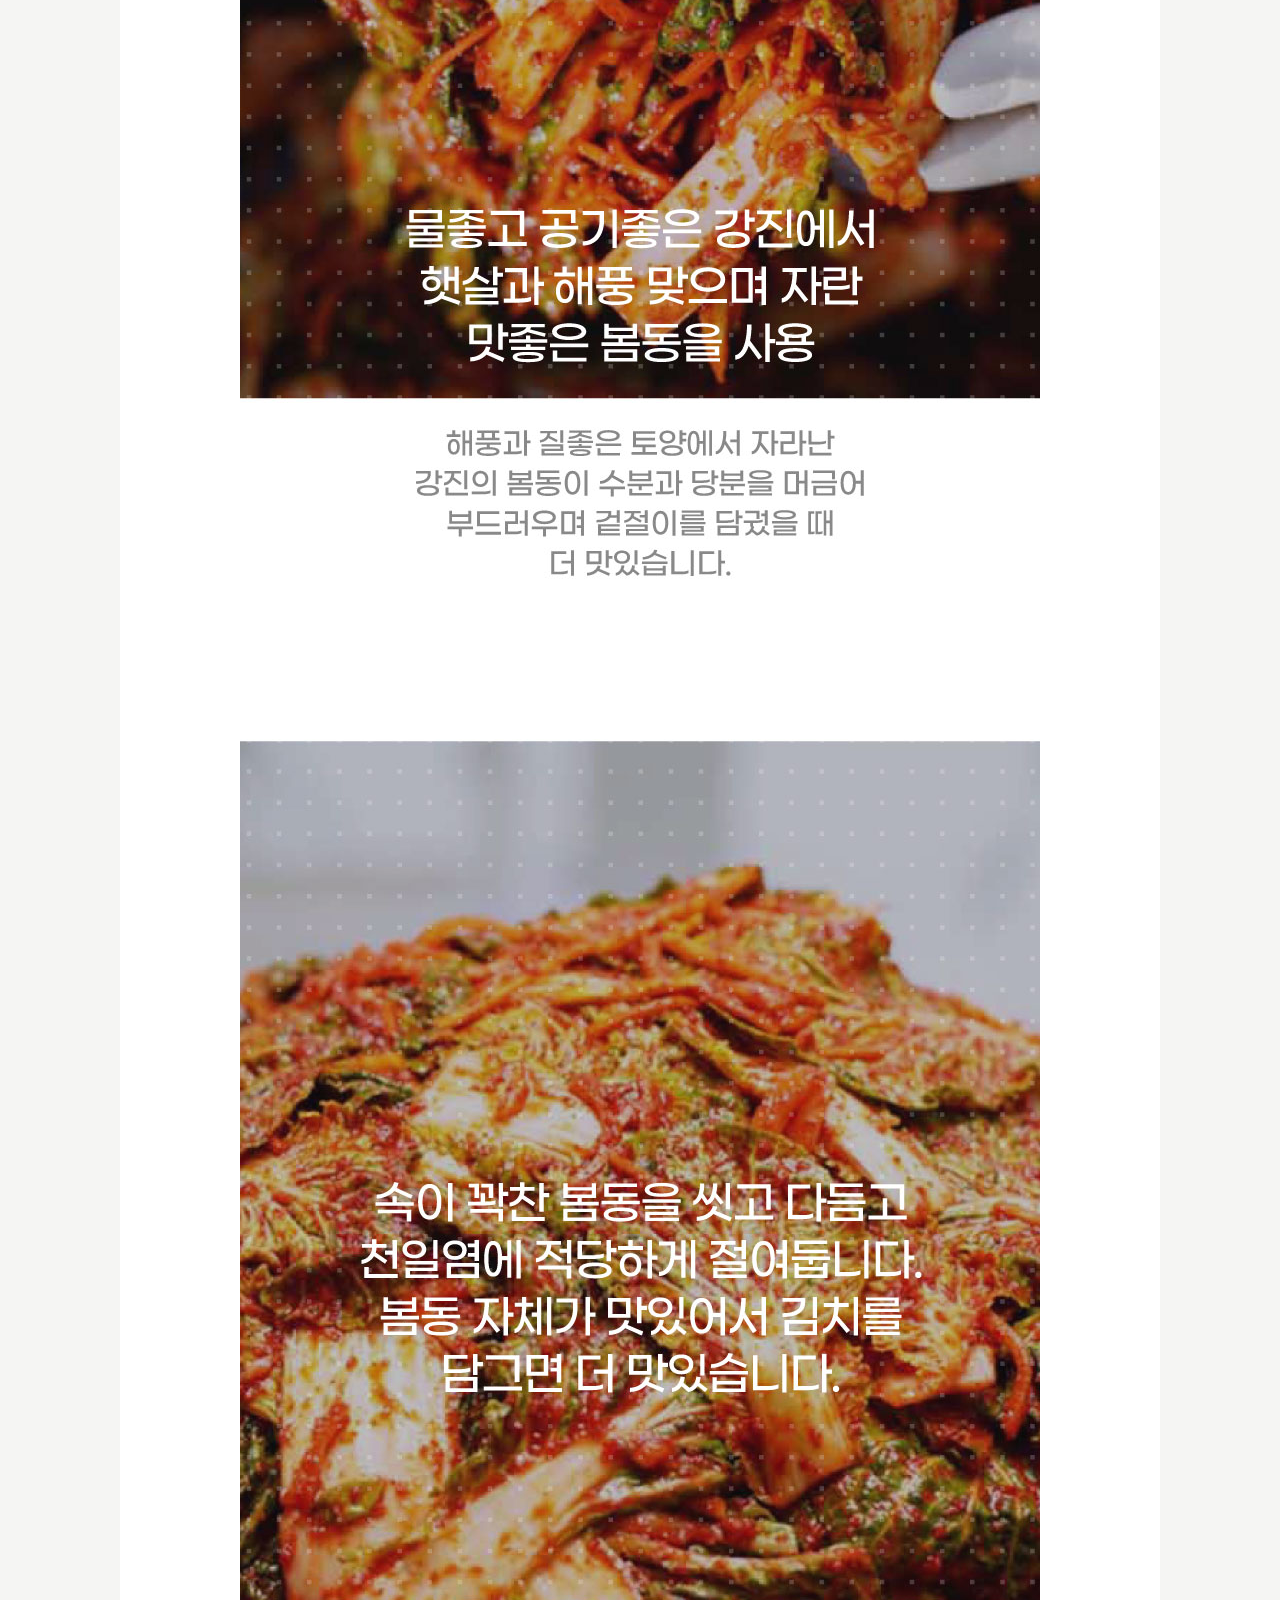
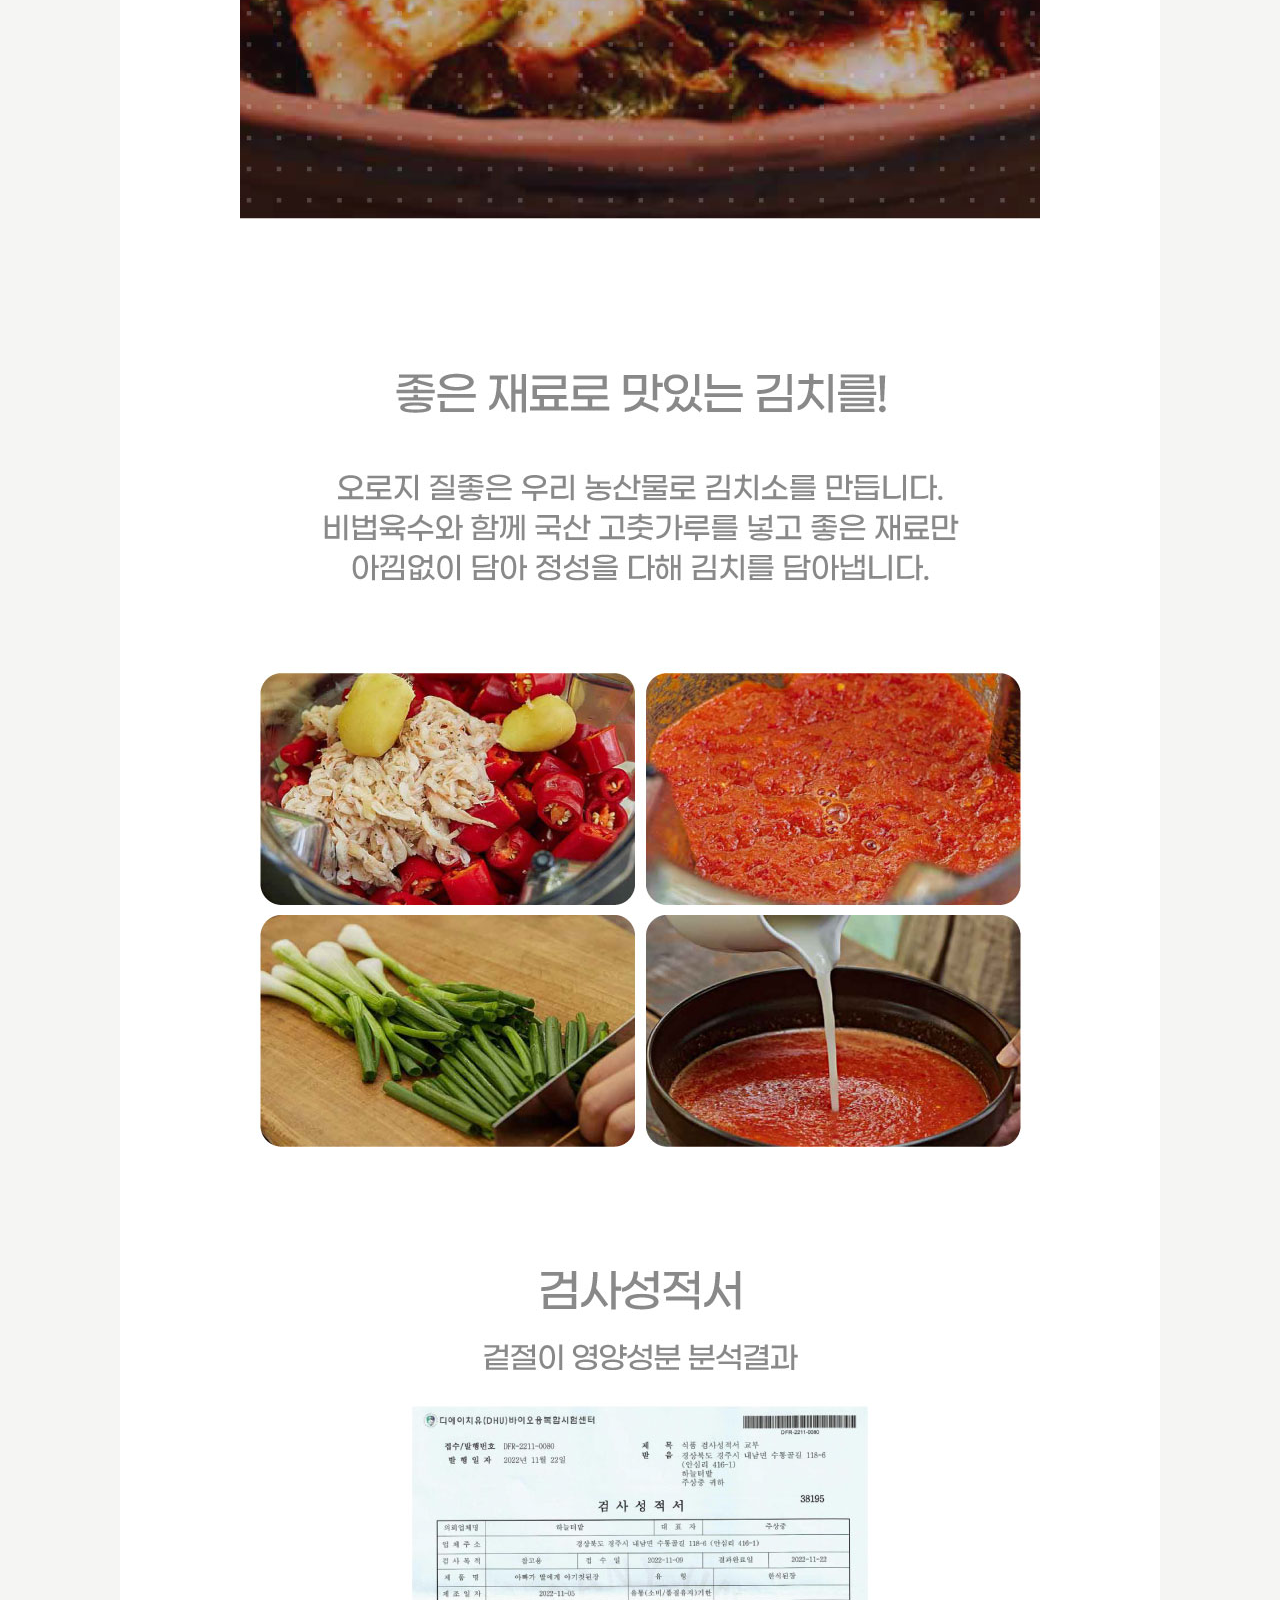
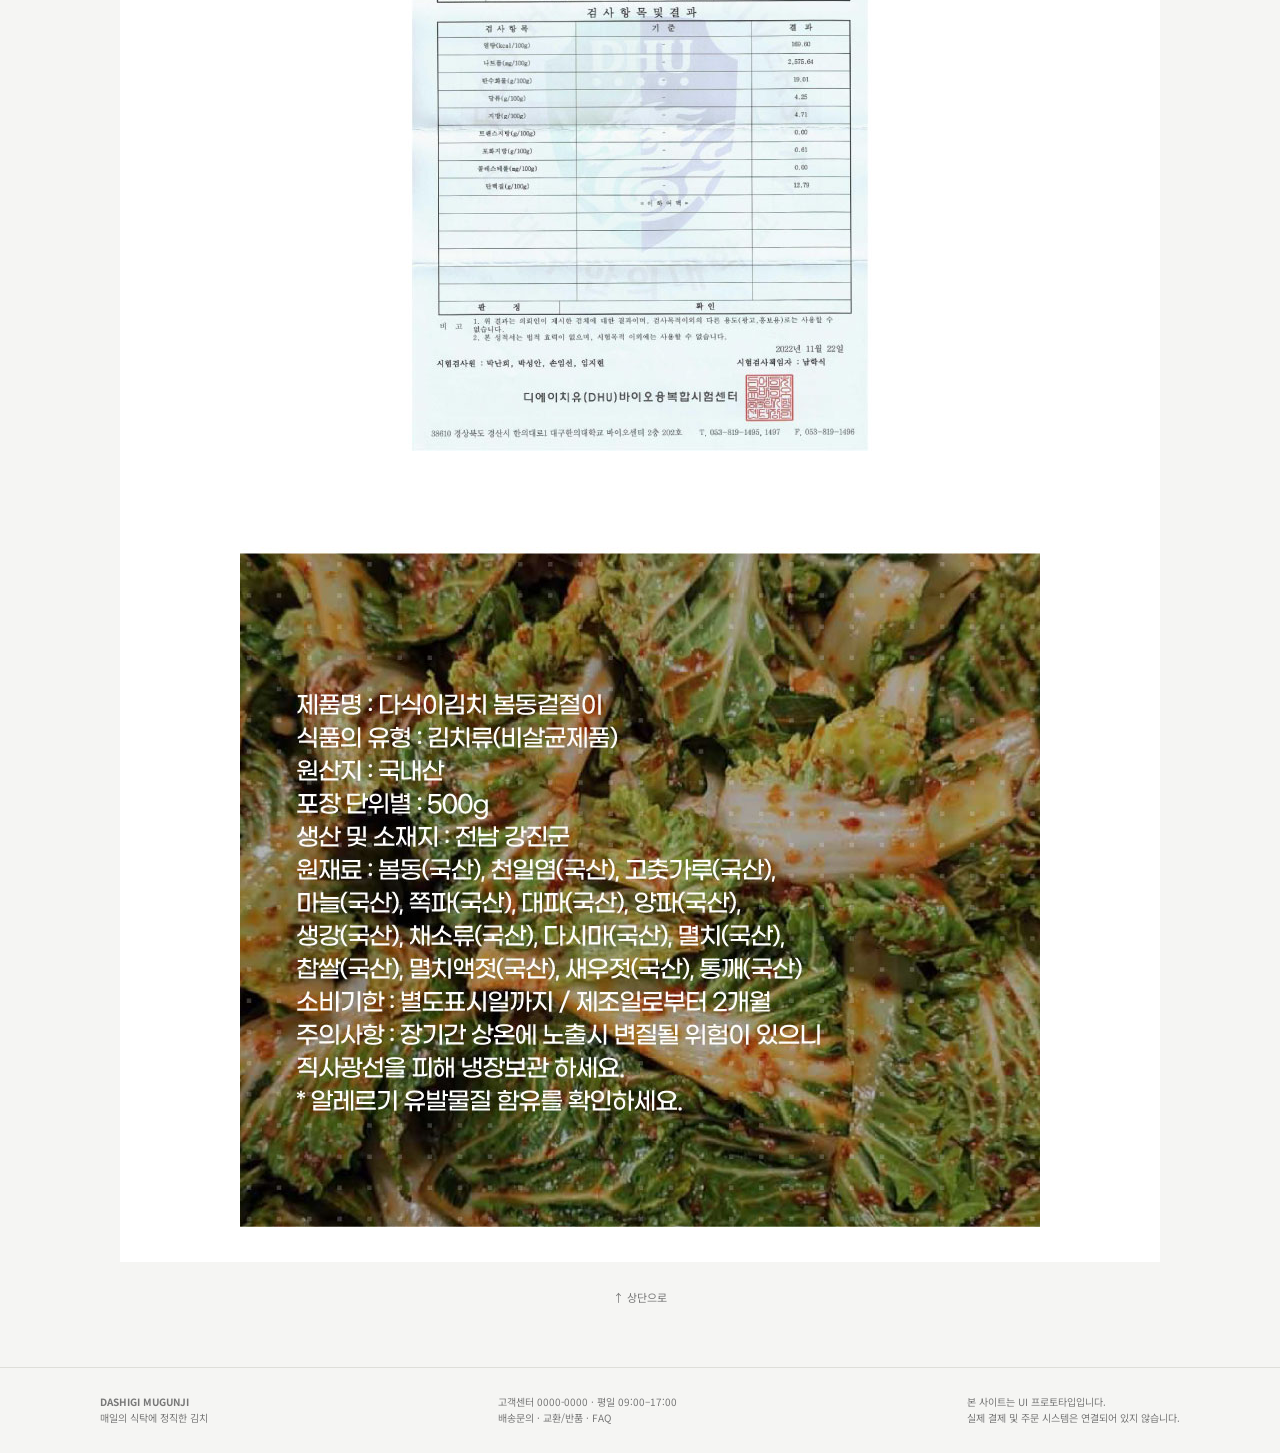
<file: product-5.html>
<!doctype html>
<html lang="ko">
<head>
  <meta charset="utf-8">
  <meta name="viewport" content="width=device-width, initial-scale=1">
  <title>봄동 겉절이 | DASHIGI MUGUNJI</title>
  <link rel="preconnect" href="https://fonts.googleapis.com">
  <link rel="preconnect" href="https://fonts.gstatic.com" crossorigin>
  <link href="https://fonts.googleapis.com/css2?family=Noto+Sans+KR:wght@400;500;600;700&display=swap" rel="stylesheet">
  <link rel="stylesheet" href="css/style.css">
  <script src="js/site.js" defer></script>
</head>
<body >
  <header class="site-header">
    <div class="header-inner">
      <a class="brand" href="index.html">DASHIGI MUGUNJI
        <small>EVERYDAY KIMCHI</small>
      </a>
      <button class="menu-toggle" type="button" onclick="toggleMenu()" aria-label="메뉴 열기">☰ MENU</button>
      <nav class="nav">
        <a href="index.html#products">전체상품</a>
        <a href="index.html#popular">주간 인기상품</a>
        <a href="special.html">시즌 기획전</a>
        <a href="special.html#recommend">추천상품</a>
        <a href="index.html#reviews">리뷰</a>
      </nav>
      <div class="header-actions">
        <a href="cart.html">장바구니 (<span data-cart-count>0</span>)</a>
      </div>
    </div>
  </header>
  <main class="page-shell">
    <div class="breadcrumb">
      <a href="index.html">홈</a>　/　전체상품　/　봄동 겉절이
    </div>
    <section class="product-detail">
      <div class="detail-main-image">
        <img src="images/detail/detail_main_gutjeori.jpg" alt="봄동 겉절이" onerror="this.style.display='none'; this.parentElement.insertAdjacentHTML('beforeend','<span>대표 이미지 영역</span>')">
      </div>
      <div class="detail-info">
        <div class="eyebrow">DASHIGI MUGUNJI · KIMCHI</div>
        <h1>봄동 겉절이 500g</h1>
        <div class="product-meta">아삭하고 상큼한 시즈널 밥도둑</div>
        <div class="price">6,000원</div>
        <div class="detail-description">겨울을 맞아 특별 기획한 봄동 겉절이(500g) 입니다.<br>정확한 중량 및 원재료 정보는 판매 전 입력해 주세요.</div>
        <div class="quantity-row">
          <strong>수량</strong>
          <div class="quantity-control">
            <button type="button" onclick="changeQuantity(-1)" aria-label="수량 줄이기">−</button>
            <input data-quantity type="number" min="1" max="99" value="1" aria-label="구매 수량">
            <button type="button" onclick="changeQuantity(1)" aria-label="수량 늘리기">＋</button>
          </div>
        </div>
        <div class="summary-line">
          <span>상품 합계</span>
          <strong data-subtotal>6,000원</strong>
        </div>
        <div class="detail-actions">
          <button class="btn light" type="button" onclick="toggleWish(5)">♡ 찜하기</button>
          <button class="btn light" type="button" onclick="addToCart(5, getQuantity())">장바구니 담기</button>
          <button class="btn wide" type="button" onclick="buyNow(5)">구매하기</button>
        </div>
        <p class="notice">※ 현재는 화면 시연용입니다. 실제 주문·결제 기능은 연결되어 있지 않습니다.</p>
      </div>
    </section>
    <section class="detail-image-long" id="detail-image">
      <p><img src="images/detail/detail_long_gutjeori.jpg" alt="detail_gutjeori"/></p>
    </section>
    <a class="top-link" href="#top" onclick="window.scrollTo({top:0,behavior:'smooth'}); return false;">↑ 상단으로</a>
  </main>
  <!-- DESKTOP AD -->
  <div class="ad">
    <div class="ad-inner">
      <a href="https://suwonkk.netlify.app" target="_blank">
      <img src="images/ad/ad_vertical.jpg" alt="ad_Suwon_K-Kimchi_Fiesta"></a>
    </div>
  </div>
  <!-- MOBILE AD -->
  <div class="mobile-bottom">
    <div class="ad-inner">
      <a href="https://suwonkk.netlify.app" target="_blank">
      <img src="images/ad/ad_horizontal.jpg" alt="ad_Suwon_K-Kimchi_Fiesta"></a>
    </div>
  </div>
  <footer class="site-footer">
    <div class="footer-inner">
      <div><strong>DASHIGI MUGUNJI</strong><br>매일의 식탁에 정직한 김치</div>
      <div>고객센터 0000-0000 · 평일 09:00–17:00<br>배송문의 · 교환/반품 · FAQ</div>
      <div>본 사이트는 UI 프로토타입입니다.<br>실제 결제 및 주문 시스템은 연결되어 있지 않습니다.</div>
    </div>
  </footer>
  <div class="toast" role="status" aria-live="polite"></div>
</body>
</html>
</file>
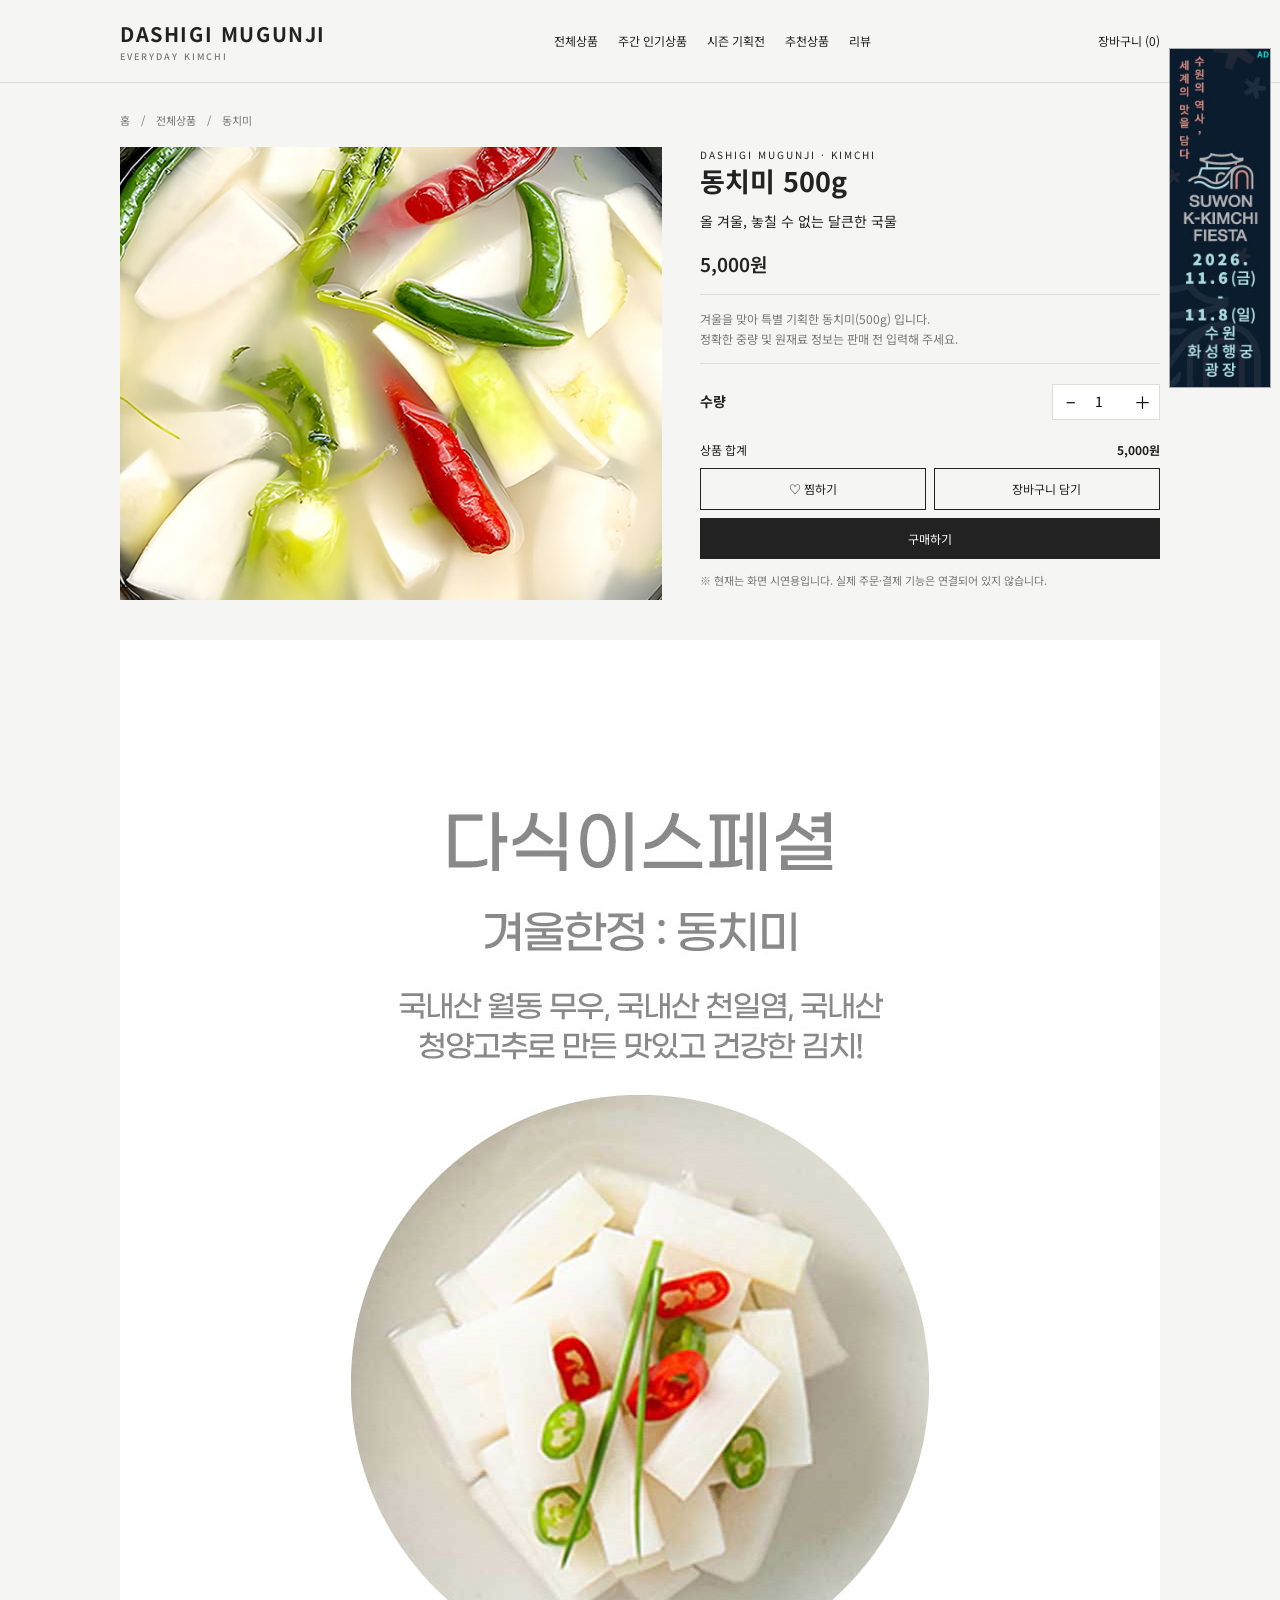
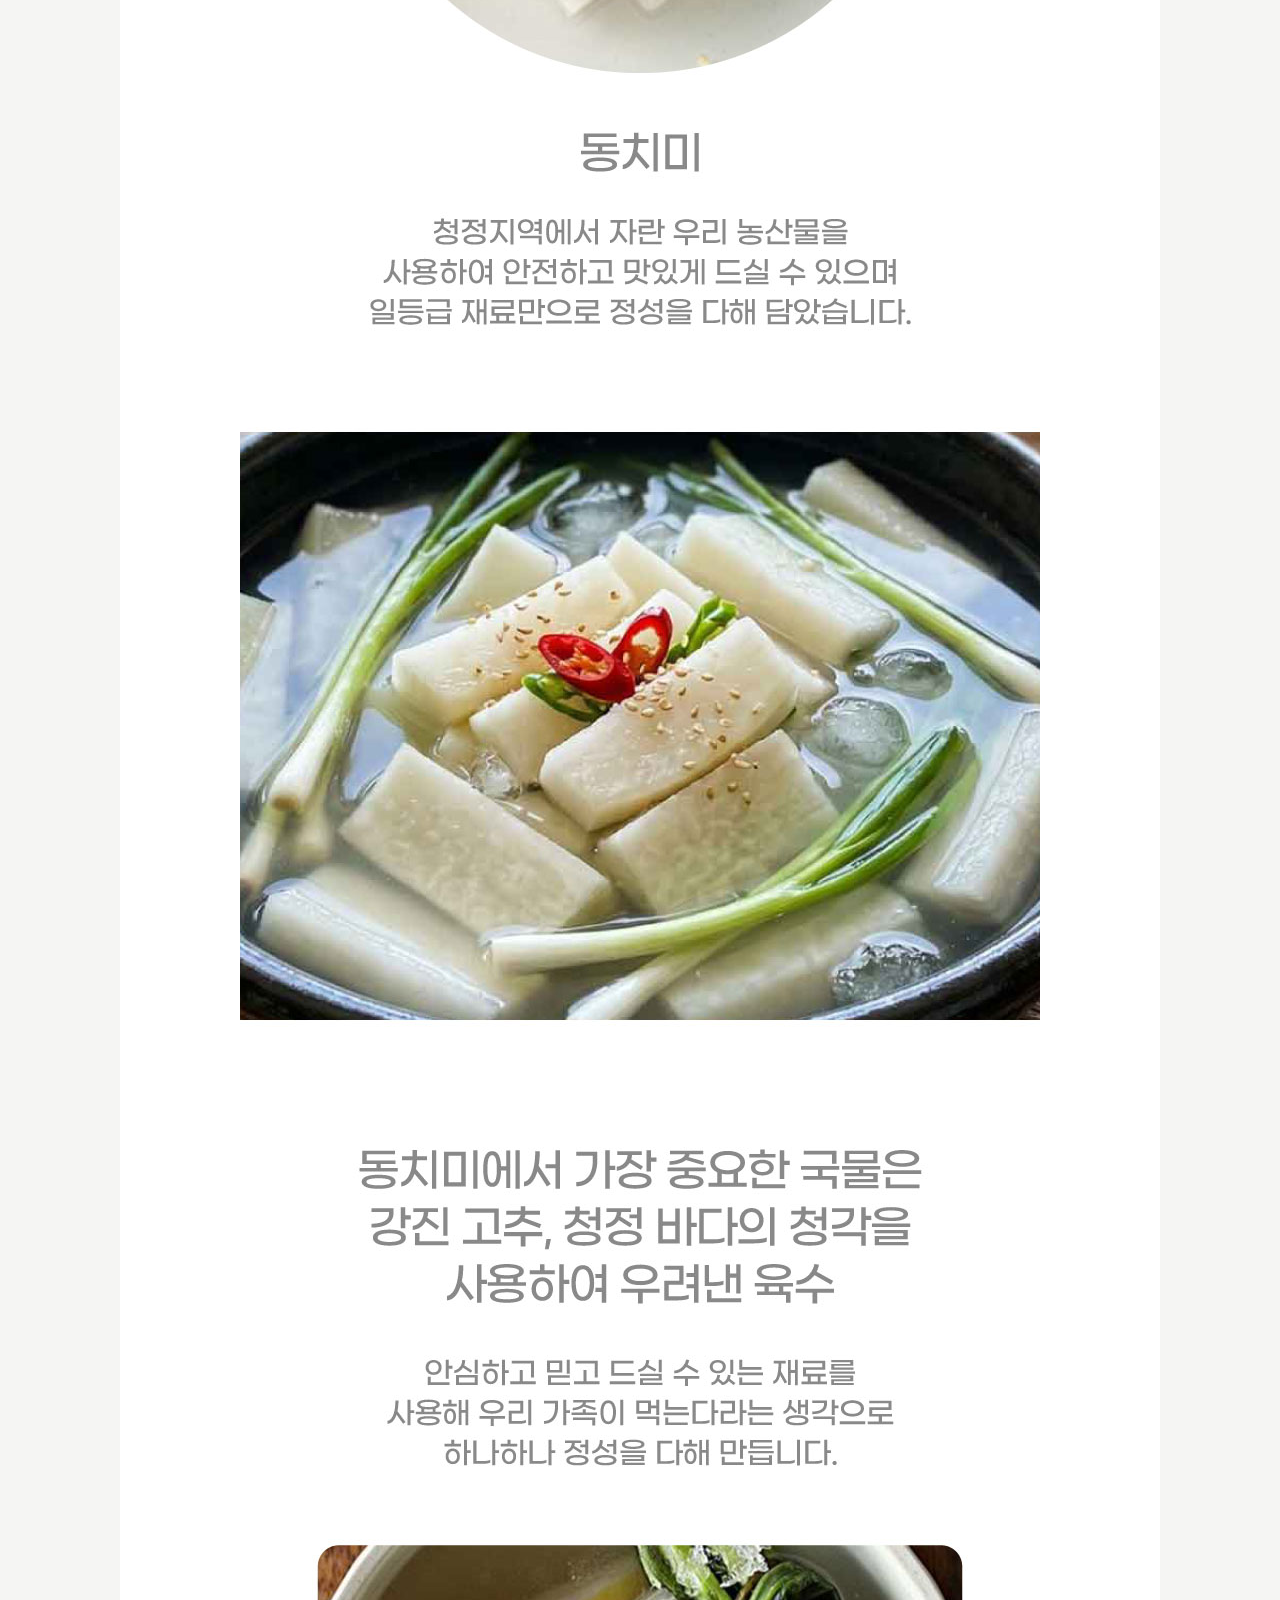
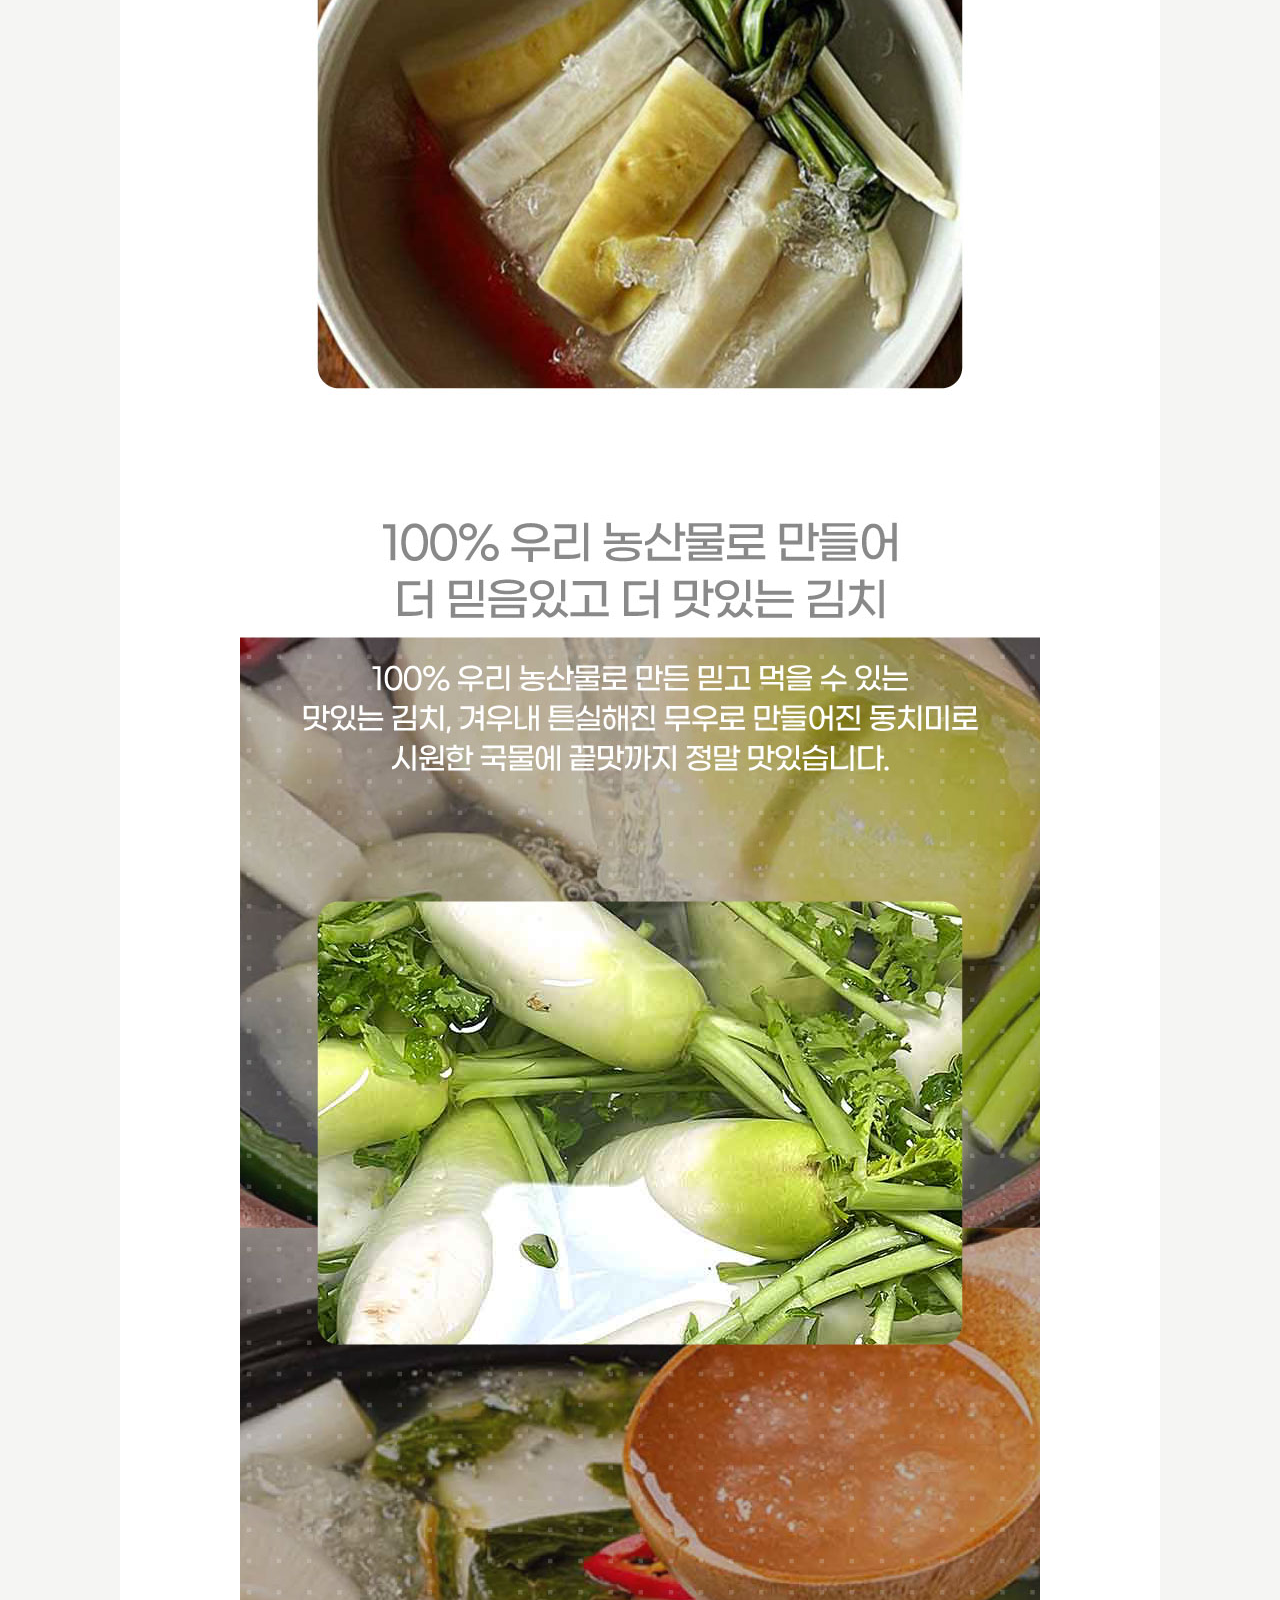
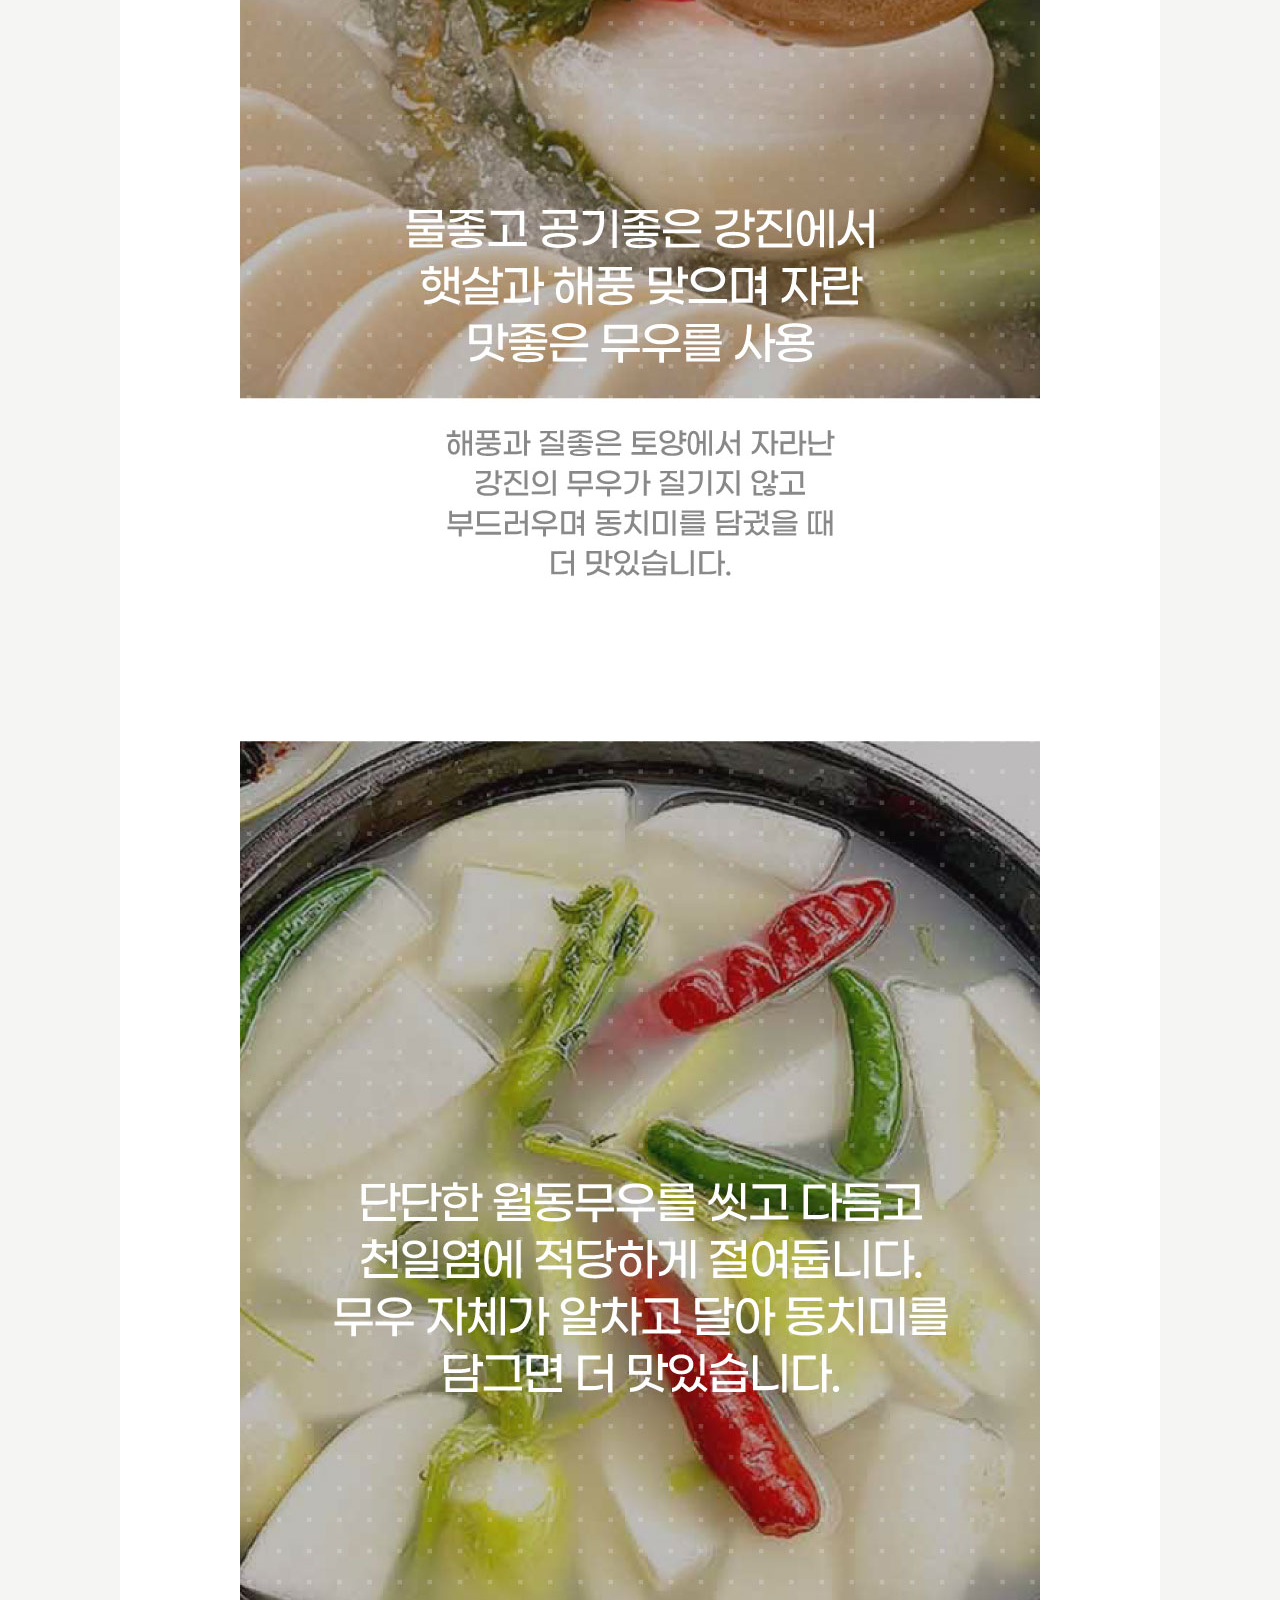
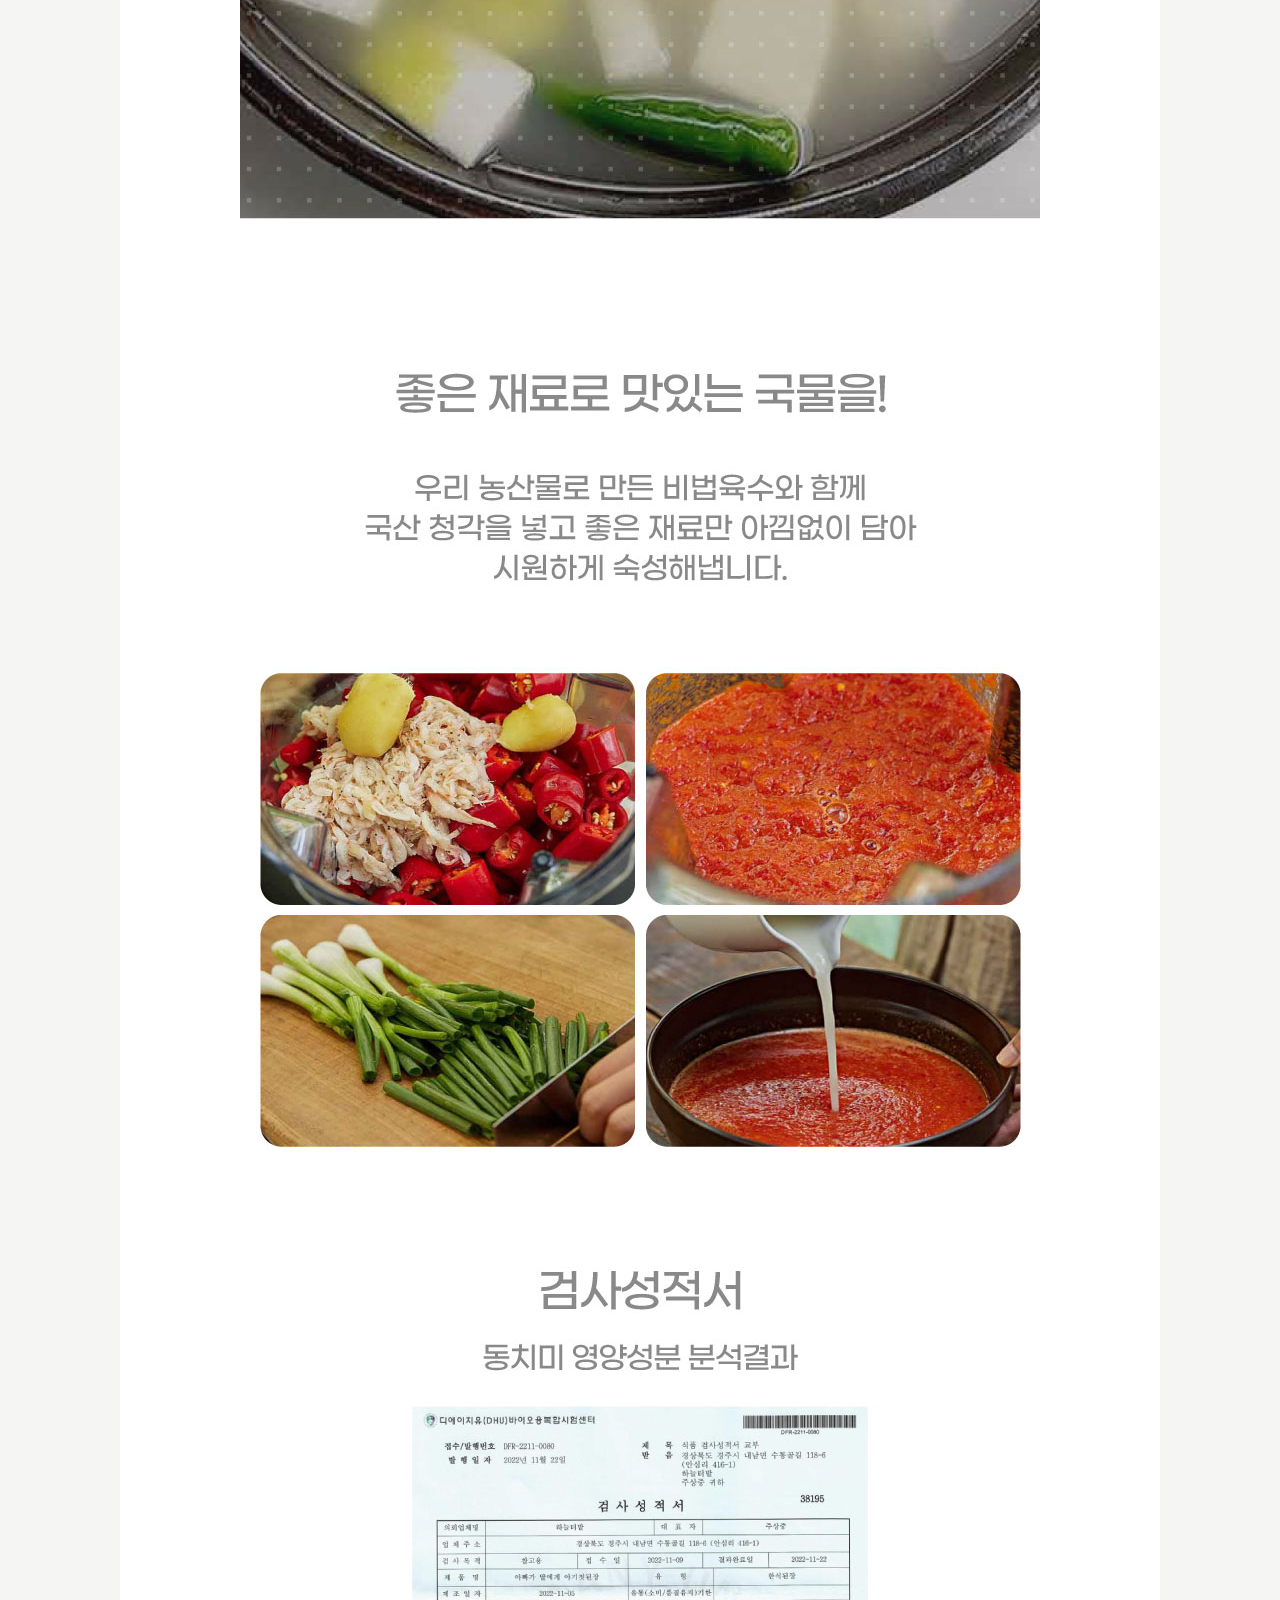
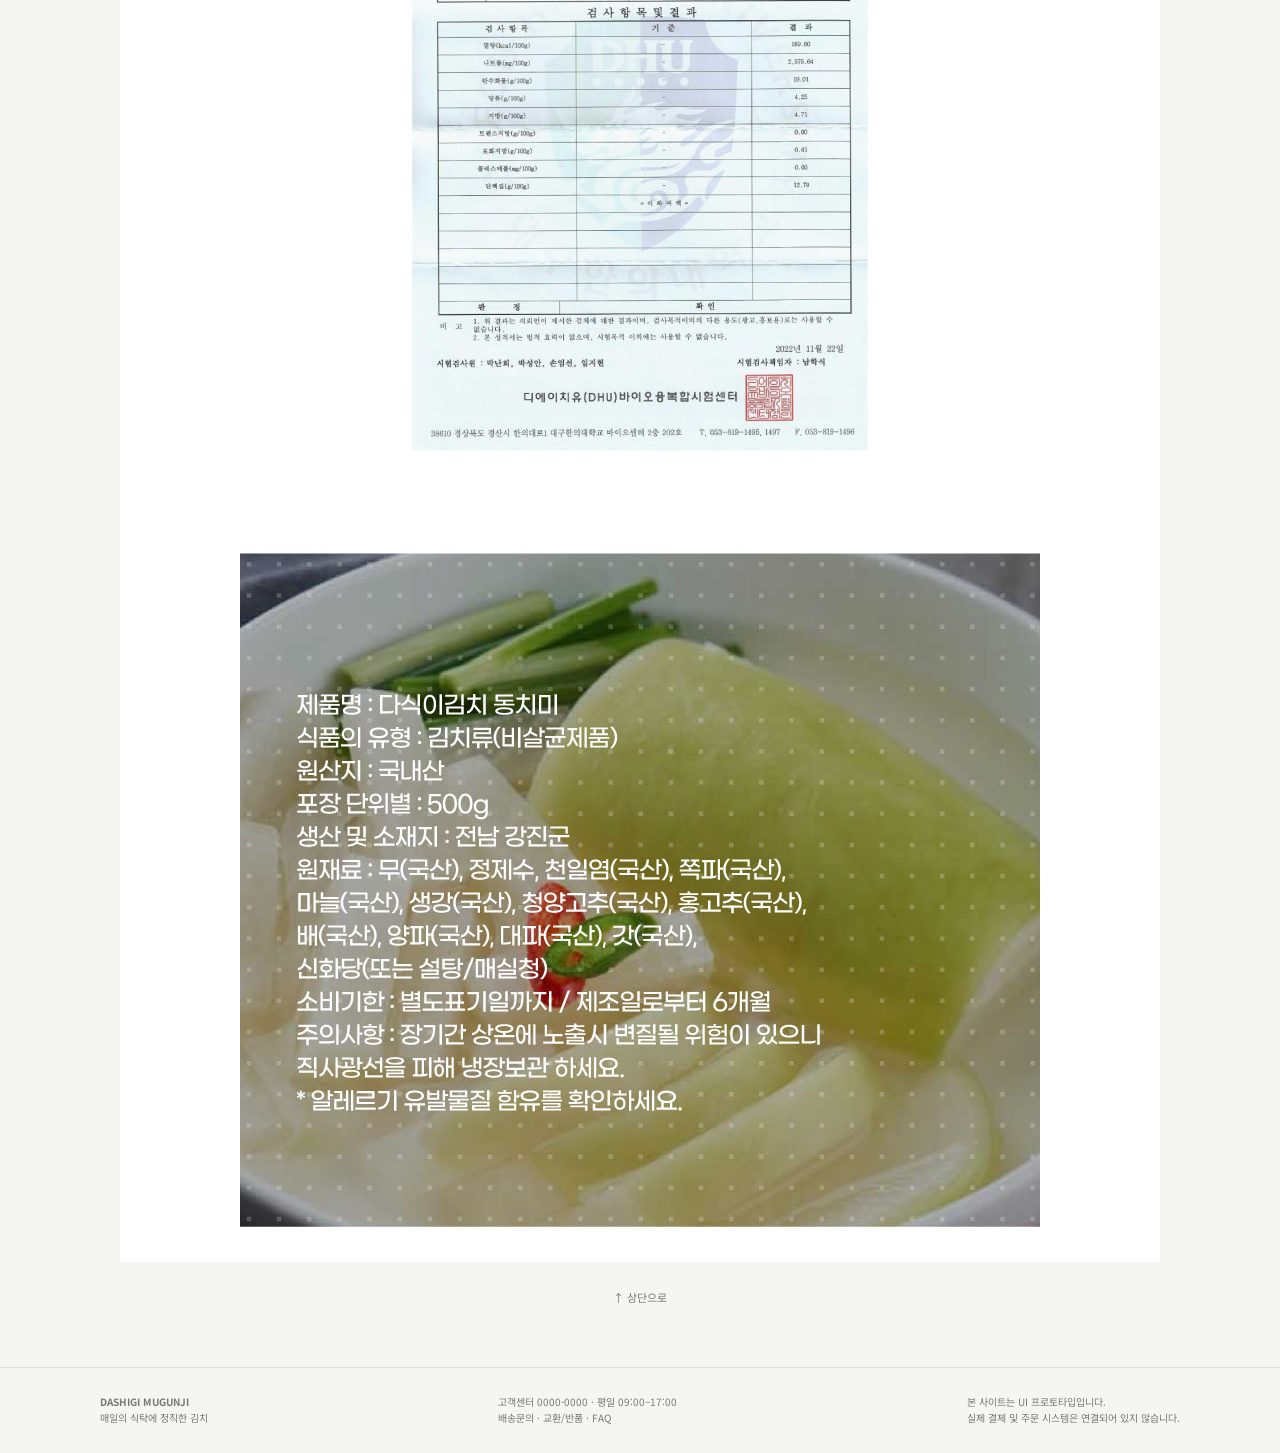
<file: product-6.html>
<!doctype html>
<html lang="ko">
<head>
  <meta charset="utf-8">
  <meta name="viewport" content="width=device-width, initial-scale=1">
  <title>동치미 | DASHIGI MUGUNJI</title>
  <link rel="preconnect" href="https://fonts.googleapis.com">
  <link rel="preconnect" href="https://fonts.gstatic.com" crossorigin>
  <link href="https://fonts.googleapis.com/css2?family=Noto+Sans+KR:wght@400;500;600;700&display=swap" rel="stylesheet">
  <link rel="stylesheet" href="css/style.css">
  <script src="js/site.js" defer></script>
</head>
<body >
  <header class="site-header">
    <div class="header-inner">
      <a class="brand" href="index.html">DASHIGI MUGUNJI
        <small>EVERYDAY KIMCHI</small>
      </a>
      <button class="menu-toggle" type="button" onclick="toggleMenu()" aria-label="메뉴 열기">☰ MENU</button>
      <nav class="nav">
        <a href="index.html#products">전체상품</a>
        <a href="index.html#popular">주간 인기상품</a>
        <a href="special.html">시즌 기획전</a>
        <a href="special.html#recommend">추천상품</a>
        <a href="index.html#reviews">리뷰</a>
      </nav>
      <div class="header-actions">
        <a href="cart.html">장바구니 (<span data-cart-count>0</span>)</a>
      </div>
    </div>
  </header>
  <main class="page-shell">
    <div class="breadcrumb">
      <a href="index.html">홈</a>　/　전체상품　/　동치미
    </div>
    <section class="product-detail">
      <div class="detail-main-image">
        <img src="images/detail/detail_main_dongchimi.jpg" alt="동치미" onerror="this.style.display='none'; this.parentElement.insertAdjacentHTML('beforeend','<span>대표 이미지 영역</span>')">
      </div>
      <div class="detail-info">
        <div class="eyebrow">DASHIGI MUGUNJI · KIMCHI</div>
        <h1>동치미 500g</h1>
        <div class="product-meta">올 겨울, 놓칠 수 없는 달큰한 국물</div>
        <div class="price">5,000원</div>
        <div class="detail-description">겨울을 맞아 특별 기획한 동치미(500g) 입니다.<br>정확한 중량 및 원재료 정보는 판매 전 입력해 주세요.</div>
        <div class="quantity-row">
          <strong>수량</strong>
          <div class="quantity-control">
            <button type="button" onclick="changeQuantity(-1)" aria-label="수량 줄이기">−</button>
            <input data-quantity type="number" min="1" max="99" value="1" aria-label="구매 수량">
            <button type="button" onclick="changeQuantity(1)" aria-label="수량 늘리기">＋</button>
          </div>
        </div>
        <div class="summary-line">
          <span>상품 합계</span>
          <strong data-subtotal>5,000원</strong>
        </div>
        <div class="detail-actions">
          <button class="btn light" type="button" onclick="toggleWish(6)">♡ 찜하기</button>
          <button class="btn light" type="button" onclick="addToCart(6, getQuantity())">장바구니 담기</button>
          <button class="btn wide" type="button" onclick="buyNow(6)">구매하기</button>
        </div>
        <p class="notice">※ 현재는 화면 시연용입니다. 실제 주문·결제 기능은 연결되어 있지 않습니다.</p>
      </div>
    </section>
    <section class="detail-image-long" id="detail-image">
      <p><img src="images/detail/detail_long_dongchimi.jpg" alt="detail_dongchimi"/></p>
    </section>
    <a class="top-link" href="#top" onclick="window.scrollTo({top:0,behavior:'smooth'}); return false;">↑ 상단으로</a>
  </main>
  <!-- DESKTOP AD -->
  <div class="ad">
    <div class="ad-inner">
      <a href="https://suwonkk.netlify.app" target="_blank">
      <img src="images/ad/ad_vertical.jpg" alt="ad_Suwon_K-Kimchi_Fiesta"></a>
    </div>
  </div>
  <!-- MOBILE AD -->
  <div class="mobile-bottom">
    <div class="ad-inner">
      <a href="https://suwonkk.netlify.app" target="_blank">
      <img src="images/ad/ad_horizontal.jpg" alt="ad_Suwon_K-Kimchi_Fiesta"></a>
    </div>
  </div>
  <footer class="site-footer">
    <div class="footer-inner">
      <div><strong>DASHIGI MUGUNJI</strong><br>매일의 식탁에 정직한 김치</div>
      <div>고객센터 0000-0000 · 평일 09:00–17:00<br>배송문의 · 교환/반품 · FAQ</div>
      <div>본 사이트는 UI 프로토타입입니다.<br>실제 결제 및 주문 시스템은 연결되어 있지 않습니다.</div>
    </div>
  </footer>
  <div class="toast" role="status" aria-live="polite"></div>
</body>
</html>
</file>
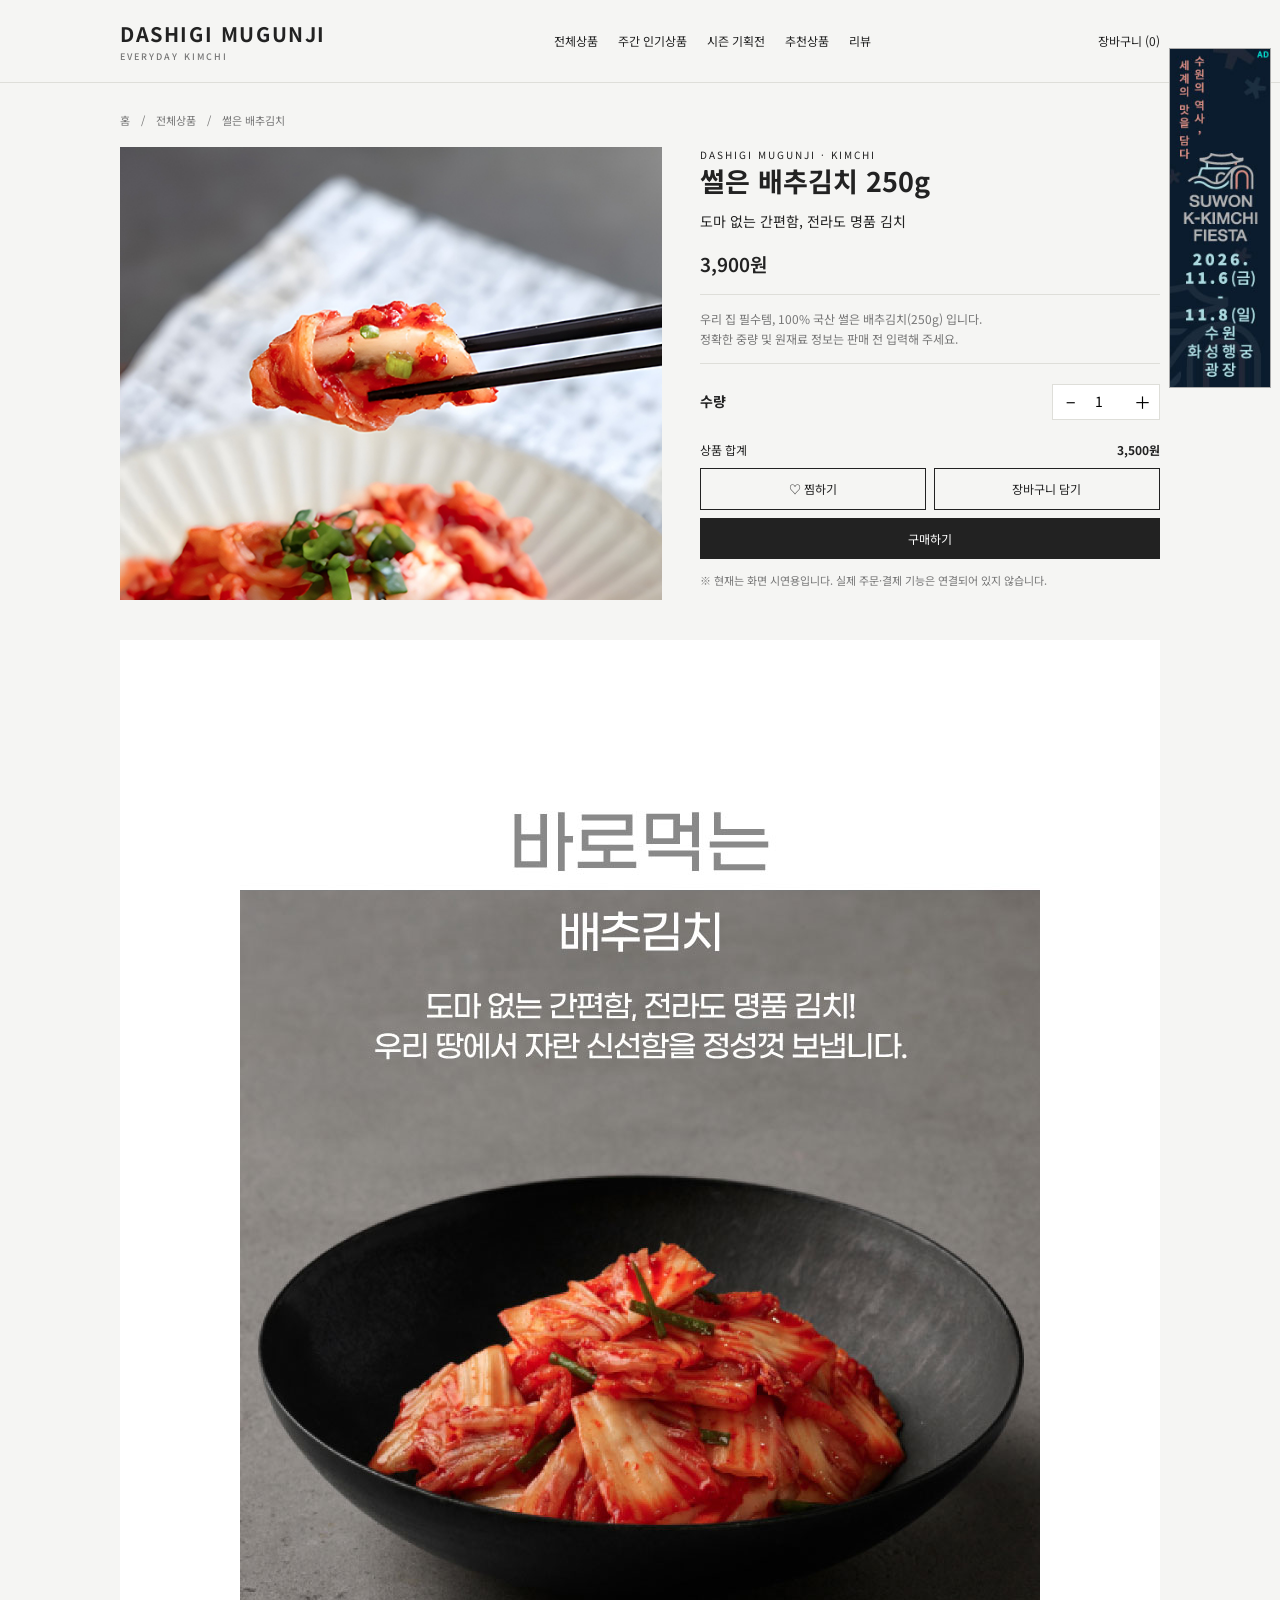
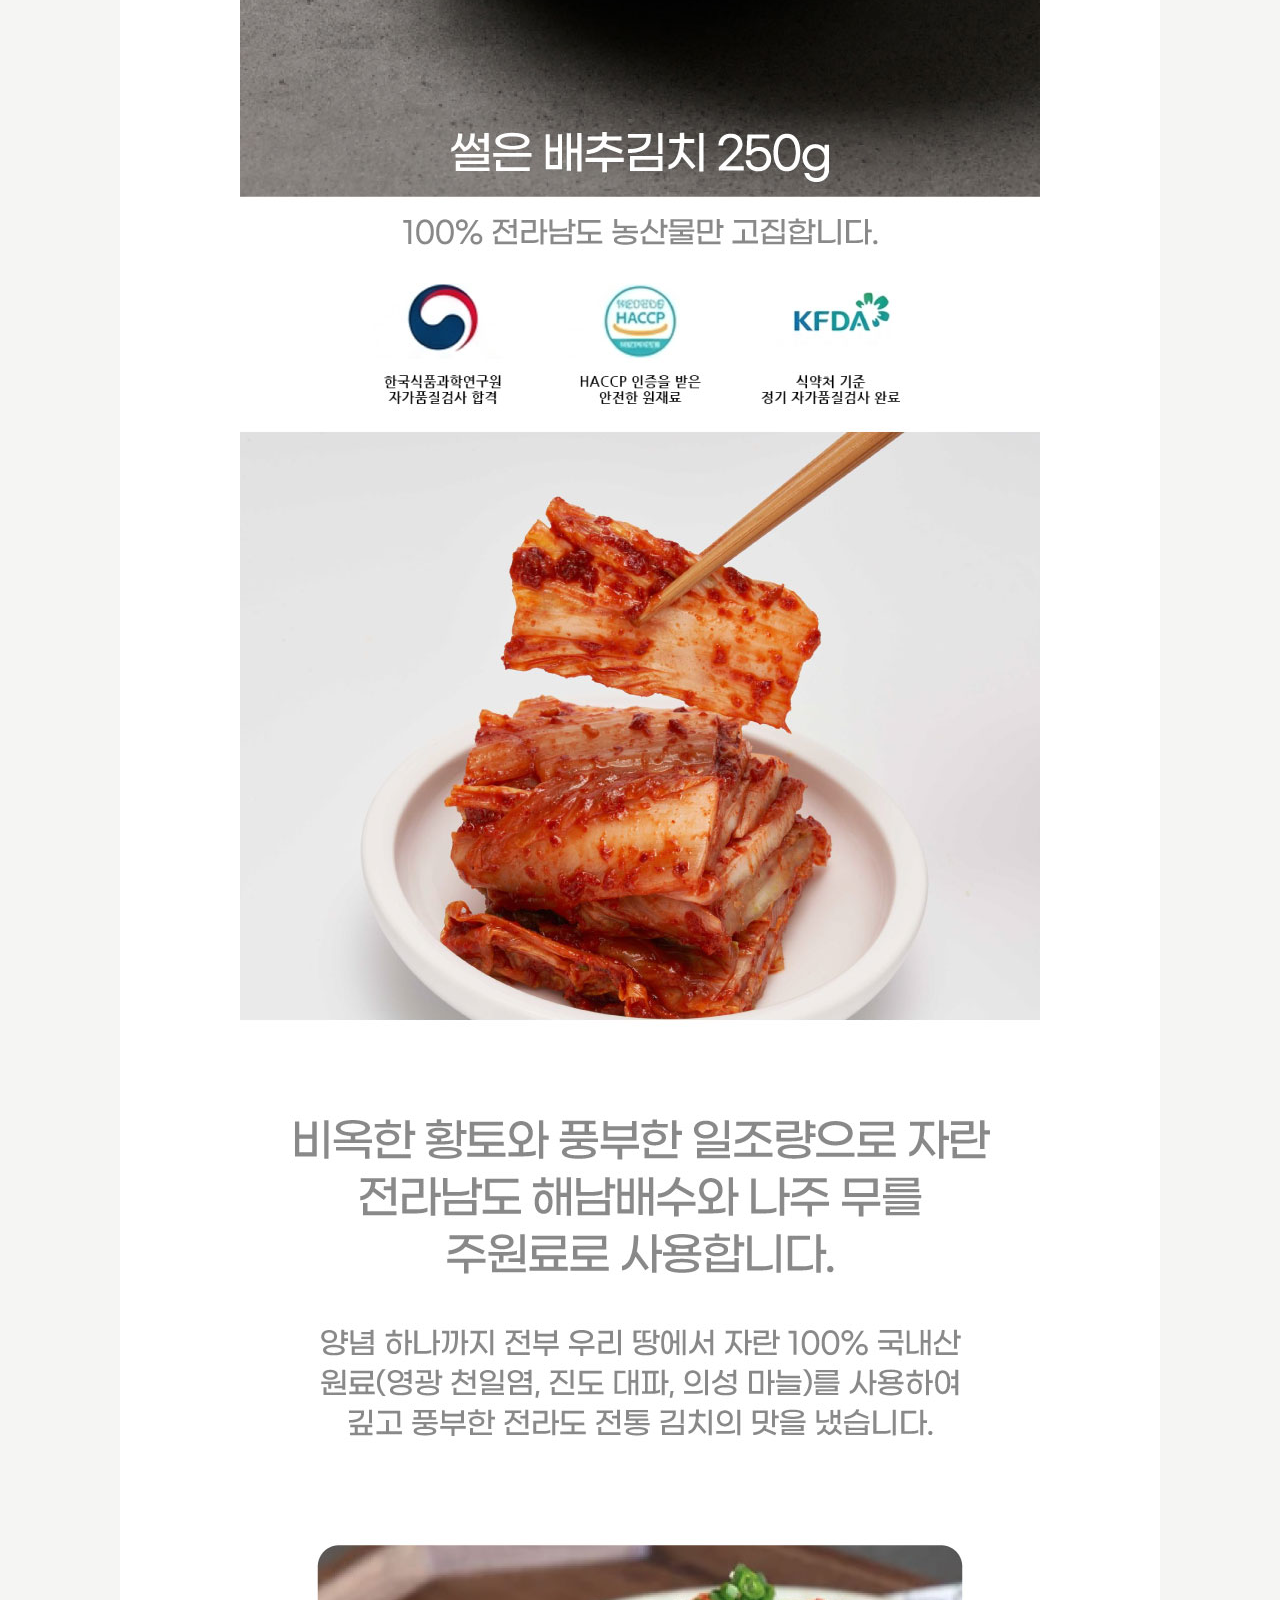
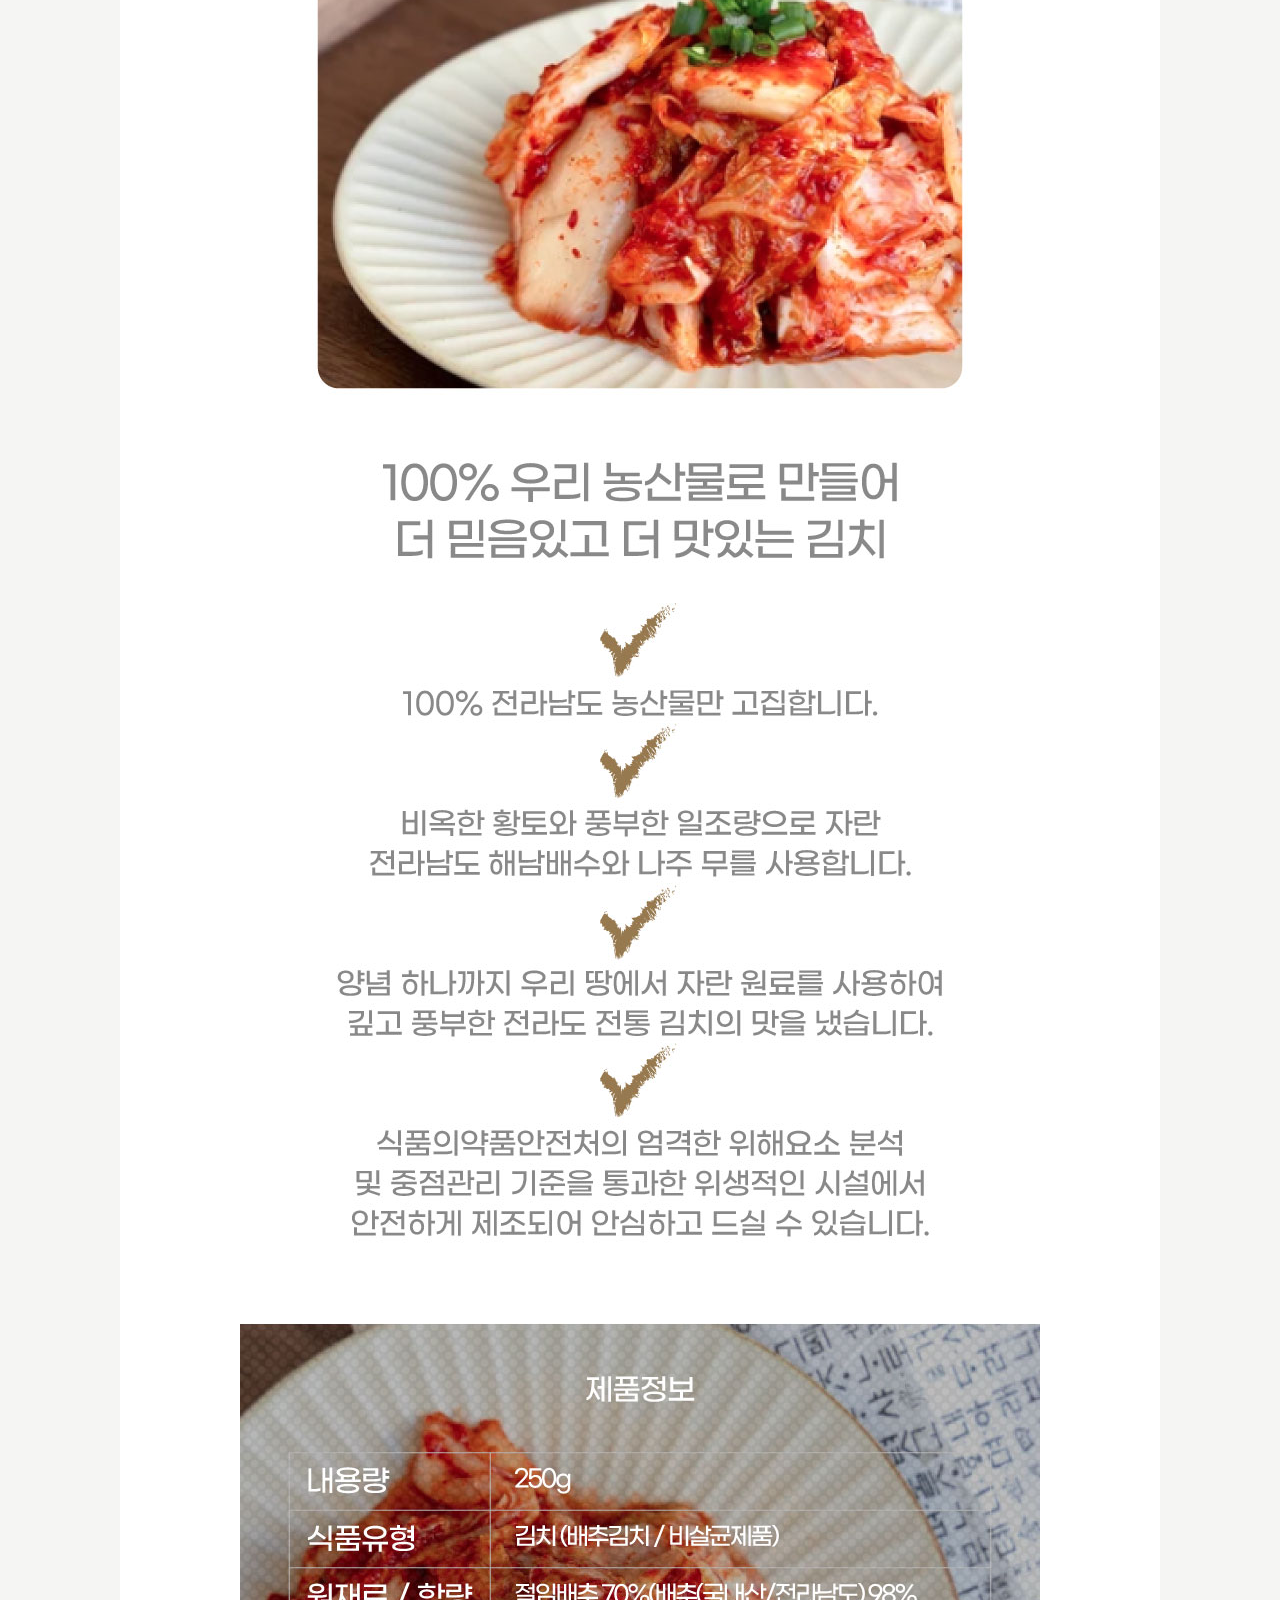
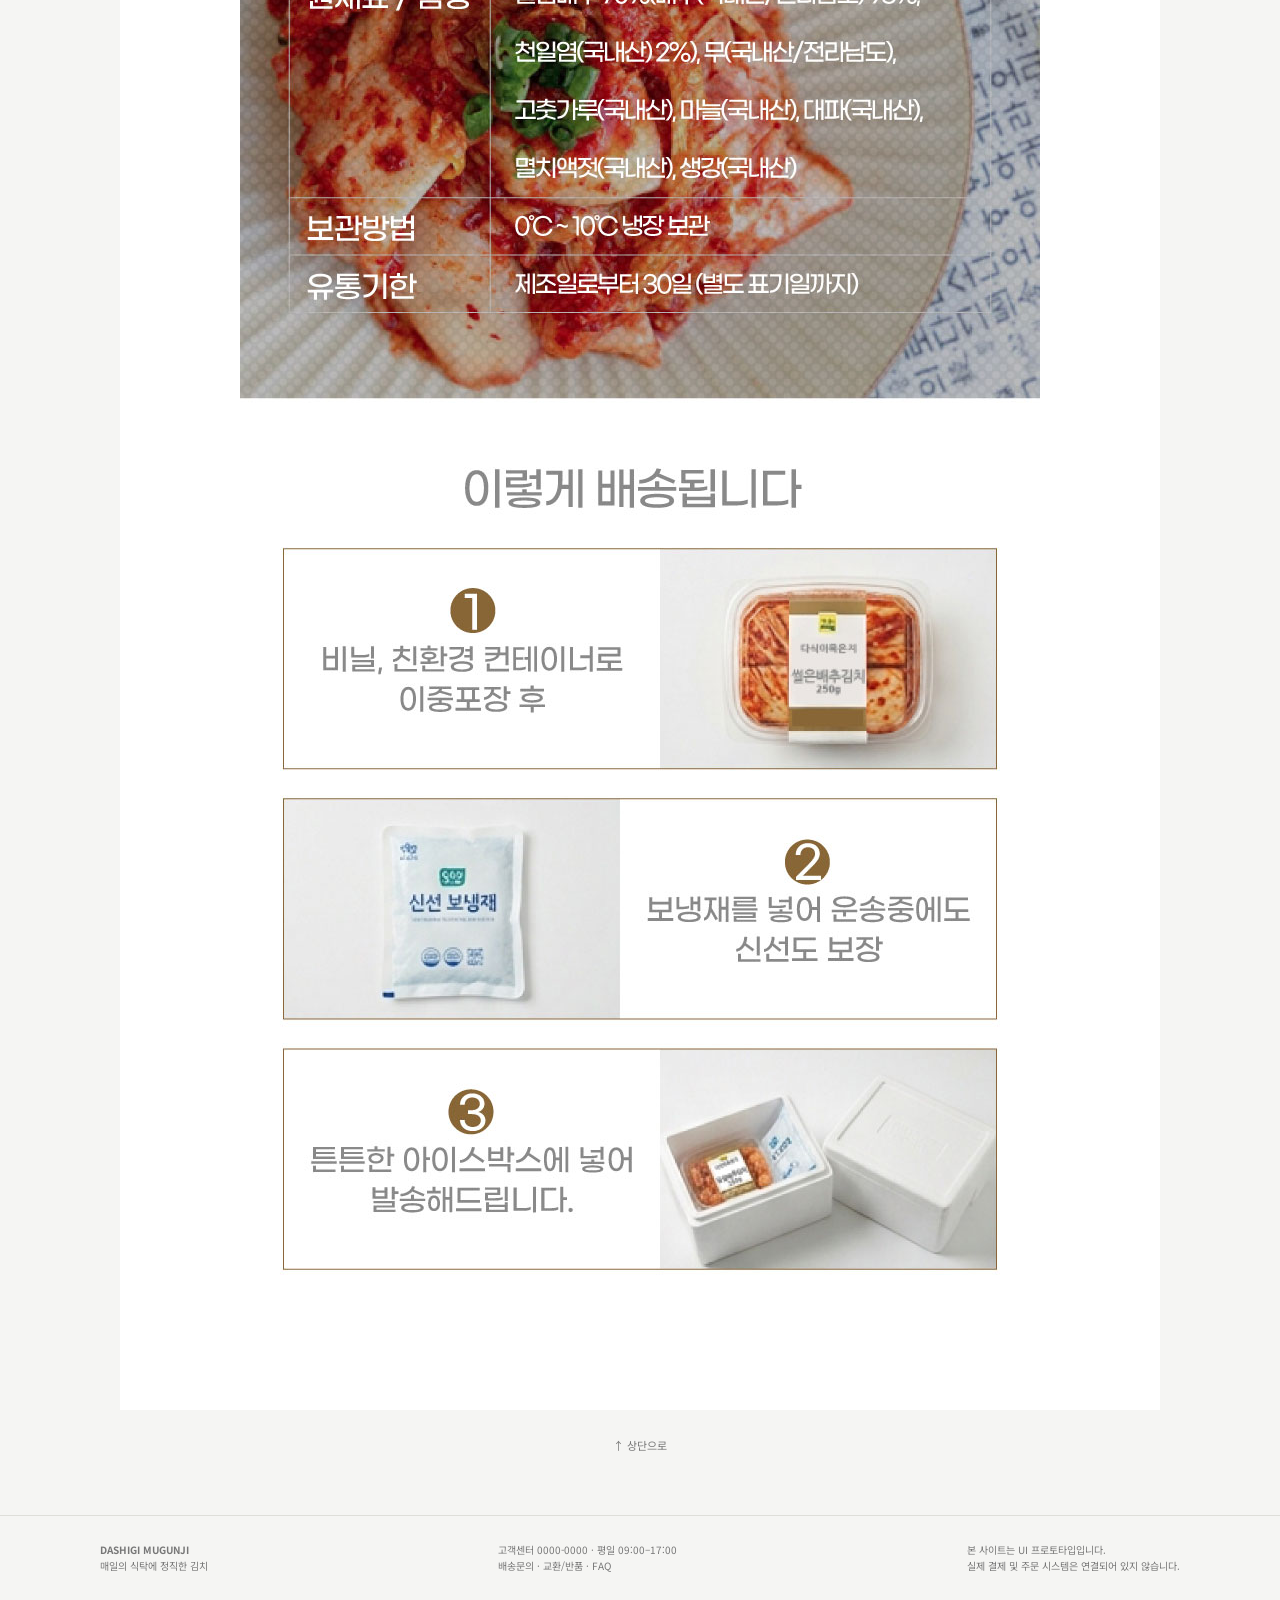
<file: product-7.html>
<!doctype html>
<html lang="ko">
<head>
  <meta charset="utf-8">
  <meta name="viewport" content="width=device-width, initial-scale=1">
  <title>썰은 배추김치 | DASHIGI MUGUNJI</title>
  <link rel="preconnect" href="https://fonts.googleapis.com">
  <link rel="preconnect" href="https://fonts.gstatic.com" crossorigin>
  <link href="https://fonts.googleapis.com/css2?family=Noto+Sans+KR:wght@400;500;600;700&display=swap" rel="stylesheet">
  <link rel="stylesheet" href="css/style.css">
  <script src="js/site.js" defer></script>
</head>
<body >
  <header class="site-header">
    <div class="header-inner">
      <a class="brand" href="index.html">DASHIGI MUGUNJI
        <small>EVERYDAY KIMCHI</small>
      </a>
      <button class="menu-toggle" type="button" onclick="toggleMenu()" aria-label="메뉴 열기">☰ MENU</button>
      <nav class="nav">
        <a href="index.html#products">전체상품</a>
        <a href="index.html#popular">주간 인기상품</a>
        <a href="special.html">시즌 기획전</a>
        <a href="special.html#recommend">추천상품</a>
        <a href="index.html#reviews">리뷰</a>
      </nav>
      <div class="header-actions">
        <a href="cart.html">장바구니 (<span data-cart-count>0</span>)</a>
      </div>
    </div>
  </header>
  <main class="page-shell">
    <div class="breadcrumb">
      <a href="index.html">홈</a>　/　전체상품　/　썰은 배추김치
    </div>
    <section class="product-detail">
      <div class="detail-main-image">
        <img src="images/detail/detail_main_chopBaechu.jpg" alt="썰은 배추김치" onerror="this.style.display='none'; this.parentElement.insertAdjacentHTML('beforeend','<span>대표 이미지 영역</span>')">
      </div>
      <div class="detail-info">
        <div class="eyebrow">DASHIGI MUGUNJI · KIMCHI</div>
        <h1>썰은 배추김치 250g</h1>
        <div class="product-meta">도마 없는 간편함, 전라도 명품 김치</div>
        <div class="price">3,900원</div>
        <div class="detail-description">우리 집 필수템, 100% 국산 썰은 배추김치(250g) 입니다.<br>정확한 중량 및 원재료 정보는 판매 전 입력해 주세요.</div>
        <div class="quantity-row">
          <strong>수량</strong>
          <div class="quantity-control">
            <button type="button" onclick="changeQuantity(-1)" aria-label="수량 줄이기">−</button>
            <input data-quantity type="number" min="1" max="99" value="1" aria-label="구매 수량">
            <button type="button" onclick="changeQuantity(1)" aria-label="수량 늘리기">＋</button>
          </div>
        </div>
        <div class="summary-line">
          <span>상품 합계</span>
          <strong data-subtotal>3,500원</strong>
        </div>
        <div class="detail-actions">
          <button class="btn light" type="button" onclick="toggleWish(7)">♡ 찜하기</button>
          <button class="btn light" type="button" onclick="addToCart(7, getQuantity())">장바구니 담기</button>
          <button class="btn wide" type="button" onclick="buyNow(7)">구매하기</button>
        </div>
        <p class="notice">※ 현재는 화면 시연용입니다. 실제 주문·결제 기능은 연결되어 있지 않습니다.</p>
      </div>
    </section>
    <section class="detail-image-long" id="detail-image">
      <p><img src="images/detail/detail_long_chopBaechu.jpg" alt="detail_chopBaechu"/></p>
    </section>
    <a class="top-link" href="#top" onclick="window.scrollTo({top:0,behavior:'smooth'}); return false;">↑ 상단으로</a>
  </main>
  <!-- DESKTOP AD -->
  <div class="ad">
    <div class="ad-inner">
      <a href="https://suwonkk.netlify.app" target="_blank">
      <img src="images/ad/ad_vertical.jpg" alt="ad_Suwon_K-Kimchi_Fiesta"></a>
    </div>
  </div>
  <!-- MOBILE AD -->
  <div class="mobile-bottom">
    <div class="ad-inner">
      <a href="https://suwonkk.netlify.app" target="_blank">
      <img src="images/ad/ad_horizontal.jpg" alt="ad_Suwon_K-Kimchi_Fiesta"></a>
    </div>
  </div>
  <footer class="site-footer">
    <div class="footer-inner">
      <div><strong>DASHIGI MUGUNJI</strong><br>매일의 식탁에 정직한 김치</div>
      <div>고객센터 0000-0000 · 평일 09:00–17:00<br>배송문의 · 교환/반품 · FAQ</div>
      <div>본 사이트는 UI 프로토타입입니다.<br>실제 결제 및 주문 시스템은 연결되어 있지 않습니다.</div>
    </div>
  </footer>
  <div class="toast" role="status" aria-live="polite"></div>
</body>
</html>
</file>
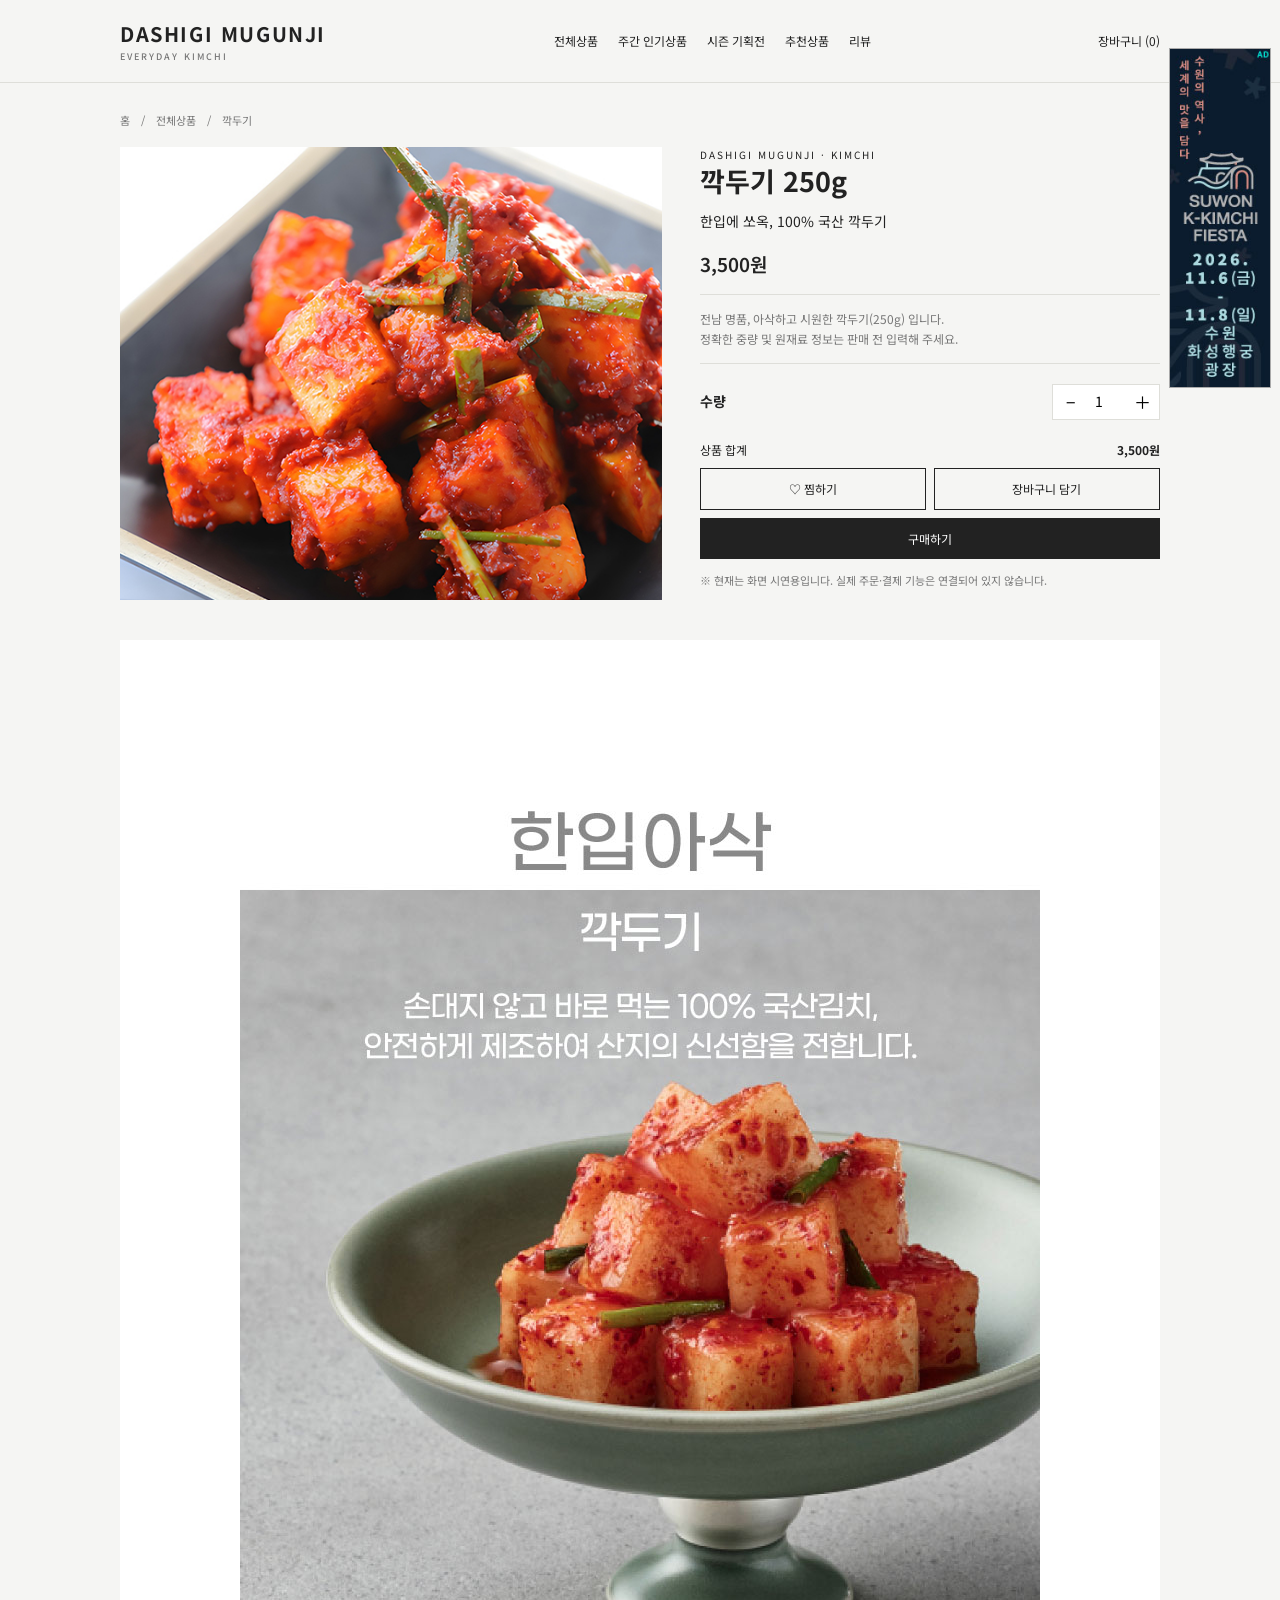
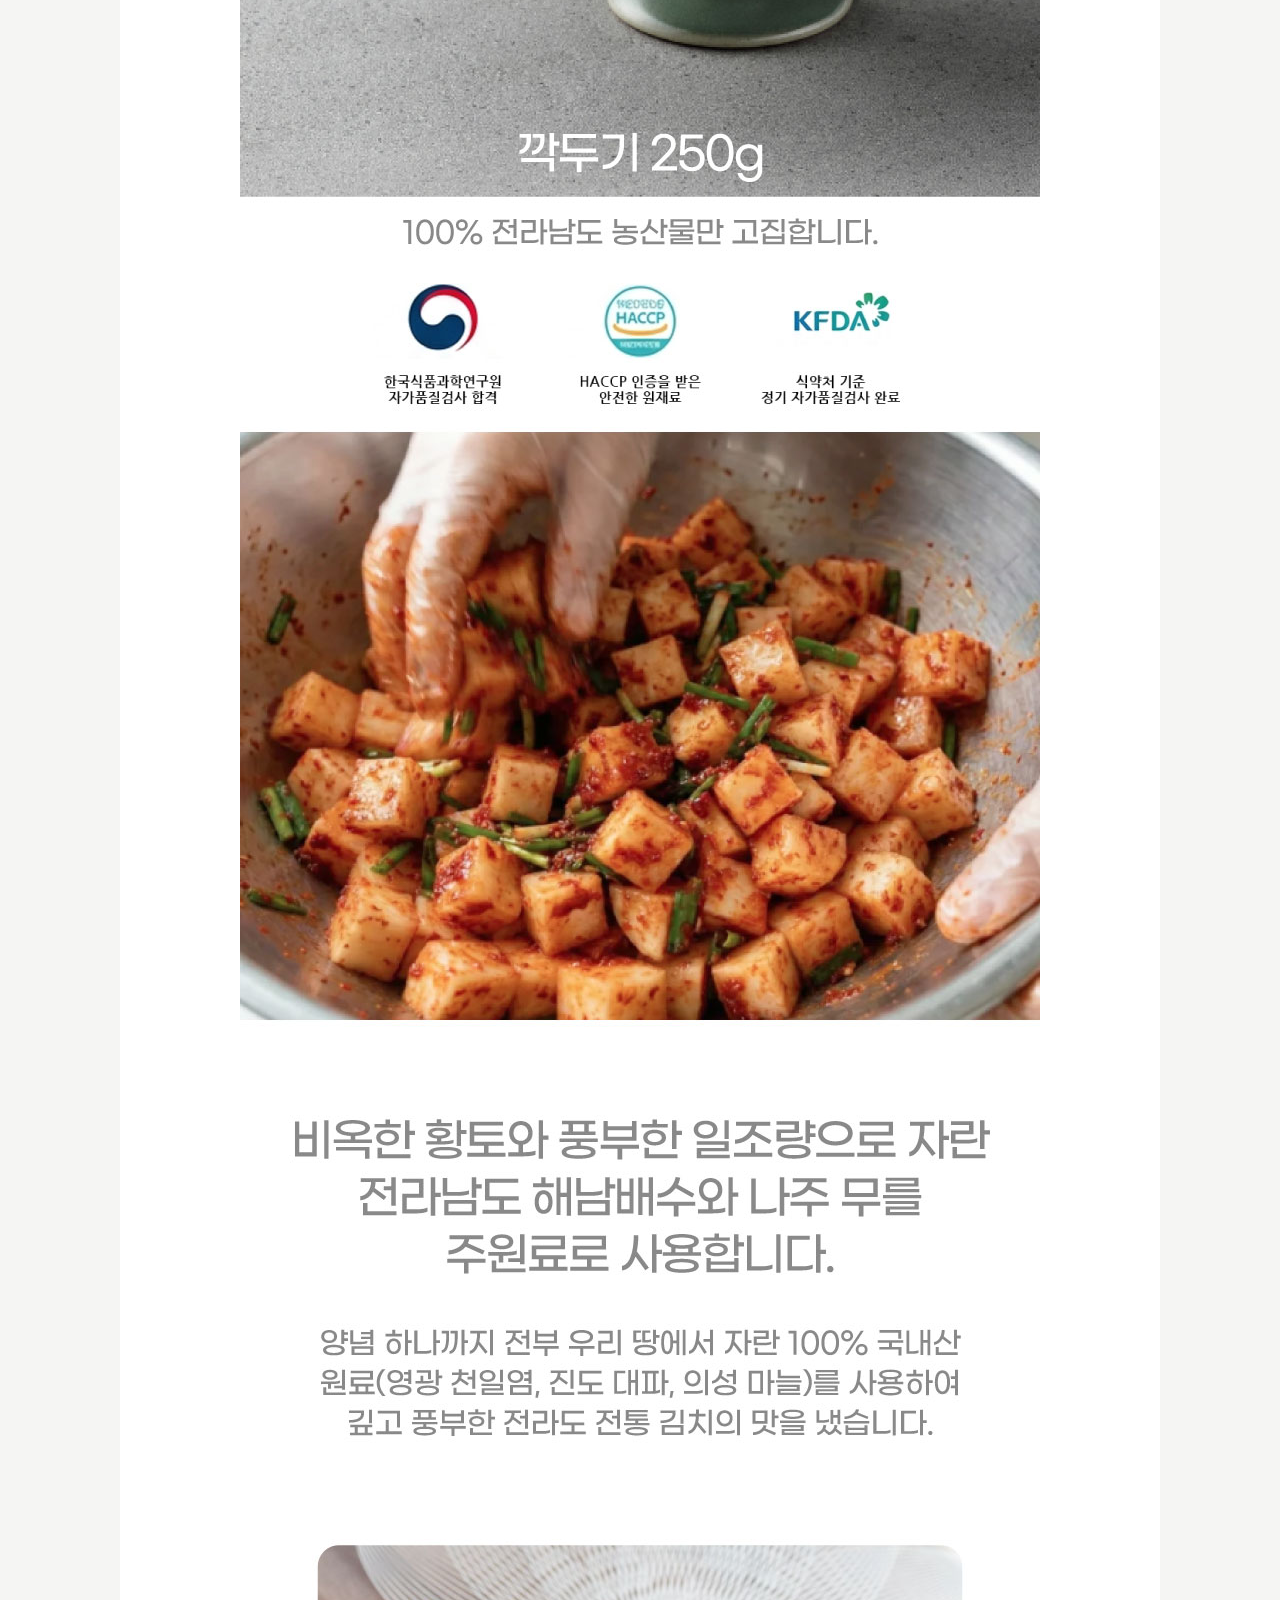
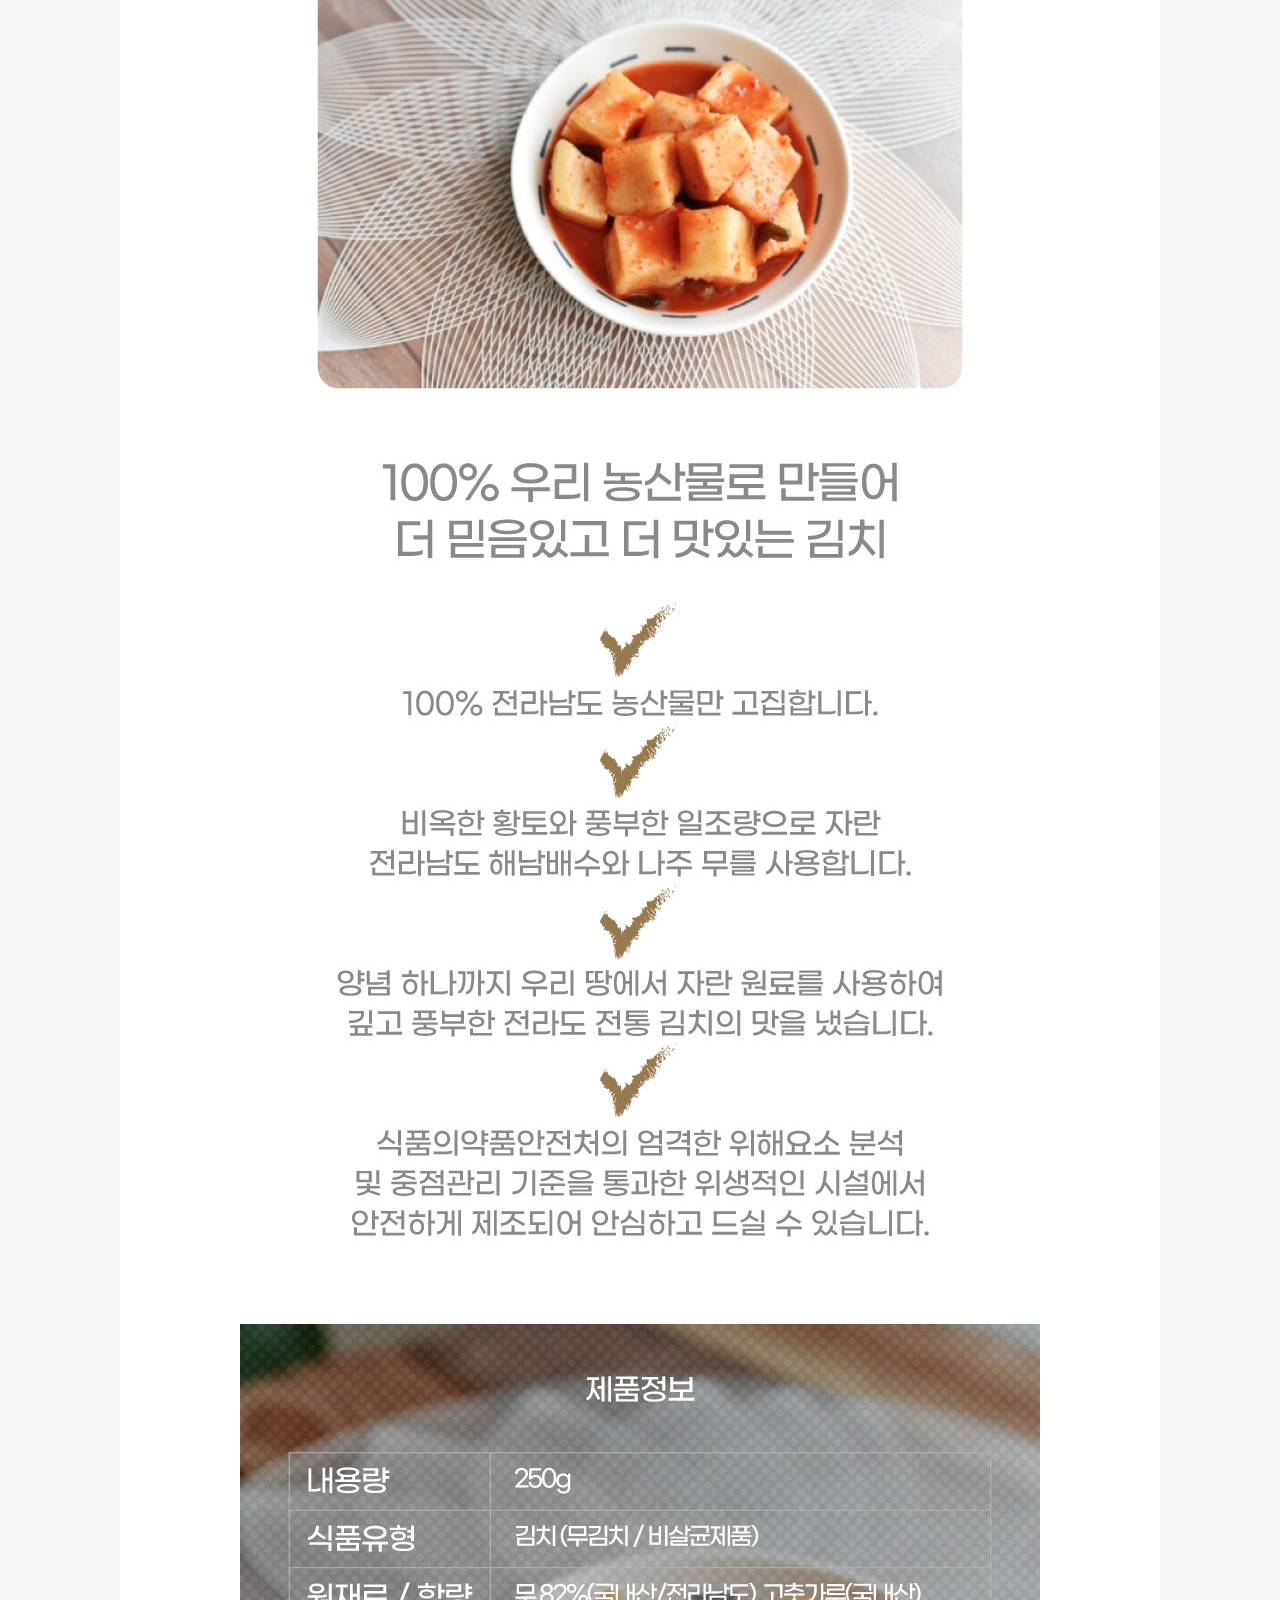
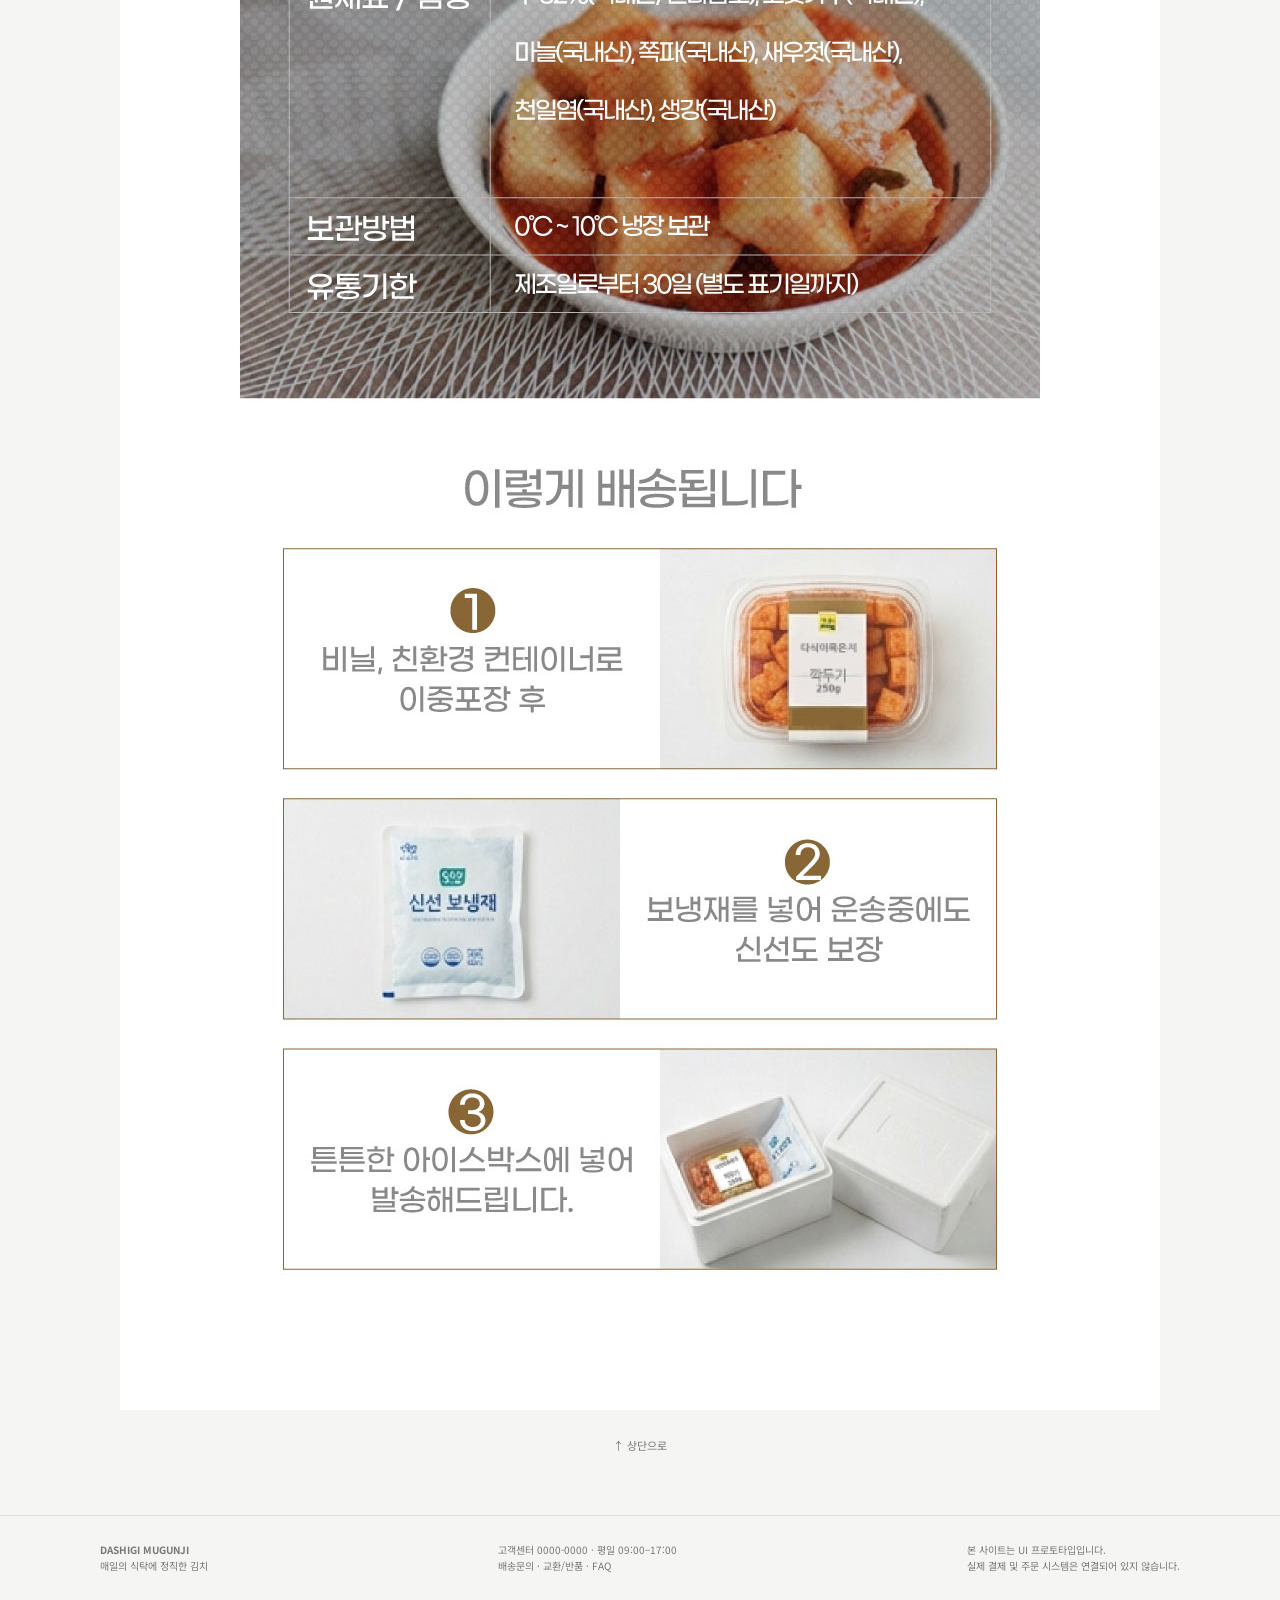
<file: product-8.html>
<!doctype html>
<html lang="ko">
<head>
  <meta charset="utf-8">
  <meta name="viewport" content="width=device-width, initial-scale=1">
  <title>깍두기 | DASHIGI MUGUNJI</title>
  <link rel="preconnect" href="https://fonts.googleapis.com">
  <link rel="preconnect" href="https://fonts.gstatic.com" crossorigin>
  <link href="https://fonts.googleapis.com/css2?family=Noto+Sans+KR:wght@400;500;600;700&display=swap" rel="stylesheet">
  <link rel="stylesheet" href="css/style.css">
  <script src="js/site.js" defer></script>
</head>
<body >
  <header class="site-header">
    <div class="header-inner">
      <a class="brand" href="index.html">DASHIGI MUGUNJI
        <small>EVERYDAY KIMCHI</small>
      </a>
      <button class="menu-toggle" type="button" onclick="toggleMenu()" aria-label="메뉴 열기">☰ MENU</button>
      <nav class="nav">
        <a href="index.html#products">전체상품</a>
        <a href="index.html#popular">주간 인기상품</a>
        <a href="special.html">시즌 기획전</a>
        <a href="special.html#recommend">추천상품</a>
        <a href="index.html#reviews">리뷰</a>
      </nav>
      <div class="header-actions">
        <a href="cart.html">장바구니 (<span data-cart-count>0</span>)</a>
      </div>
    </div>
  </header>
  <main class="page-shell">
    <div class="breadcrumb">
      <a href="index.html">홈</a>　/　전체상품　/　깍두기
    </div>
    <section class="product-detail">
      <div class="detail-main-image">
        <img src="images/detail/detail_main_kkakdugi.jpg" alt="깍두기" onerror="this.style.display='none'; this.parentElement.insertAdjacentHTML('beforeend','<span>대표 이미지 영역</span>')">
      </div>
      <div class="detail-info">
        <div class="eyebrow">DASHIGI MUGUNJI · KIMCHI</div>
        <h1>깍두기 250g</h1>
        <div class="product-meta">한입에 쏘옥, 100% 국산 깍두기</div>
        <div class="price">3,500원</div>
        <div class="detail-description">전남 명품, 아삭하고 시원한 깍두기(250g) 입니다.<br>정확한 중량 및 원재료 정보는 판매 전 입력해 주세요.</div>
        <div class="quantity-row">
          <strong>수량</strong>
          <div class="quantity-control">
            <button type="button" onclick="changeQuantity(-1)" aria-label="수량 줄이기">−</button>
            <input data-quantity type="number" min="1" max="99" value="1" aria-label="구매 수량">
            <button type="button" onclick="changeQuantity(1)" aria-label="수량 늘리기">＋</button>
          </div>
        </div>
        <div class="summary-line">
          <span>상품 합계</span>
          <strong data-subtotal>3,500원</strong>
        </div>
        <div class="detail-actions">
          <button class="btn light" type="button" onclick="toggleWish(8)">♡ 찜하기</button>
          <button class="btn light" type="button" onclick="addToCart(8, getQuantity())">장바구니 담기</button>
          <button class="btn wide" type="button" onclick="buyNow(8)">구매하기</button>
        </div>
        <p class="notice">※ 현재는 화면 시연용입니다. 실제 주문·결제 기능은 연결되어 있지 않습니다.</p>
      </div>
    </section>
    <section class="detail-image-long" id="detail-image">
      <p><img src="images/detail/detail_long_kkakdugi.jpg" alt="detail_kkakgi"/></p>
    </section>
    <a class="top-link" href="#top" onclick="window.scrollTo({top:0,behavior:'smooth'}); return false;">↑ 상단으로</a>
  </main>
  <!-- DESKTOP AD -->
  <div class="ad">
    <div class="ad-inner">
      <a href="https://suwonkk.netlify.app" target="_blank">
      <img src="images/ad/ad_vertical.jpg" alt="ad_Suwon_K-Kimchi_Fiesta"></a>
    </div>
  </div>
  <!-- MOBILE AD -->
  <div class="mobile-bottom">
    <div class="ad-inner">
      <a href="https://suwonkk.netlify.app" target="_blank">
      <img src="images/ad/ad_horizontal.jpg" alt="ad_Suwon_K-Kimchi_Fiesta"></a>
    </div>
  </div>
  <footer class="site-footer">
    <div class="footer-inner">
      <div><strong>DASHIGI MUGUNJI</strong><br>매일의 식탁에 정직한 김치</div>
      <div>고객센터 0000-0000 · 평일 09:00–17:00<br>배송문의 · 교환/반품 · FAQ</div>
      <div>본 사이트는 UI 프로토타입입니다.<br>실제 결제 및 주문 시스템은 연결되어 있지 않습니다.</div>
    </div>
  </footer>
  <div class="toast" role="status" aria-live="polite"></div>
</body>
</html>
</file>
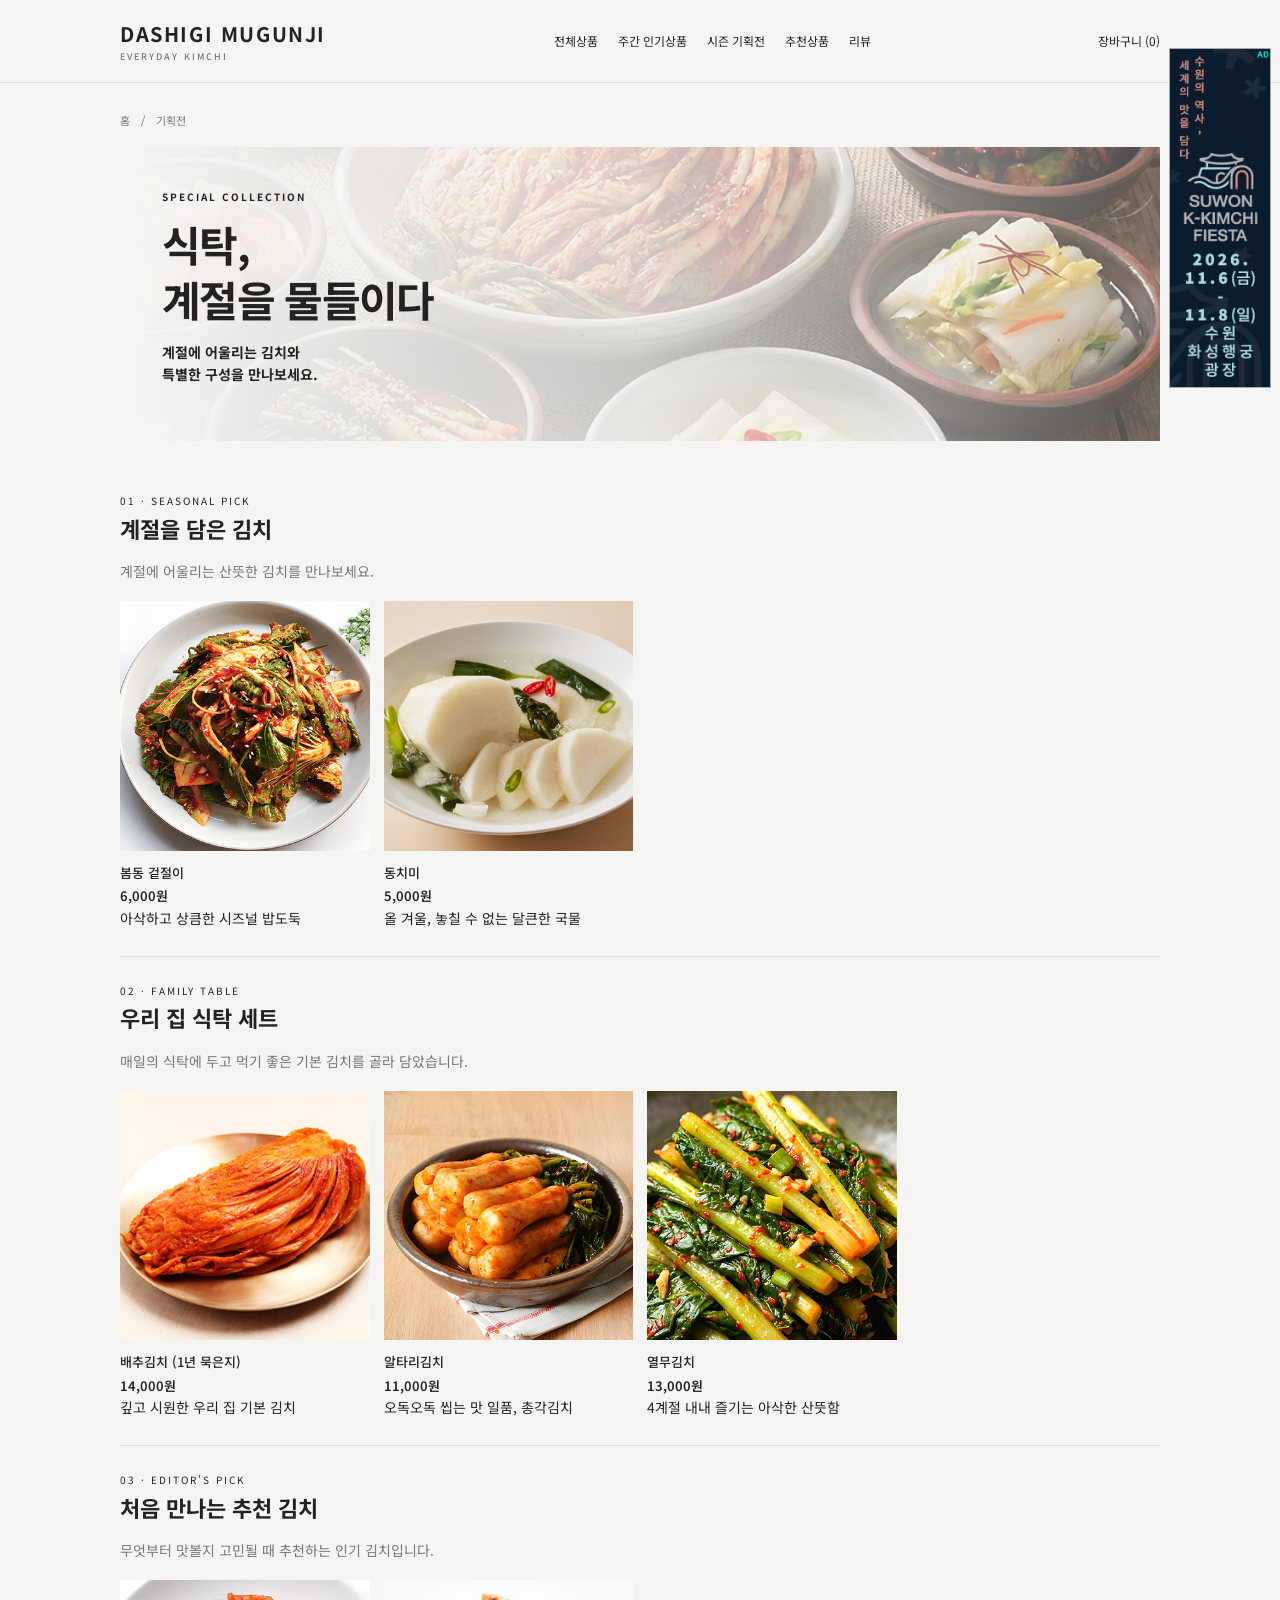
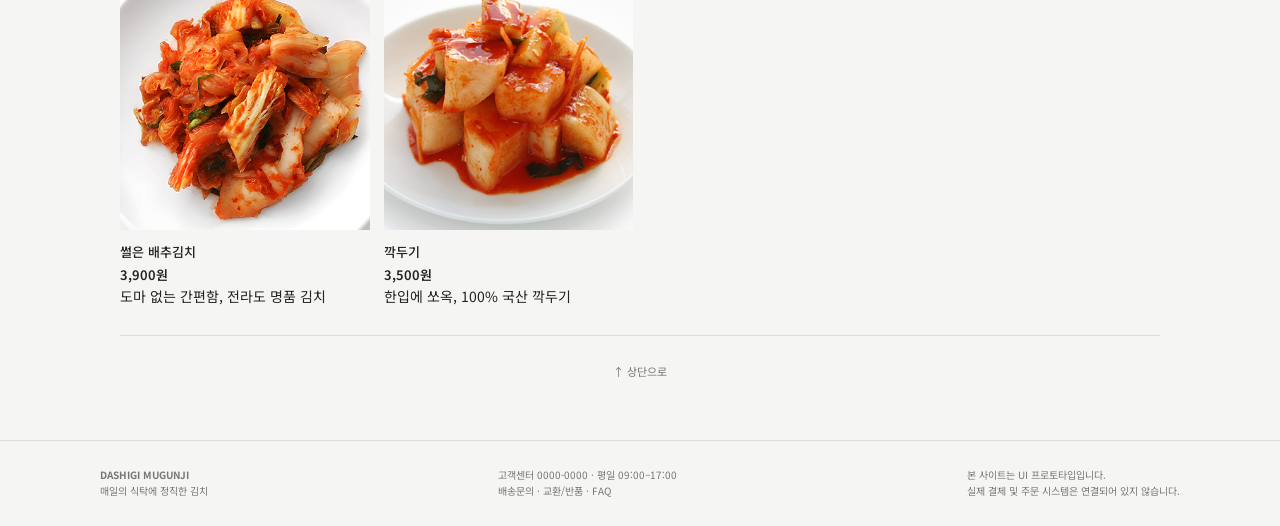
<file: special.html>
<!doctype html>
<html lang="ko">
<head>
  <meta charset="utf-8">
  <meta name="viewport" content="width=device-width, initial-scale=1">
  <title>기획전 | DASHIGI MUGUNJI</title>
  <link rel="preconnect" href="https://fonts.googleapis.com">
  <link rel="preconnect" href="https://fonts.gstatic.com" crossorigin>
  <link href="https://fonts.googleapis.com/css2?family=Noto+Sans+KR:wght@400;500;600;700&display=swap" rel="stylesheet">
  <link rel="stylesheet" href="css/style.css">
  <script src="js/site.js" defer></script>
</head>
<body >
  <header class="site-header">
    <div class="header-inner">
      <a class="brand" href="index.html">DASHIGI MUGUNJI
        <small>EVERYDAY KIMCHI</small>
      </a>
      <button class="menu-toggle" type="button" onclick="toggleMenu()" aria-label="메뉴 열기">☰ MENU</button>
      <nav class="nav">
        <a href="index.html#products">전체상품</a>
        <a href="index.html#popular">주간 인기상품</a>
        <a href="special.html">시즌 기획전</a>
        <a href="special.html#recommend">추천상품</a>
        <a href="index.html#reviews">리뷰</a>
      </nav>
      <div class="header-actions">
        <a href="cart.html">장바구니 (<span data-cart-count>0</span>)</a>
      </div>
    </div>
  </header>
  <main class="page-shell">
    <div class="breadcrumb">
      <a href="index.html">홈</a>　/　기획전
    </div>
    <section class="special-hero">
      <div class="special-hero-image" role="img" aria-label="다시기 묵은지 기획전 이미지">
      </div>
      <div class="special-hero-copy">
        <div class="eyebrow">SPECIAL COLLECTION</div>
        <h1>식탁, <br>계절을 물들이다</h1>
        <p>계절에 어울리는 김치와<br>특별한 구성을 만나보세요.</p>
      </div>
    </section>
    <section class="special-section" id="season">
      <div class="eyebrow">01 · SEASONAL PICK</div>
      <h2>계절을 담은 김치</h2>
      <p>계절에 어울리는 산뜻한 김치를 만나보세요.</p>
      <div class="special-products" id="seasonProducts"></div>
    </section>
    <section class="special-section" id="family">
      <div class="eyebrow">02 · FAMILY TABLE</div>
      <h2>우리 집 식탁 세트</h2>
      <p>매일의 식탁에 두고 먹기 좋은 기본 김치를 골라 담았습니다.</p>
      <div class="special-products" id="familyProducts"></div>
    </section>
    <section class="special-section" id="recommend">
      <div class="eyebrow">03 · EDITOR'S PICK</div>
      <h2>처음 만나는 추천 김치</h2>
      <p>무엇부터 맛볼지 고민될 때 추천하는 인기 김치입니다.</p>
      <div class="special-products" id="recommendProducts"></div>
    </section>
    <a class="top-link" href="#top" onclick="window.scrollTo({top:0,behavior:'smooth'}); return false;">↑ 상단으로</a>
  </main>
  <!-- DESKTOP AD -->
  <div class="ad">
    <div class="ad-inner">
      <a href="https://suwonkk.netlify.app" target="_blank">
      <img src="images/ad/ad_vertical.jpg" alt="ad_Suwon_K-Kimchi_Fiesta"></a>
    </div>
  </div>
  <!-- MOBILE AD -->
  <div class="mobile-bottom">
    <div class="ad-inner">
      <a href="https://suwonkk.netlify.app" target="_blank">
      <img src="images/ad/ad_horizontal.jpg" alt="ad_Suwon_K-Kimchi_Fiesta"></a>
    </div>
  </div>
  <footer class="site-footer">
    <div class="footer-inner">
      <div><strong>DASHIGI MUGUNJI</strong><br>매일의 식탁에 정직한 김치</div>
      <div>고객센터 0000-0000 · 평일 09:00–17:00<br>배송문의 · 교환/반품 · FAQ</div>
      <div>본 사이트는 UI 프로토타입입니다.<br>실제 결제 및 주문 시스템은 연결되어 있지 않습니다.</div>
    </div>
  </footer>
  <div class="toast" role="status" aria-live="polite"></div>
</body>
</html>
</file>
<file: css/style.css>
@import url('https://fonts.googleapis.com/css2?family=Noto+Sans+KR:wght@400;500;600;700&display=swap');

:root {
  --paper: #f5f5f3;
  --white: #fff;
  --ink: #222;
  --muted: #777;
  --line: #deded9;
  --soft: #ecece7;
  --accent: #4e5b42;
  --max: 1080px;
}

* {
  box-sizing: border-box;
  }

html {
  scroll-behavior: smooth;
  }

body {
  margin: 0;
  background: var(--paper);
  color: var(--ink);
  font-family: 'Noto Sans KR', sans-serif;
  font-size: 14px;
  line-height: 1.65;
  }

a { 
  color: inherit;
  text-decoration: none;
  }

button, input {
  font: inherit;
  }

button {
  cursor: pointer;
  }

img {
  max-width: 100%;
  display: block;
  }

.site-header {
  position: sticky;
  top: 0;
  z-index: 20;
  background: rgba(245,245,243,.96);
  border-bottom: 1px solid var(--line);
  backdrop-filter: blur(8px);
  }

.header-inner {
  max-width: var(--max);
  margin: auto;
  padding: 17px 20px;
  display: flex;
  align-items: center;
  justify-content: space-between; gap: 18px;
  }

.brand {
  font-size: 20px;
  font-weight: 700;
  letter-spacing: .08em;
  white-space: nowrap;
  }

.brand small {
  display: block;
  font-size: 9px;
  letter-spacing: .22em;
  font-weight: 500;
  color: var(--muted);
  }

.nav {
  display: flex;
  align-items: center;
  gap: 20px;
  font-size: 12px;
  }

.nav a:hover, .text-link:hover {
  color: var(--accent);
  text-decoration: underline;
  }

.header-actions {
  display: flex;
  gap: 12px;
  white-space: nowrap;
  font-size: 12px;
  }

.menu-toggle {
  display: none;
  border: 1px solid var(--line);
  background: transparent;
  padding: 6px 10px;
  }

.page-shell {
  max-width: var(--max);
  margin: 0 auto;
  padding: 28px 20px 60px;
  }

.hero {
  min-height: 285px;
  padding: 42px;
  background: #e8e8e1;
  position: relative;
  display: flex;
  flex-direction: column;
  justify-content: center;
  overflow: hidden;
  }

/* 각각의 배경 이미지 */
.hero-slide {
  /*
  background-image: linear-gradient(rgba(255, 255, 255, 0.5), rgba(255, 255, 255, 0.5));
  */
  position: absolute;
  inset: 0;
  background-size: cover;
  background-position: center;
  opacity: 0;
  transition: opacity 1s ease;
  }

/* 현재 표시되는 슬라이드 */
.hero-slide.active {
  opacity: 1;
  }

/*
.hero::after, .special-hero::after {
  content: "";
  position: absolute;
  width: 280px;
  height: 280px;
  border-radius: 50%;
  right: 7%;
  top: 50%;
  transform: translateY(-50%);
  background: #d9dbd0;
  opacity: 0.65;
  }
  */

.hero-copy {
  color: var(--ink);
  font-weight: 700;
  position: relative;
  z-index: 1;
  max-width: 440px;
  }

.eyebrow {
  font-size: 10px;
  letter-spacing: .2em;
  /*
  color: var(--muted);
  */
  color: var(--ink);
  text-transform: uppercase;
  }

.hero h1 {
  font-size: clamp(28px, 4vw, 42px);
  line-height: 1.3;
  margin: 12px 0;
  letter-spacing: -.04em;
  }

.hero p {
  /*
  color: #5f6058;
  */
  color: var(--ink);
  max-width: 340px;
  }

.btn {
  display: inline-flex;
  align-items: center;
  justify-content: center;
  border: 1px solid var(--ink);
  background: var(--ink);
  color: white;
  padding: 10px 18px;
  font-size: 12px;
  transition: .2s;
  }

.btn:hover {
  background: var(--accent);
  border-color: var(--accent);
  }

.btn.light {
  background: transparent;
  color: var(--ink);
  }

.btn.light:hover {
  background: var(--soft);
  }

.section {
  margin-top: 46px;
  }

.section-head {
  display: flex;
  align-items: end;
  justify-content: space-between;
  gap: 15px;
  margin-bottom: 18px;
  }

.section-head h2 {
  font-size: 20px;
  margin: 0;
  letter-spacing: -.03em;
  }

.section-head p {
  color: var(--muted);
  font-size: 11px;
  margin: 3px 0 0;
  }

.product-layout {
  display: grid;
  gap: 22px;
  align-items: start;
  }

.product-grid {
  display: grid;
  grid-template-columns: repeat(4, minmax(0,1fr));
  gap: 14px;
  }

.product-card {
  min-width: 0;
  }

.product-image {
  aspect-ratio: 1 / 1;
  background: #e9e9e4;
  display: flex;
  align-items: center;
  justify-content: center;
  overflow: hidden;
  color: #898a80;
  font-size: 12px;
  }

.product-image img {
  width: 100%;
  height: 100%;
  object-fit: cover;
  }

.product-card h3 {
  font-size: 13px;
  font-weight: 500;
  margin: 11px 0 2px;
  }

.price {
  font-weight: 600;
  font-size: 13px;
  }

/* DESKTOP AD */
.ad{
  position:fixed;
  z-index:40;
  right:9px;
  top:48px;
  width:102px;
  height:340px;
  background:#cfcfcb;
  border:1px solid #aaa;
  display:grid;
  place-items:center;
  text-align:center;
  color:#555;
  font-size:11px;
  letter-spacing:.06em;
  }

.ad b{
  font-size:13px;
  }

.ad-inner{
  width:100%;
  height:100%;
  }

.ad-inner img{
  width:100%;
  height:100%;
  object-fit:cover;
  display:block;
  }

/* MOBILE AD */
.mobile-bottom{
  display:none;
  }

@media(max-width: 700px){
    .ad{
    display:none;
    }

  .mobile-bottom{
    display:block;
    position:fixed;
    left:0;
    right:0;
    bottom:0;
    z-index:50;
    height:70px;
    background:rgba(255,255,255,.97);
    border-top:1px solid #aaa;
    padding:8px 12px calc(8px + env(safe-area-inset-bottom));
    text-align:center;
    }

  .mobile-bottom .ad-inner{
    height:52px;
    background:#d4d4d1;
    display:flex;
    align-items:center;
    justify-content:center;
    font-size:11px;
    color:#555;
    }
    
  .mobile-bottom .ad-inner img{
    height:52px;

    }
  }

.campaign-grid {
    display: grid;
    grid-template-columns: repeat(3, 1fr);
    gap: 14px;
  }

.campaign-card {
  background: var(--white);
  border: 1px solid var(--line);
  min-height: 190px;
  display: flex;
  flex-direction: column;
  }

.campaign-visual {
  height: 112px;
  background: #e6e6df;
  display: flex;
  align-items: center;
  justify-content: center;
  color: #77786f;
  font-size: 11px;
  overflow: hidden;
  }

.campaign-visual img {
  width: 100%;
  height: 100%;
  object-fit: cover;
  }

.campaign-copy {
  padding: 14px;
  }

.campaign-copy h3 {
  font-size: 14px;
  margin: 0 0 4px;
  }

.campaign-copy p {
  color: var(--muted);
  font-size: 11px;
  margin: 0;
  }

.review-grid {
  display: grid;
  grid-template-columns: repeat(3, 1fr);
  gap: 12px;
  }

.review {
  padding: 18px;
  background: var(--white);
  border: 1px solid var(--line);
  }

.stars {
  letter-spacing: .12em;
  font-size: 11px;
  }

.review p {
  font-size: 12px;
  margin: 8px 0;
  }

.review small {
  color: var(--muted);
  font-size: 10px;
  }

.site-footer {
  border-top: 1px solid var(--line);
  padding: 26px 20px;
  color: var(--muted);
  font-size: 10px;
  }

.footer-inner {
  max-width: var(--max);
  margin: auto;
  display: flex;
  justify-content: space-between;
  gap: 18px;
  flex-wrap: wrap;
  }

.breadcrumb {
  color: var(--muted);
  font-size: 11px;
  margin-bottom: 18px;
  }

.product-detail {
  display: grid;
  grid-template-columns: minmax(0,1fr) minmax(280px,.85fr);
  gap: 38px;
  }

.detail-main-image {
  background: #e9e9e4;
  min-height: 360px;
  display: flex;
  align-items: center;
  justify-content: center;
  color: #898a80;
  }

.detail-main-image img {
  width: 100%;
  height: 100%;
  object-fit: cover;
  }

.detail-info h1 {
  font-size: 27px;
  line-height: 1.35;
  margin: 0 0 10px;
  }

.detail-info .price {
  font-size: 19px;
  margin: 15px 0;
  }

.detail-description {
  color: var(--muted);
  font-size: 12px;
  border-top: 1px solid var(--line);
  border-bottom: 1px solid var(--line);
  padding: 14px 0;
  }

.quantity-row {
  display: flex;
  align-items: center;
  justify-content: space-between;
  margin: 20px 0;
  }

.quantity-control {
  display: inline-flex;
  align-items: center;
  border: 1px solid var(--line);
  background: var(--white);
  }

.quantity-control button {
  border: 0;
  background: transparent;
  width: 34px;
  height: 34px;
  font-size: 17px;
  }

.quantity-control input {
  width: 38px;
  border: 0;
  text-align: center;
  background: transparent;
  }

.detail-actions {
  display: grid;
  grid-template-columns: 1fr 1fr;
  gap: 8px;
  }

.detail-actions .btn {
  width: 100%;
  }

.detail-actions .wide {
  grid-column: 1 / -1;
  }

.detail-image-long {
  margin-top: 40px;
  min-height: 320px;
  background: #fff;
  display: flex;
  flex-direction: column;
  align-items: center;
  justify-content: center;
  color: #77786f;
  padding: 24px;
  text-align: center;
  }

.detail-image-long img {
  width: 100%;
  max-width: 800px;
  height: auto;
  margin: auto;
  }

.detail-image-long p {
  font-size: 11px;
  }

.top-link {
  display: block;
  text-align: center;
  margin: 26px auto 0;
  font-size: 11px;
  color: var(--muted);
  }

.cart-table {
  width: 100%;
  border-collapse: collapse;
  background: var(--white);
  }

.cart-table th, .cart-table td {
  padding: 14px 12px;
  border-bottom: 1px solid var(--line);
  text-align: left;
  font-size: 12px;
  }

.cart-table th {
  font-weight: 500;
  color: var(--muted);
  }

.cart-product {
  display: flex;
  align-items: center;
  gap: 12px;
  }

.cart-thumb {
  width: 56px;
  height: 56px;
  background: var(--soft);
  flex: 0 0 auto;
  display: flex;
  align-items: center;
  justify-content: center;
  font-size: 9px;
  color: var(--muted);
  overflow: hidden;
  }

.cart-thumb img {
  width: 100%;
  height: 100%;
  object-fit: cover;
  }

.cart-summary {
  max-width: 360px;
  margin: 24px 0 0 auto;
  padding: 20px;
  background: var(--white);
  border: 1px solid var(--line);
  }

.summary-line {
  display: flex;
  justify-content: space-between;
  margin: 8px 0;
  font-size: 12px;
  }

.summary-line.total {
  border-top: 1px solid var(--line);
  padding-top: 14px;
  font-size: 15px;
  font-weight: 700;
  }

.empty-state {
  padding: 44px 15px;
  text-align: center;
  color: var(--muted);
  background: var(--white);
  }

/* Special page hero */
.special-hero {
  min-height: 285px;
  padding: 42px;
  background: #e8e8e1;
  position: relative;
  display: flex;
  flex-direction: column;
  justify-content: center;
  overflow: hidden;
  margin-bottom: 26px;
}

/* Hero image layer */
.special-hero-image {
  position: absolute;
  inset: 0;
  background-image: linear-gradient(90deg, rgba(245, 245, 243, 1), rgba(245, 245, 243, 0.8), rgba(245, 245, 243, 0.3)), url('../images/hero/special-hero.jpg'); 
  background-size: cover;
  background-position: center;
  background-repeat: no-repeat;
}


/* Text above the image */
.special-hero-copy {
  color: var(--ink);
  font-weight: 700;
  position: relative;
  z-index: 1;
  max-width: 440px;
}

.special-hero h1 {
  font-size: clamp(28px, 4vw, 42px);
  line-height: 1.3;
  margin: 12px 0;
  letter-spacing: -.04em;
}

.special-hero p {
  /*
  color: #5f6058;
  */
  max-width: 340px;
  line-height: 1.6;
}

/* Mobile */
/*
@media (max-width: 700px) {
}
*/

.special-section {
  scroll-margin-top: 90px;
  padding: 26px 0;
  border-bottom: 1px solid var(--line);
  }

.special-section h2 {
  font-size: 22px;
  margin: 0 0 8px;
  }

.special-section p {
  color: var(--muted);
  }

.special-products {
  display: grid;
  grid-template-columns: repeat(4, 1fr);
  gap: 14px;
  margin-top: 18px;
  }

.notice {
  font-size: 11px;
  color: var(--muted);
  margin-top: 12px;
  }

.toast {
  position: fixed;
  bottom: 22px;
  left: 50%;
  transform: translateX(-50%);
  background: #222;
  color: white;
  padding: 10px 16px;
  font-size: 12px;
  z-index: 50;
  opacity: 0;
  pointer-events: none;
  transition: opacity .2s;
  }

.toast.show {
  opacity: 1;
  }

@media (max-width: 820px) {
  .nav {
    display: none;
    position: absolute;
    top: 100%;
    left: 0;
    right: 0;
    background: var(--paper);
    padding: 16px 20px;
    border-bottom: 1px solid var(--line);
    flex-direction: column;
    align-items: flex-start;
    }

  .nav.open {
    display: flex;
    }

  .menu-toggle {
    display: inline-block;
    }

  .header-inner {
    flex-wrap: wrap;
    }

  .product-layout {
    grid-template-columns: 1fr;
    }

  .product-grid {
    grid-template-columns: repeat(2, minmax(0,1fr));
    }

  .campaign-grid, .review-grid {
    grid-template-columns: 1fr;
    }

  .product-detail {
    grid-template-columns: 1fr;
    gap: 24px;
    }

  .detail-main-image {
    min-height: 280px;
    }

  .special-hero {
    min-height: 250px;
    padding: 28px 20px;
    }
  
  /*
  .hero::after, .special-hero::after {
    width: 190px;
    height: 190px;
    right: -35px;
  }
  */
  
  .special-hero-copy {
    max-width: 100%;
    }

  .special-hero h1 {
    font-size: clamp(26px, 6vw, 34px);
    }

  .special-hero p {
    max-width: 280px;
    font-size: 13px;
    }
  
  .special-products {
    grid-template-columns: repeat(2, 1fr);
    }

  .hero {
    padding: 28px;
    min-height: 250px;
    }
  }

@media (max-width: 480px) {
  .page-shell {
    padding: 18px 14px 44px;
    }

  .header-inner {
    padding: 13px 14px;
    }

  .brand {
    font-size: 17px;
    }

  .header-actions {
    gap: 8px;
    }

  .hero h1 {
    font-size: 28px;
    }

  .cart-table th:nth-child(2), .cart-table td:nth-child(2) {
    display: none;
    }

  .cart-table th, .cart-table td {
    padding: 10px 6px;
    }
  }
</file>
